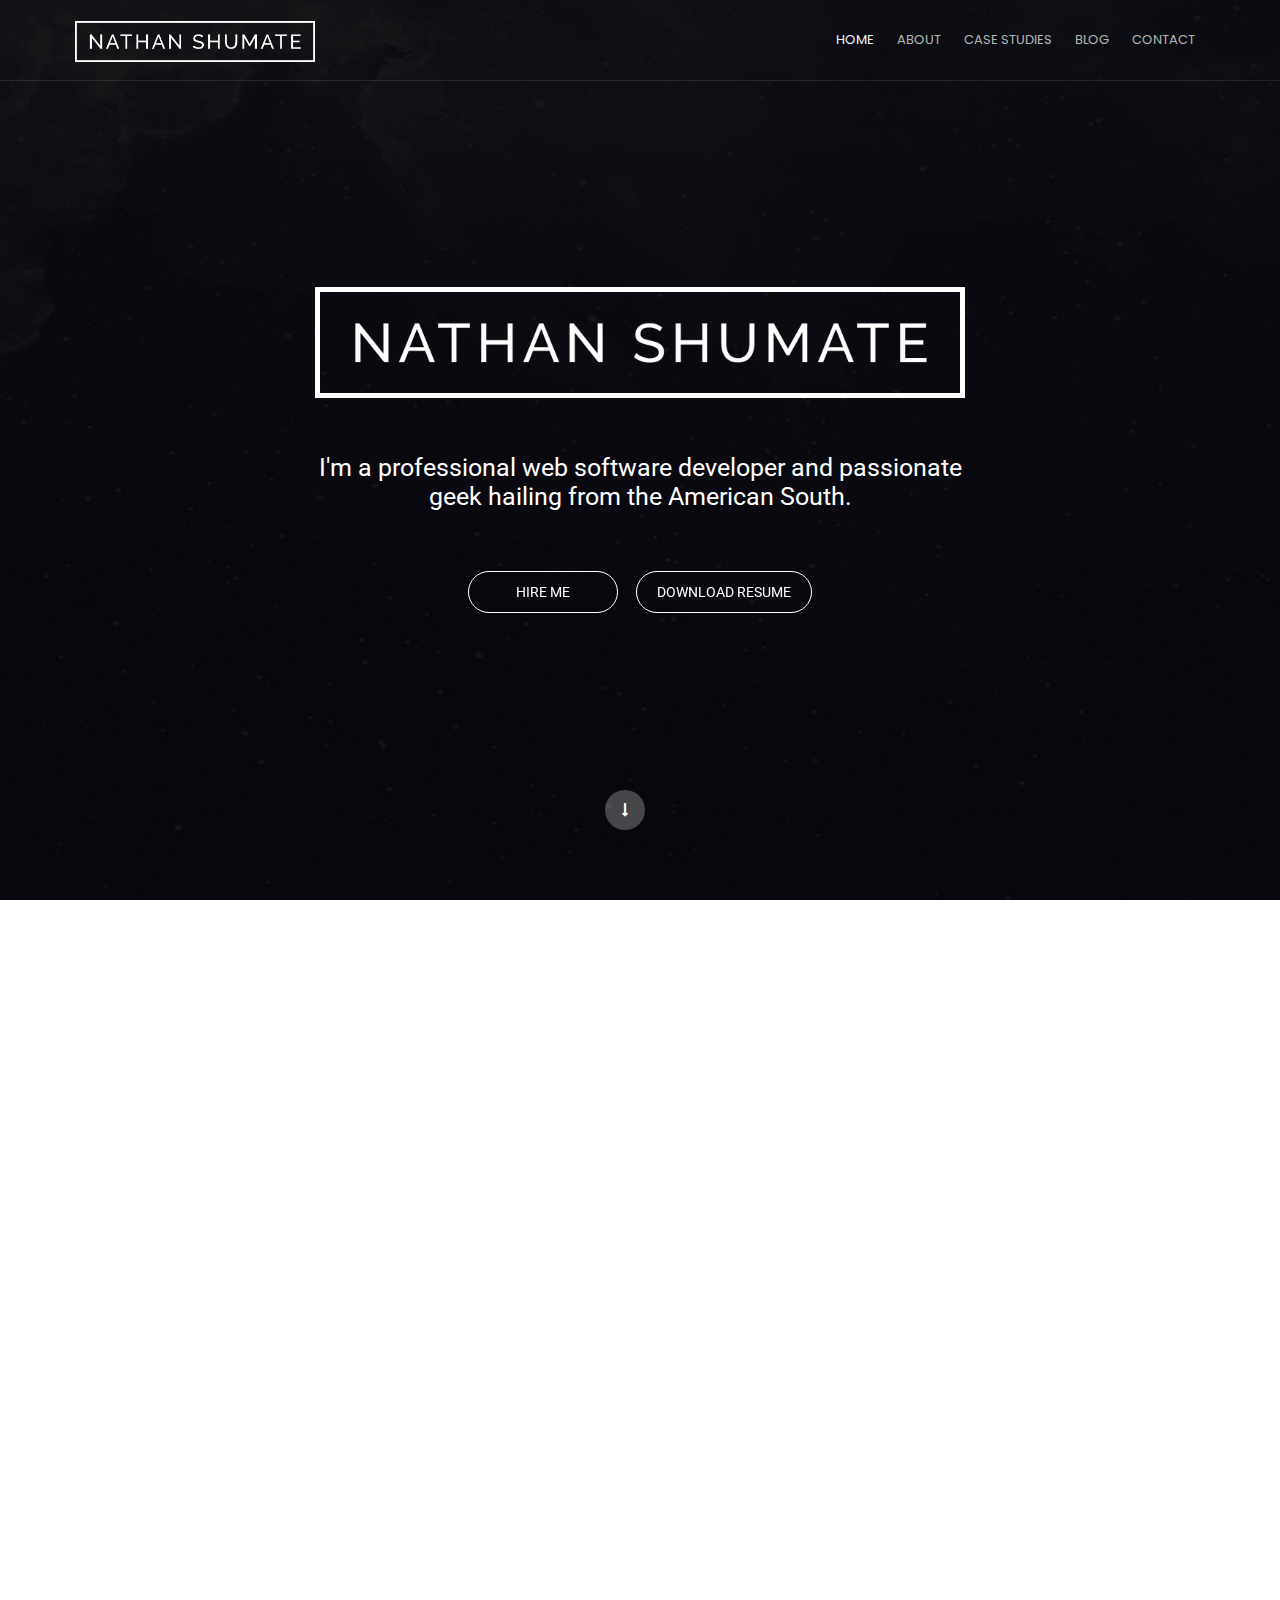
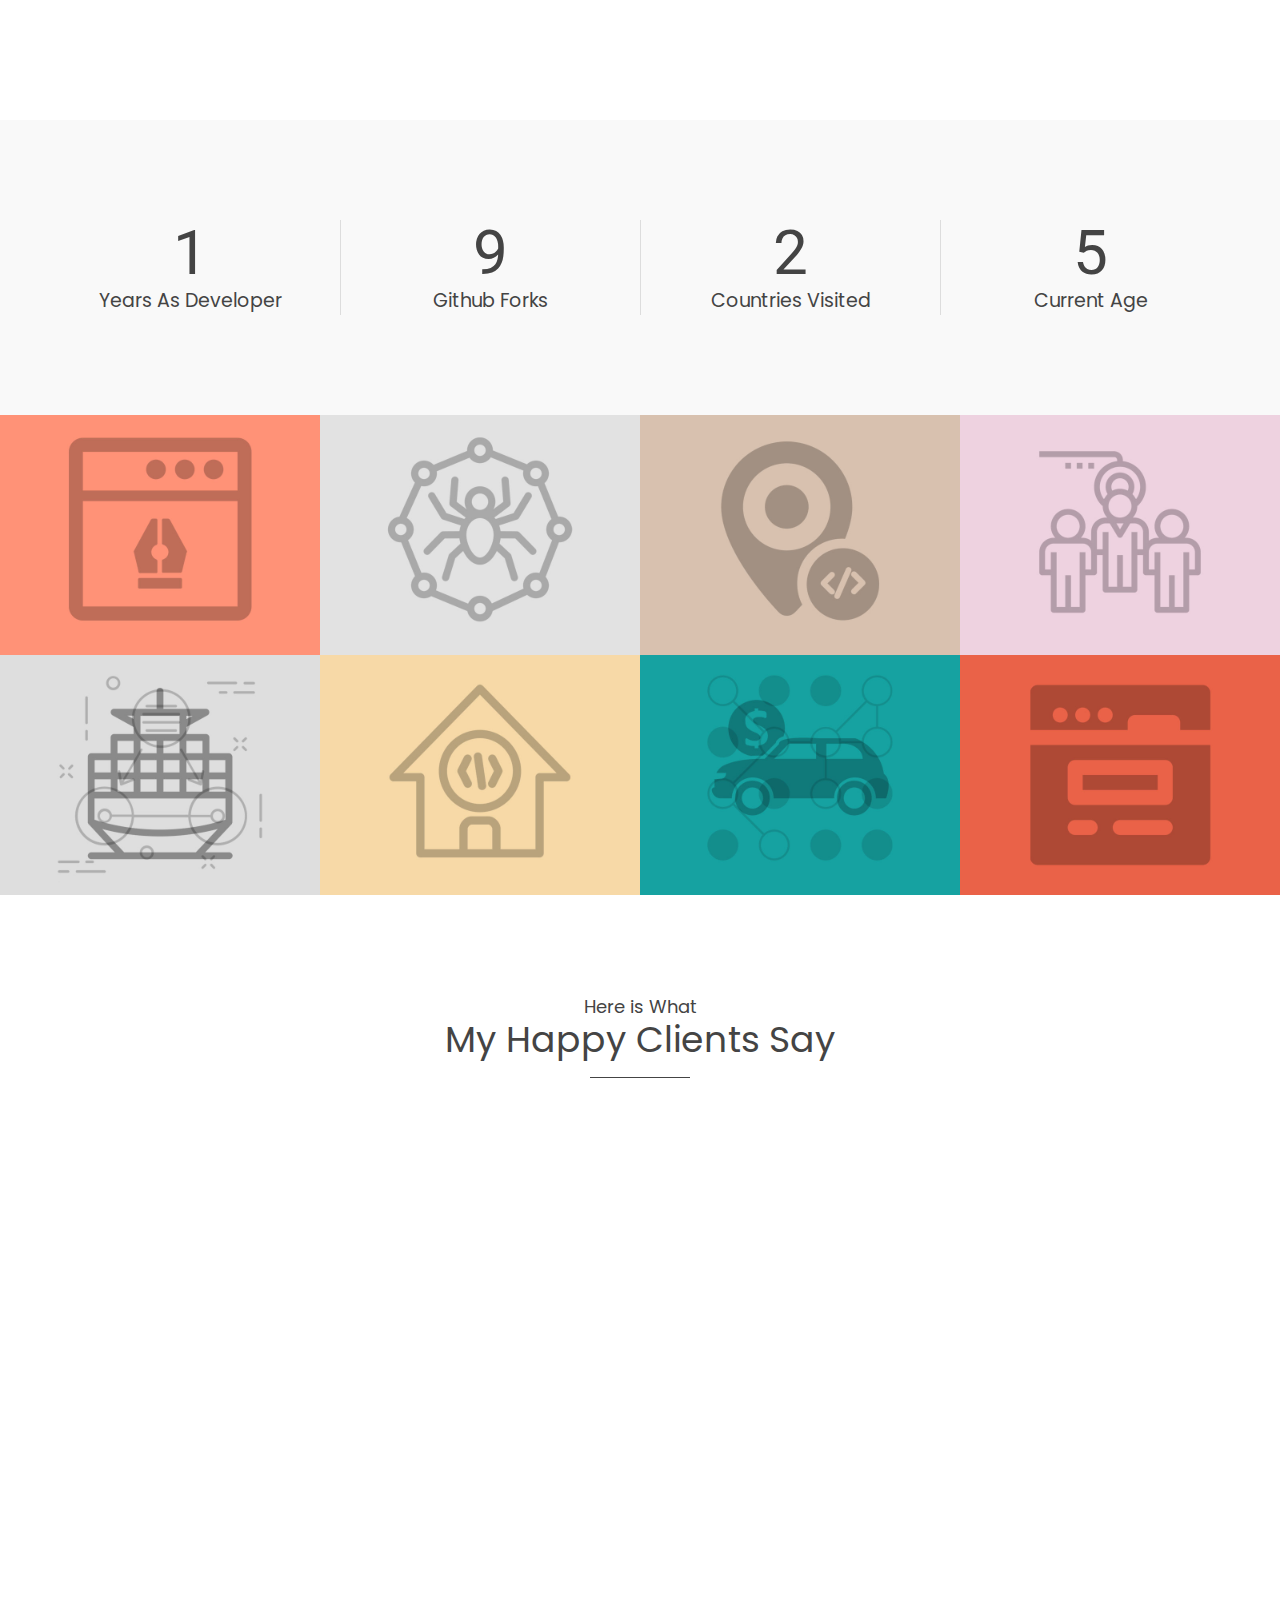
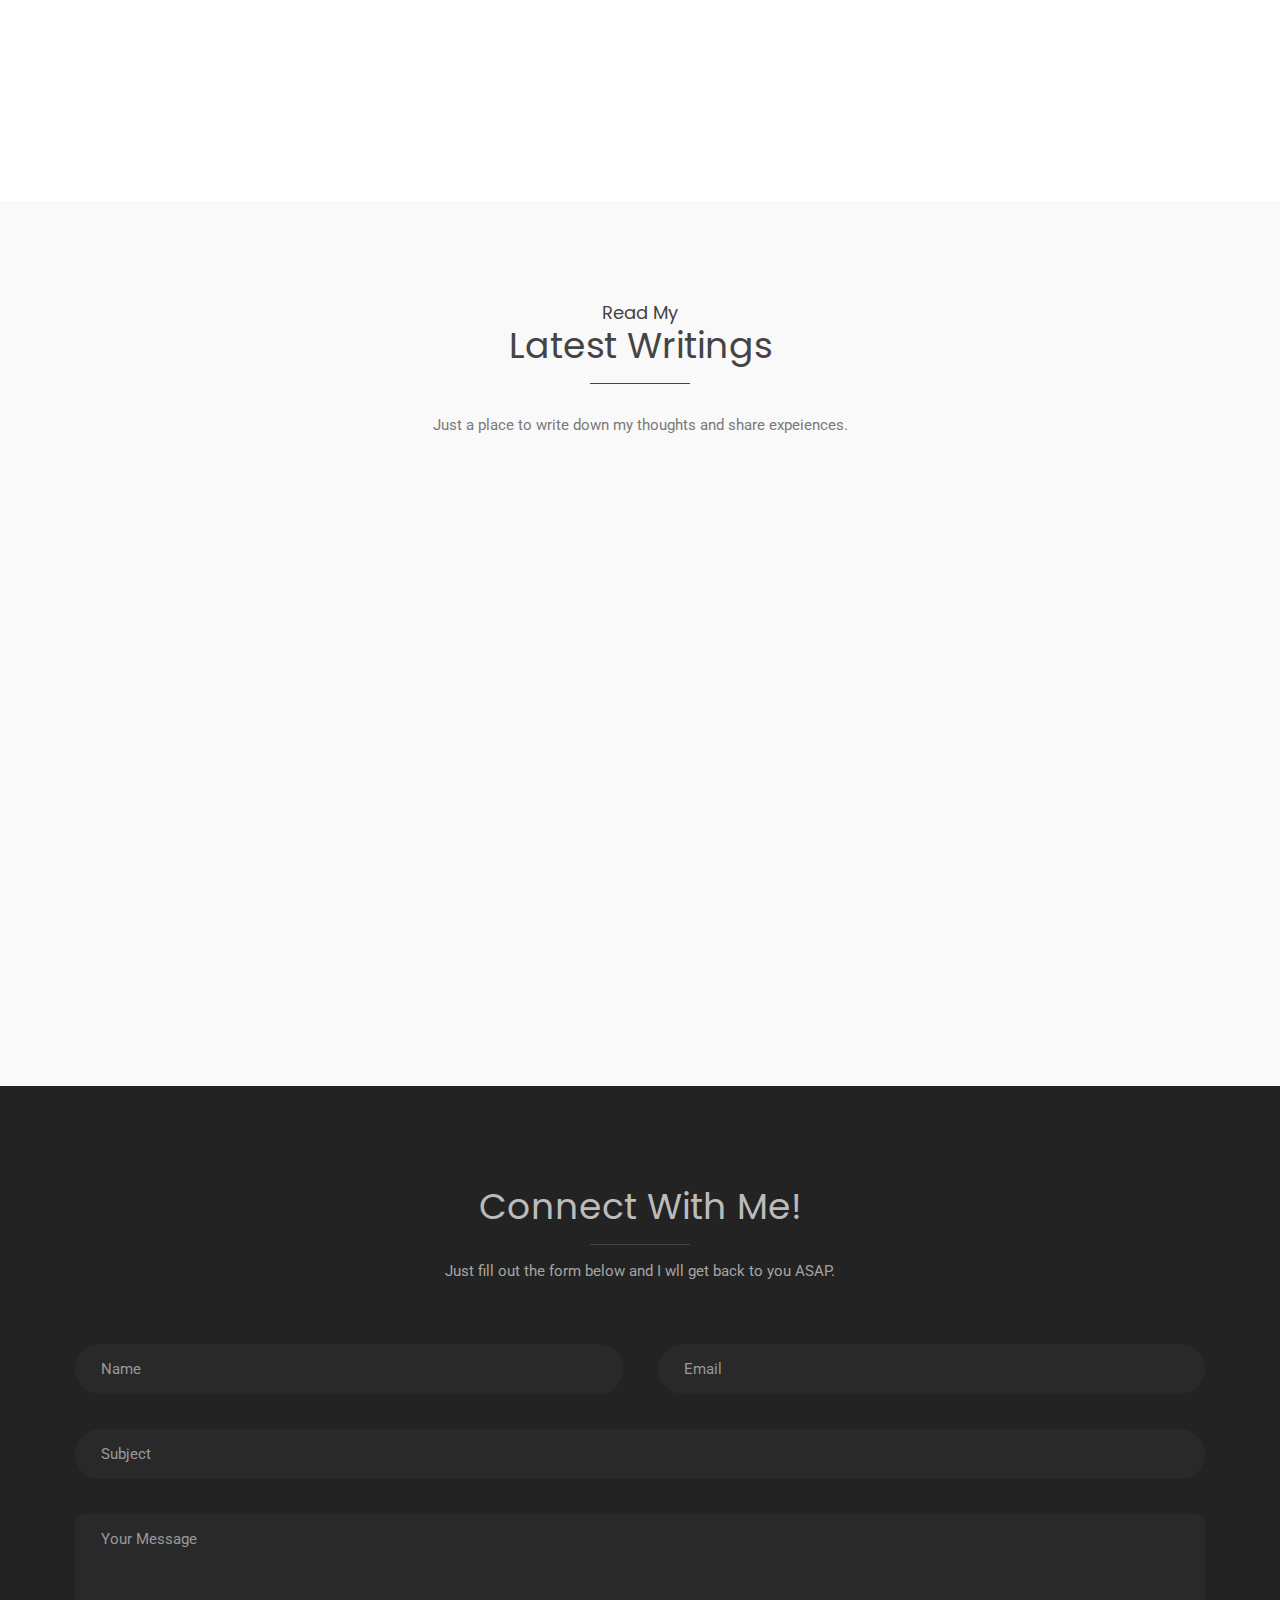
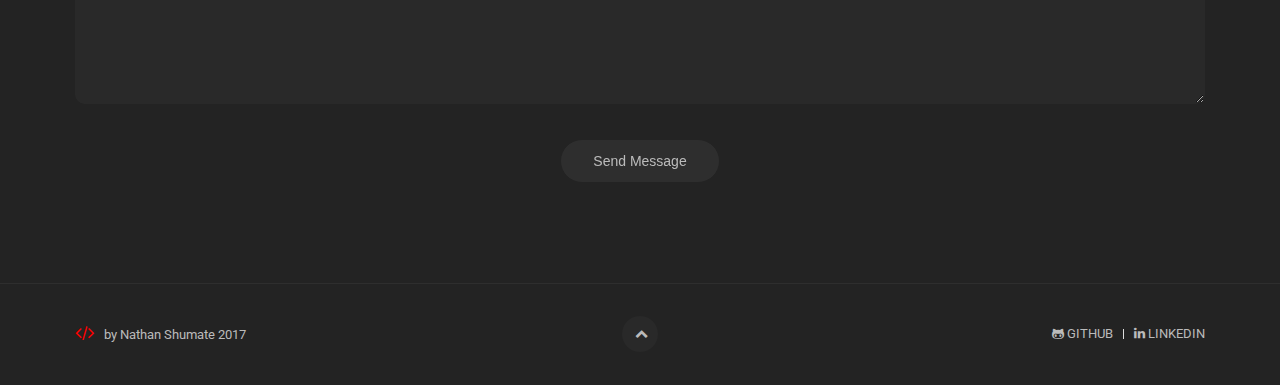
<file: index.html>
<!DOCTYPE html>
<html lang="zxx">
    <head>
        <!-- Meta Character Set -->
        <meta charset="utf-8">
        <title>Nathan Shumate - Professional Web Software Developer</title>

        <!-- Responsive Meta Tag -->
        <meta http-equiv="X-UA-Compatible" content="IE=edge">
        <meta name="viewport" content="width=device-width, initial-scale=1">

        <!-- Meta Description -->
        <meta name="description" content="Nathan Shumate is a professional web developer that specializes in custom web application development and api customization.">
        <meta name="keywords" content="responsive, web developer, nathan shumate, html5, css3, website developer, api developer, web consultant, front end developer, wordpress developer, application developer">
        <meta name="author" content="Nathan Shumate">

        <!-- Favicon -->
        <link rel="shortcut icon" href="images/logos/favicon.png" type="image/x-icon">

        <!-- Google Fonts -->
        <link href="https://fonts.googleapis.com/css?family=Poppins|Roboto" rel="stylesheet">

        <!-- Vendor CSS -->
        <link rel="stylesheet" type="text/css" href="vendor/uikit/css/uikit.min.css">
        <link rel="stylesheet" type="text/css" href="vendor/uikit/css/components/slideshow.min.css">
        <link rel="stylesheet" type="text/css" href="vendor/uikit/css/components/slidenav.min.css">

        <!-- Main CSS -->
        <link rel="stylesheet" type="text/css" href="css/style.css">
        <link rel="stylesheet" type="text/css" href="css/shortcodes.css">

        <!--[if lt IE 9]>
            <script src="https://oss.maxcdn.com/html5shiv/3.7.2/html5shiv.min.js"></script>
            <script src="https://oss.maxcdn.com/respond/1.4.2/respond.min.js"></script>
        <![endif]-->
    </head>
    <body>

        <!-- Header Start -->
        <header class="tc-header header-style1" id="tc-header">
            <div class="tc-top-block" data-uk-sticky="{top:-400, animation: 'uk-animation-slide-top'}">
                <div class="uk-container uk-container-center">
                    <div class="tc-logo uk-hidden-small">
                        <a href="index.html">
                            <img src="images/logos/logo.png" alt="logo">
                        </a>
                    </div>
                    <nav class="uk-navbar tc-navbar">
                        <ul class="uk-navbar-nav uk-hidden-small" data-uk-scrollspy-nav="{closest:'li'}">
                            <li><a href="#tc-slider" data-uk-smooth-scroll="">Home</a></li>
                            <li><a href="#tc-about" data-uk-smooth-scroll="{offset: 80}">About</a></li>
                            <li><a href="#tc-work" data-uk-smooth-scroll="{offset: 80}">Case Studies</a></li>
                            <li><a href="http://blog.nathan-shumate.com/">Blog</a></li>
                            <li><a href="#tc-contact" data-uk-smooth-scroll="{offset: 80}">Contact</a></li>
                        </ul>
                        <a href="#tc-offcanvas" class="uk-navbar-toggle uk-visible-small tc-off-toggle" data-uk-offcanvas="{mode:'slide'}"></a>
                        <div class="uk-navbar-content tc-logo uk-visible-small">
                            <a href="index.html">
                                <img src="images/logos/logo.png" alt="logo">
                            </a>
                        </div>
                    </nav>
                </div>
            </div>
        </header>
        <!-- Header End -->

        <!-- Slider Start -->
        <div class="tc-slider" id="tc-slider">
            <div class="uk-slidenav-position" data-uk-slideshow="">
                <ul class="uk-slideshow uk-overlay-active uk-slideshow-fullscreen">
                    <li>
                        <img src="images/sliders/slider1/slide1.jpg" alt="Home Slide 1">
                        <div class="uk-overlay-panel uk-flex uk-flex-center uk-flex-middle uk-text-center">
                            <div>
                                <img src="images/logos/logo.png" alt="logo">
                                <p class="sldr-para25 white-color">I'm a professional web software developer and passionate<br> geek hailing from the American South.</p>
                                <div class="spacer2"></div>
                                <a href="#tc-contact" class="readon uk-margin-right white pill" data-uk-smooth-scroll="{offset: 80}">HIRE ME</a> <a href="doc/resume-web-nathan-shumate.pdf" class="readon white pill">DOWNLOAD RESUME</a>
                            </div>
                        </div>
                    </li>
                </ul>
                <div class="down-arrow pulse-infinite">
                    <a href="#tc-about" data-uk-smooth-scroll="{offset: 80}"><i class="uk-icon-long-arrow-down"></i></a>
                </div>
            </div>
        </div>
        <!-- Slider End -->

        <!-- Main Start -->
        <main class="tc-main" id="tc-main">

            <!-- About Start-->
            <section class="tc-about sec-spacer" id="tc-about">
                <div class="uk-container-center uk-container">
                    <div class="uk-grid">
                        <div data-uk-scrollspy="cls: 'uk-animation-slide-left', repeat: true" class="uk-width-medium-1-2">
                            <h3 class="mb20">WHAT DO I DO?</h3>
                            <h2 class="title1 uk-margin-remove-top mb30">I HELP TO MAKE <br>THE WEB <strong>AWESOME</strong></h2>
                            <img class="about" src="images/bg/lightbulb.png">
                        </div>
                        <div data-uk-scrollspy="cls: 'uk-animation-slide-right', repeat: true" class="uk-width-medium-1-2">
                            <p>
                               I am a developer and consultant based in Conway, Arkansas. I am constantly reading, writing, and experimenting with the latest in web technologies. When I am not doing that I am trying to find the perfect cup of coffee, looking for new hiking trails, or planning my next adventure. I have had the opportunity to wear many hats during my career. For example, I have done everything from client proposals and presentations to designing and developing intuitive user interfaces, building complex database schemas, and managing servers, to installing blades into a server rack, running data cables, and experimenting with the IoT.</p>
                            <p class="mt45 mb45">
                               I spent most of 2015 traveling and volunteering in Europe and South East Asia. I even got to spend some time in the French Foreign Legion (but it will take a few Kronenbourgs to get me to talk about it). Afterwards, I returned to the US and continued working as a freelance developer and consultant. I am currently interested in full time employment with a great team, collaboration on open source projects, and freelance opportunities. If you are looking for some help with your application or site, please get in touch.
                            </p>
                            <a href="#tc-work" class="readon pill" data-uk-smooth-scroll="{offset: 80}">Check My Work</a>
                        </div>
                    </div>
                </div>
            </section>
            <!-- About End-->

            <!-- Counter Start -->
            <section class="tc-counter counter-style1 sec-color sec-spacer">
                <div class="uk-container uk-container-center">
                    <div class="uk-grid uk-grid-divider" data-uk-grid-margin="">
                        <div class="uk-width-medium-1-4 uk-width-small-1-2">
                            <div class="counter-item">
                                <div class="counter" data-from="0" data-to="8" data-speed="6000" data-refresh-interval="50"></div>
                                <h2 class="counter-title">Years As Developer</h2>
                            </div>
                        </div>
                        <div class="uk-width-medium-1-4 uk-width-small-1-2">
                            <div class="counter-item">
                                <div class="counter" data-from="0" data-to="63" data-speed="5000" data-refresh-interval="50"></div>
                                <h2 class="counter-title">Github Forks</h2>
                            </div>
                        </div>
                        <div class="uk-width-medium-1-4 uk-width-small-1-2">
                            <div class="counter-item">
                                <div class="counter" data-from="0" data-to="12" data-speed="5000" data-refresh-interval="50"></div>
                                <h2 class="counter-title">Countries Visited</h2>
                            </div>
                        </div>
                        <div class="uk-width-medium-1-4 uk-width-small-1-2">
                            <div class="counter-item">
                                <div class="counter" data-from="0" data-to="33" data-speed="5000" data-refresh-interval="50"></div>
                                <h2 class="counter-title">Current Age</h2>
                            </div>
                        </div>
                    </div>
                </div>
            </section>
            <!-- Counter End -->

            <!-- Works Start -->
            <section class="tc-works portfolio-style1" id="tc-work">
                <div data-uk-grid="{gutter: 0}" class="uk-grid-width-large-1-4 uk-grid-width-medium-1-3 uk-grid-width-small-1-2">
                    <div>
                        <div class="p-item">
                            <img src="images/portfolio/1.jpg" alt="Portfolio Image">
                            <div class="p-desc-holder">
                                <div class="p-top">
                                    <h3 class="p-title"><a href="portfolio-detail.html">USER INTERFACE DESIGN</a></h3>
                                    <span class="p-category">UI Design</span>
                                </div>
                                <div class="p-middle">
                                    <a target="_blank" class="p-zoom uk-icon-info" href="case-studies/ui-design.html"  title="USER INTERFACE DESIGN"></a>
                                </div>
                                <div class="p-bottom">
                                    <span class="p-tools">Sketch</span>
                                    <span> InVision</span>
                                </div>
                            </div>
                        </div>
                    </div>
                    <div>
                        <div class="p-item">
                            <img src="images/portfolio/2.jpg" alt="Portfolio Image">
                            <div class="p-desc-holder">
                                <div class="p-top">
                                    <h3 class="p-title"><a href="portfolio-detail.html">PHP WEB SCRAPER</a></h3>
                                    <span class="p-category">Development</span>
                                </div>
                                <div class="p-middle">
                                    <a target="_blank" class="p-zoom uk-icon-info" href="case-studies/php-web-scraper.html"  title="PHP WEB SCRAPER"></a>
                                </div>
                                <div class="p-bottom">
                                    <span class="p-tools">PHP</span>
                                    <span>Javascript</span>
                                </div>
                            </div>
                        </div>
                    </div>
                    <div>
                        <div class="p-item">
                            <img src="images/portfolio/3.jpg" alt="Portfolio Image">
                            <div class="p-desc-holder">
                                <div class="p-top">
                                    <h3 class="p-title"><a href="portfolio-detail.html">MAPBOX API</a></h3>
                                    <span class="p-category">Development</span>
                                </div>
                                <div class="p-middle">
                                    <a target="_blank" class="p-zoom uk-icon-info" href="case-studies/mapbox-api.html"  title="WEB DEVELOPMENT"></a>
                                </div>
                                <div class="p-bottom">
                                    <span class="p-tools">Javascript</span>
                                    <span>PHP</span>
                                </div>
                            </div>
                        </div>
                    </div>
                    <div>
                        <div class="p-item">
                            <img src="images/portfolio/4.jpg" alt="Portfolio Image">
                            <div class="p-desc-holder">
                                <div class="p-top">
                                    <h3 class="p-title"><a href="portfolio-detail.html">CUSTOM HR APPLICATION</a></h3>
                                    <span class="p-category">Development</span>
                                </div>
                                <div class="p-middle">
                                    <a target="_blank" class="p-zoom uk-icon-info" href="case-studies/custom-hr-application.html" title="CUSTOM HR APPLICATION"></a>
                                </div>
                                <div class="p-bottom">
                                    <span class="p-tools">Laravel</span>
                                    <span>VUE JS</span>
                                </div>
                            </div>
                        </div>
                    </div>
                    <div>
                        <div class="p-item">
                            <img src="images/portfolio/5.jpg" alt="Portfolio Image">
                            <div class="p-desc-holder">
                                <div class="p-top">
                                    <h3 class="p-title"><a href="portfolio-detail.html">SHIPPING ALGORITHM</a></h3>
                                    <span class="p-category">Development</span>
                                </div>
                                <div class="p-middle">
                                    <a target="_blank" class="p-zoom uk-icon-info" href="case-studies/shipping-algorithm.html" title="SHIPPING ALGORITHM"></a>
                                </div>
                                <div class="p-bottom">
                                    <span class="p-tools">Javascript</span>
                                </div>
                            </div>
                        </div>
                    </div>
                    <div>
                        <div class="p-item">
                            <img src="images/portfolio/6.jpg" alt="Portfolio Image">
                            <div class="p-desc-holder">
                                <div class="p-top">
                                    <h3 class="p-title"><a href="portfolio-detail.html">ZILLOW API APP</a></h3>
                                    <span class="p-category">Development</span>
                                </div>
                                <div class="p-middle">
                                    <a target="_blank" class="p-zoom uk-icon-info" href="case-studies/zillow-api-application.html" title="ZILLOW API APP"></a>
                                </div>
                                <div class="p-bottom">
                                    <span class="p-tools">PHP</span>
                                    <span>Javascript</span>
                                </div>
                            </div>
                        </div>
                    </div>
                    <div class="uk-hidden-medium">
                        <div class="p-item">
                            <img src="images/portfolio/7.jpg" alt="Portfolio Image">
                            <div class="p-desc-holder">
                                <div class="p-top">
                                    <h3 class="p-title"><a href="portfolio-detail.html">APPLICATION UI DESIGN</a></h3>
                                    <span class="p-category">UI Design</span>
                                </div>
                                <div class="p-middle">
                                    <a target="_blank" class="p-zoom uk-icon-info" href="case-studies/application-ui-design.html" title="APPLICATION UI DESIGN"></a>
                                </div>
                                <div class="p-bottom">
                                    <span class="p-tools">Bootstrap</span>
                                    <span>Adobe CC</span>
                                </div>
                            </div>
                        </div>
                    </div>
                    <div class="uk-hidden-medium">
                        <div class="p-item">
                            <img src="images/portfolio/8.jpg" alt="Portfolio Image">
                            <div class="p-desc-holder">
                                <div class="p-top">
                                    <h3 class="p-title"><a href="portfolio-detail.html">WORDPRESS CUSTOM DEVELOPMENT</a></h3>
                                    <span class="p-category">Development</span>
                                </div>
                                <div class="p-middle">
                                    <a target="_blank" class="p-zoom uk-icon-info" href="case-studies/wordpress-custom-development.html" title="WORDPRESS CUSTOM DEVELOPMENT"></a>
                                </div>
                                <div class="p-bottom">
                                    <span class="p-tools">WordPress</span>
                                    <span class="p-tools">Foundation</span>
                                    <span>PHP</span>
                                </div>
                            </div>
                        </div>
                    </div>
                </div>
            </section>
            <!-- Works End -->

            <!-- Testimonial Start -->
            <section class="tc-testimonial sec-spacer">
                <div class="uk-container-center uk-container">
                    <h3 class="uk-margin-bottom-remove uk-text-center">Here is What</h3>
                    <h1 class="title1 title-center uk-margin-top-remove mb60">My Happy Clients Say</h1>
                    <div class="spacer1"></div>
                    <div class="uk-grid" data-uk-grid-margin>
                        <div data-uk-scrollspy="cls: 'uk-animation-slide-left', repeat: true" class="uk-width-medium-1-2">
                            <div class="testimonial-style1">
                                <div class="testi-desc">
                                    <p>
                                        "Nathan is great at designing custom branded themes and functionality to wow clients and customers. Whether you want a professional, modern, or classic look, he can do it all!"
                                    </p>
                                </div>
                                <div class="testi-photo">
                                    <img src="images/clients/1.jpg" alt="Marybeth Alexander">
                                </div>
                                <div class="testi-info">
                                    <span class="name">Marybeth Alexander</span>
                                    <div class="position">
                                        <span class="meta">CEO</span> - <a target="_blank" href="https://www.knowledgeowl.com">KnowledgeOwl</a>
                                    </div>
                                </div>
                            </div>
                        </div>
                        <div data-uk-scrollspy="cls: 'uk-animation-slide-right', repeat: true" class="uk-width-medium-1-2">
                            <div class="testimonial-style1">
                                <div class="testi-desc">
                                    <p>
                                        "Nathan put us on a path to transition to a mobile format for a very complex website. His coding is clean and has a great understanding of front end development."
                                    </p>
                                </div>
                                <div class="testi-photo">
                                    <img src="images/clients/2.jpg" alt="Mike Jeffs">
                                </div>
                                <div class="testi-info">
                                    <span class="name">Mike Jeffs</span>
                                    <div class="position">
                                        <span class="meta">Media Manager</span> - <a target="_blank" href="https://www.drivingsales.com/">DrivingSales</a>
                                    </div>
                                </div>
                            </div>
                        </div>
                    </div>
                    <div class="spacer2"></div>
                    <div class="uk-grid" data-uk-grid-margin>
                        <div data-uk-scrollspy="cls: 'uk-animation-slide-left', repeat: true, delay: 700" class="uk-width-medium-1-2">
                            <div class="testimonial-style1">
                                <div class="testi-desc">
                                    <p>
                                        "Nathan wote a custom script to handle some complex validation we needed for our company. He was very professional and had a rapid turn around time"
                                    </p>
                                </div>
                                <div class="testi-photo">
                                    <img src="images/clients/3.jpg" alt="Gavin Stoddart">
                                </div>
                                <div class="testi-info">
                                    <span class="name">Gavin Stoddart</span>
                                    <div class="position">
                                        <span class="meta">Information Director</span> - <a target="_blank" href="http://mscis.moorestephens.com/">Moore Stephens</a>
                                    </div>
                                </div>
                            </div>
                        </div>
                        <div data-uk-scrollspy="cls: 'uk-animation-slide-right', repeat: true, delay: 700" class="uk-width-medium-1-2">
                            <div class="testimonial-style1">
                                <div class="testi-desc">
                                    <p>
                                        "Nathan helped us build a complex API integration to handle our city's online payments. He was able to finish our project quickly and was very responsive to our needs."
                                    </p>
                                </div>
                                <div class="testi-photo">
                                    <img src="images/clients/4.jpg" alt="Hillary Beata">
                                </div>
                                <div class="testi-info">
                                    <span class="name">Hillary Beata</span>
                                    <div class="position">
                                        <span class="meta">Digital Services Specialist</span> - <a target="_blank" href="https://www.cityofevanston.org/">City of Evanston</a>
                                    </div>
                                </div>
                            </div>
                        </div>
                    </div>
                </div>
            </section>
            <!-- Testimonial End -->

            <!-- Blog Start -->
            <section class="post-grid-style1 sec-spacer sec-color" id="tc-blog">
                <div class="uk-container uk-container-center">
                    <h3 class="uk-margin-bottom-remove uk-text-center">Read My</h3>
                    <h1 class="title1 title-center uk-margin-top-remove mb30">Latest Writings</h1>
                    <p class="uk-text-center">Just a place to write down my thoughts and share expeiences. </p>
                    <div class="spacer2"></div>
                    <div class="uk-grid" data-uk-grid-margin="">
                        <div data-uk-scrollspy="cls: 'uk-animation-slide-left', repeat: true" class="uk-width-medium-1-3 uk-width-small-1-2">
                            <div class="post-grid-item">
                                <div class="post-grid-img">
                                    <a href="http://blog.nathan-shumate.com/algorithms-are-your-friend/">
                                        <img src="images/blog/1.jpg" alt="post-grid Image">
                                    </a>
                                    <div class="post-date">
                                        MAY 10
                                    </div>
                                </div>
                                <div class="post-grid-content">
                                    <div class="post-grid-head">
                                        <ul class="post-grid-meta">
                                            <li><i class="uk-icon-user"></i> <a href="#">Admin</a></li>
                                            <li><i class="uk-icon-folder-open-o"></i> <a href="http://blog.nathan-shumate.com/category/code/">Code</a></li>
                                        </ul>
                                        <h3 class="post-grid-title">
                                            <a href="http://blog.nathan-shumate.com/algorithms-are-your-friend/">Algorithms Are Your Friend</a>
                                        </h3>
                                    </div>
                                    <div class="post-grid-desc">
                                        <p>Last year, I was approached by a client with an existing web application that stored the shipping details for large transoceanic shipping containers.</p>
                                    </div>
                                    <div class="post-grid-footer">
                                        <a href="http://blog.nathan-shumate.com/algorithms-are-your-friend/">Read More</a>
                                    </div>
                                </div>
                            </div>
                        </div>
                        <div data-uk-scrollspy="cls: 'uk-animation-slide-top', repeat: true" class="uk-width-medium-1-3 uk-width-small-1-2">
                            <div class="post-grid-item">
                                <div class="post-grid-img">
                                    <a href="http://blog.nathan-shumate.com/einsteins-riddle/">
                                        <img src="images/blog/2.jpg" alt="post-grid Image">
                                    </a>
                                    <div class="post-date">
                                        DEC 15
                                    </div>
                                </div>
                                <div class="post-grid-content">
                                    <div class="post-grid-head">
                                        <ul class="post-grid-meta">
                                            <li><i class="uk-icon-user"></i> <a href="http://blog.nathan-shumate.com/about-me/">Admin</a></li>
                                            <li><i class="uk-icon-folder-open-o"></i> <a href="http://blog.nathan-shumate.com/category/code/">Code</a></li>
                                        </ul>
                                        <h3 class="post-grid-title">
                                            <a href="http://blog.nathan-shumate.com/einsteins-riddle/">EINSTEIN’S RIDDLE</a>
                                        </h3>
                                    </div>
                                    <div class="post-grid-desc">
                                        <p>“Einstein’s Riddle” is a logic puzzle whose creation is often credited to a young Albert Einstein (though there is no hard evidence to support this claim), and it demands patience and logical processing to be properly solved.</p>
                                    </div>
                                    <div class="post-grid-footer">
                                        <a href="http://blog.nathan-shumate.com/einsteins-riddle/">Read More</a>
                                    </div>
                                </div>
                            </div>
                        </div>
                        <div data-uk-scrollspy="cls: 'uk-animation-slide-right', repeat: true" class="uk-width-medium-1-3 uk-hidden-small">
                            <div class="post-grid-item">
                                <div class="post-grid-img">
                                    <a href="http://blog.nathan-shumate.com/the-perfect-cold-brew/">
                                        <img src="images/blog/3.jpg" alt="post-grid Image">
                                    </a>
                                    <div class="post-date">
                                        Feb 22
                                    </div>
                                </div>
                                <div class="post-grid-content">
                                    <div class="post-grid-head">
                                        <ul class="post-grid-meta">
                                            <li><i class="uk-icon-user"></i> <a href="http://blog.nathan-shumate.com/about-me/">Admin</a></li>
                                            <li><i class="uk-icon-folder-open-o"></i> <a href="http://blog.nathan-shumate.com/category/lifestyle/">Lifestyle</a></li>
                                        </ul>
                                        <h3 class="post-grid-title">
                                            <a href="http://blog.nathan-shumate.com/the-perfect-cold-brew/">THE PERFECT COLD BREW</a>
                                        </h3>
                                    </div>
                                    <div class="post-grid-desc">
                                        <p>"I have measured out my life with coffee spoons." T.S. Eliot I have always loved a hot mug of coffee. However, with the temperatures beginning to heat up here in the southland a hot beverage...</p>
                                    </div>
                                    <div class="post-grid-footer">
                                        <a href="http://blog.nathan-shumate.com/the-perfect-cold-brew/">Read More</a>
                                    </div>
                                </div>
                            </div>
                        </div>
                    </div>
                </div>
            </section>
            <!-- Blog End -->
        </main>
        <!-- Main End -->

        <!-- Bottom b Start -->
        <section class="tc-bottom bg-pattern1" id="tc-contact">
            <div class="uk-container uk-container-center">
                <div class="uk-grid" data-uk-grid-margin="">
                    <div class="uk-width-medium-1-1">
                        <h1 class="title1 title-center">Connect With Me!</h1>
                        <p class="uk-text-center">Just fill out the form below and I wll get back to you ASAP.</p>
                        <div class="spacer2"></div>
                        <div id="form-messages"></div>
                        <form class="uk-form contact-form" id="contact-form" method="post" action="mailer.php">
                            <div class="uk-grid" data-uk-grid-margin="">
                                <div class="uk-width-1-1 uk-width-medium-1-2">
                                    <div class="uk-form-controls">
                                        <input type="text" placeholder="Name" name="name" id="name" class="uk-width-1-1 uk-form-large" required>
                                    </div>
                                </div>
                                <div class="uk-width-1-1 uk-width-medium-1-2">
                                    <div class="uk-form-controls">
                                        <input type="email" placeholder="Email" name="email" id="email" class="uk-width-1-1 uk-form-large" required>
                                    </div>
                                </div>
                            </div>
                            <div class="uk-grid" data-uk-grid-margin="">
                                <div class="uk-width-1-1">
                                    <div class="uk-form-controls">
                                        <input type="text" placeholder="Subject" name="subject" id="subject" class="uk-width-1-1 uk-form-large">
                                    </div>
                                </div>
                            </div>
                            <div class="uk-grid" data-uk-grid-margin="">
                                <div class="uk-width-1-1">
                                    <div class="uk-form-controls">
                                        <textarea placeholder="Your Message" name="message" id="message" class="uk-width-1-1" cols="100" rows="8"></textarea>
                                    </div>
                                </div>
                            </div>
                            <div class="uk-grid uk-text-center" data-uk-grid-margin="">
                                <div class="uk-width-1-1">
                                    <div class="uk-form-controls">
                                        <button class="readon pill" type="submit">Send Message</button>
                                    </div>
                                </div>
                            </div>
                        </form>
                    </div>
                </div>
            </div>
        </section>
        <!-- Bottom b End -->

        <!-- Footer Start -->
        <footer class="tc-footer bg-pattern1" id="tc-footer">
            <div class="uk-container uk-container-center">
                <div class="uk-grid">
                    <div class="copyright uk-width-medium-1-2">
                      <i class="uk-icon-code"></i> by Nathan Shumate 2017
                    </div>
                    <div class="uk-width-medium-1-2">
                        <ul class="uk-subnav-line uk-subnav uk-margin-remove uk-align-medium-right">
                            <li><a href="https://github.com/nzshumate"><i class="uk-icon-github-alt"></i> GITHUB</a></li>
                            <li><a href="https://www.linkedin.com/in/nathan-shumate-996472116"><i class="uk-icon-linkedin"></i> LINKEDIN</a></li>
                        </ul>
                        <a href="#tc-slider" class="tc-totopscroll" title="Go Top" data-uk-smooth-scroll><i class="uk-icon-chevron-up"></i></a>
                    </div>
                </div>
            </div>
        </footer>
        <!-- Footer End -->

        <!-- Start Offcanvas -->
        <div id="tc-offcanvas" class="uk-offcanvas">
            <div class="uk-offcanvas-bar uk-offcanvas-bar-flip">
                <ul class="uk-nav uk-nav-offcanvas" data-uk-scrollspy-nav="{closest:'li'}">
                    <li><a href="#tc-slider" data-uk-smooth-scroll="">Home</a></li>
                    <li><a href="#tc-about" data-uk-smooth-scroll="{offset: 80}">About</a></li>
                    <li><a href="#tc-work" data-uk-smooth-scroll="{offset: 80}">Work</a></li>
                    <li><a href="http://blog.nathan-shumate.com/">My Blog</a></li>
                    <li><a href="#tc-contact" data-uk-smooth-scroll="{offset: 80}">Contact</a></li>
                </ul>
            </div>
        </div>
        <!-- End Offcanvas -->

        <!-- Jquery js -->
        <script src="js/jquery.min.js"></script>

        <!-- Vendor js -->
        <script src="vendor/uikit/js/uikit.min.js"></script>
        <script src="vendor/uikit/js/components/slideshow.min.js"></script>
        <script src="vendor/uikit/js/components/lightbox.min.js"></script>
        <script src="vendor/uikit/js/components/sticky.min.js"></script>
        <script src="vendor/uikit/js/components/grid.min.js"></script>
        <script src="vendor/uikit/js/core/scrollspy.min.js"></script>
        <script src="vendor/counter/jquery.countTo.js"></script>

        <!-- Contact Form -->
        <script src="js/contact.form.js"></script>

        <!-- Scripts Js -->
        <script src="js/scripts.js"></script>

        <script>
            (function(i,s,o,g,r,a,m){i['GoogleAnalyticsObject']=r;i[r]=i[r]||function(){
            (i[r].q=i[r].q||[]).push(arguments)},i[r].l=1*new Date();a=s.createElement(o),
            m=s.getElementsByTagName(o)[0];a.async=1;a.src=g;m.parentNode.insertBefore(a,m)
            })(window,document,'script','https://www.google-analytics.com/analytics.js','ga');

            ga('create', 'UA-28698770-1', 'auto');
            ga('send', 'pageview');
        </script>

    </body>
</html>
</file>
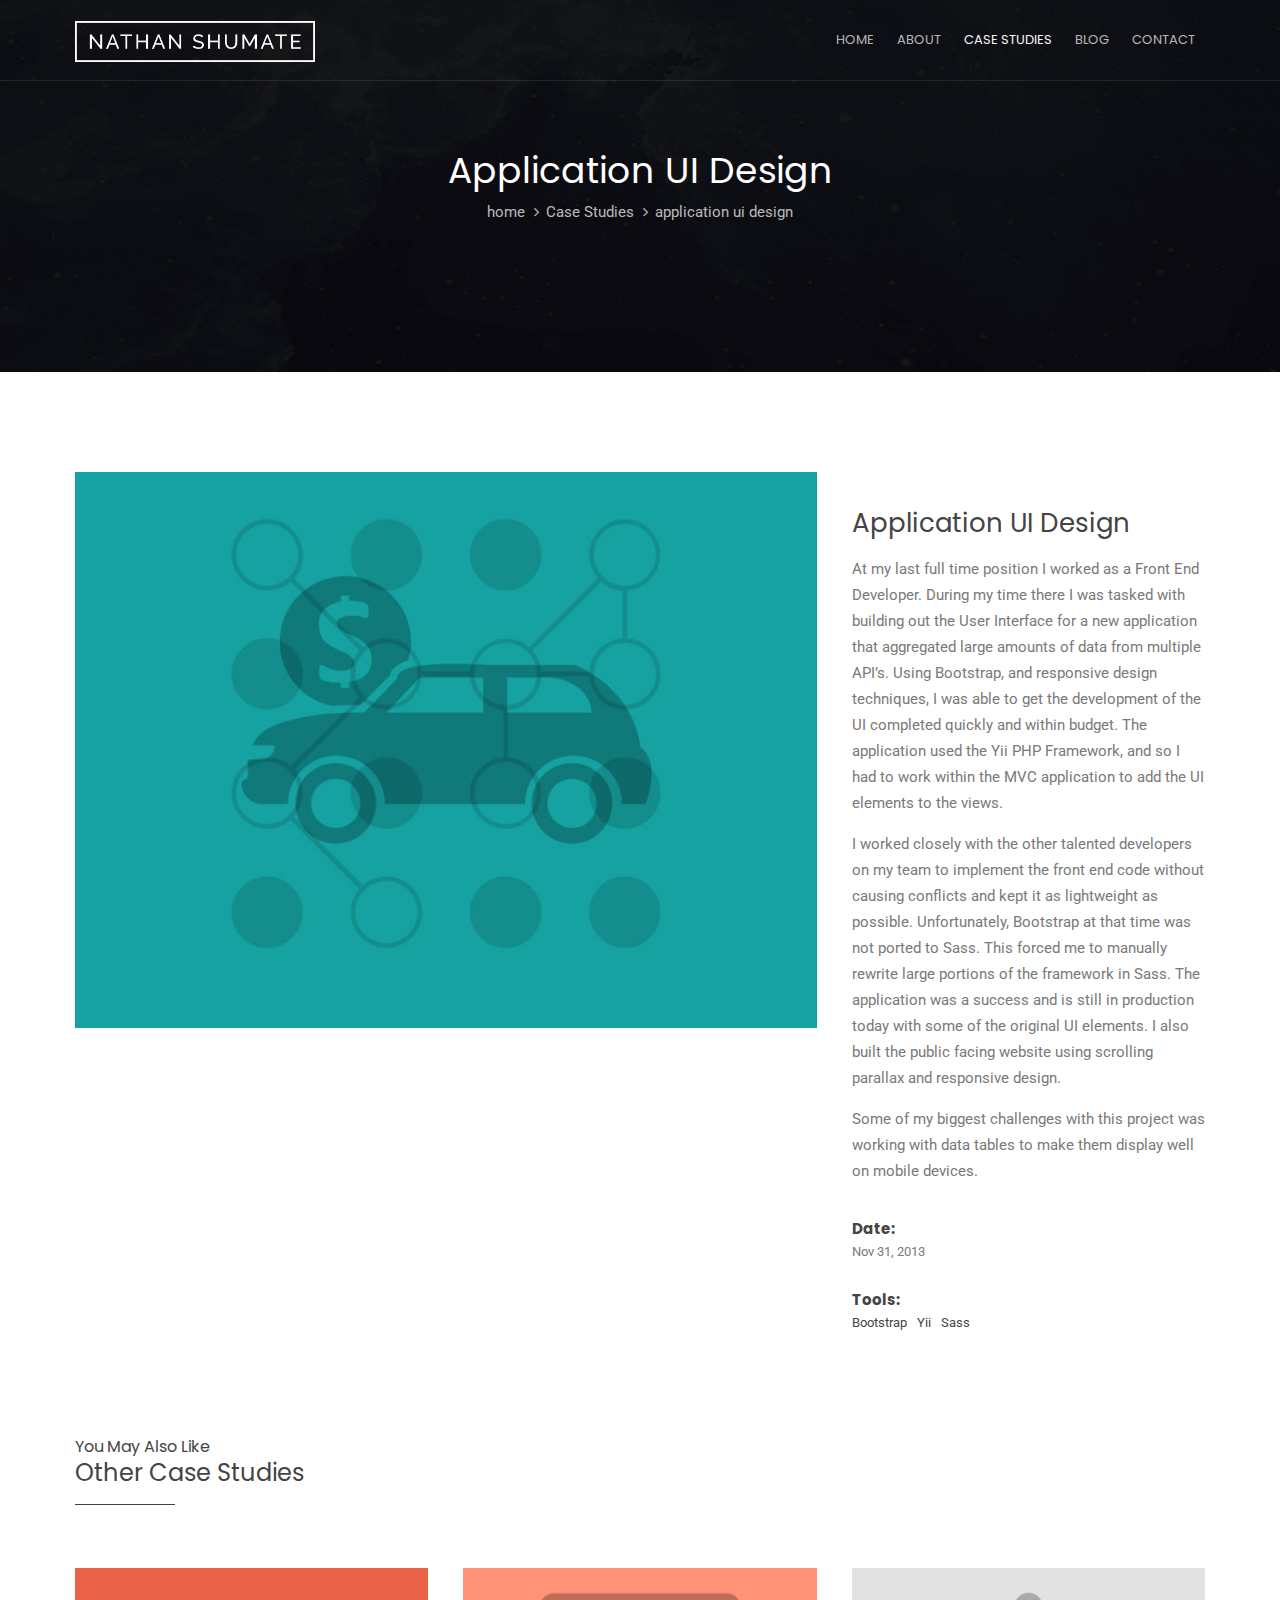
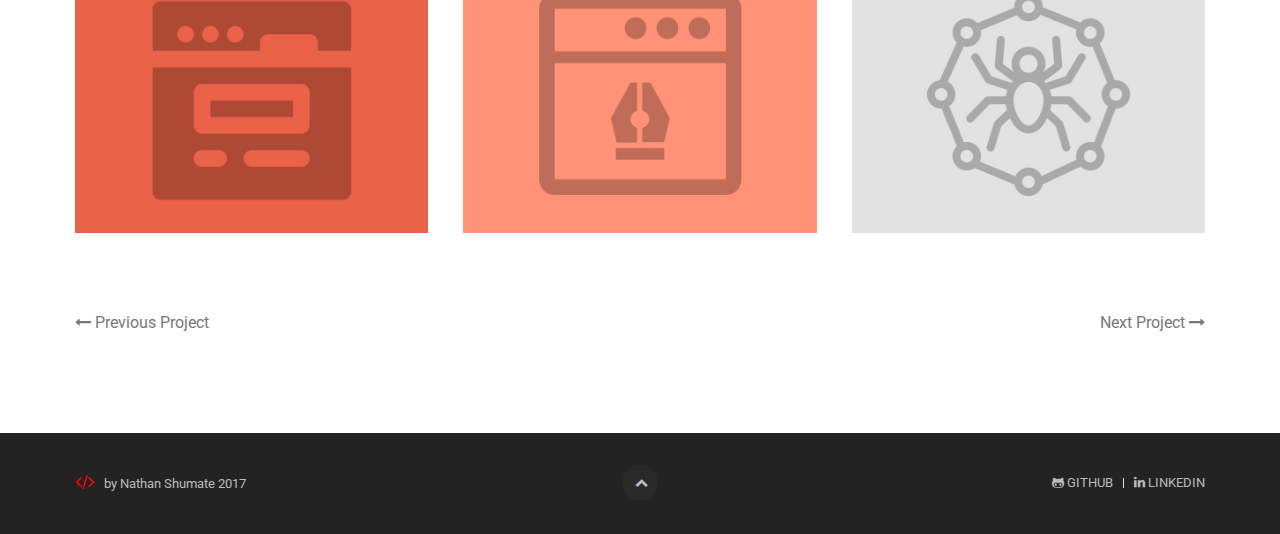
<file: case-studies/application-ui-design.html>
<!DOCTYPE html>
<html lang="zxx">
    <head>
        <!-- Meta Character Set -->
        <meta charset="utf-8">
        <title>Nathan Shumate - Professional Web Software Developer - Case Studies - Application UI Design</title>

        <!-- Responsive Meta Tag -->
        <meta http-equiv="X-UA-Compatible" content="IE=edge">
        <meta name="viewport" content="width=device-width, initial-scale=1">

        <!-- Meta Description -->
        <meta name="description" content="Nathan Shumate is a professional web developer that specializes in custom web application development and api customization.">
        <meta name="keywords" content="responsive, web developer, nathan shumate, html5, css3, website developer, api developer, web consultant, front end developer, wordpress developer, application developer">
        <meta name="author" content="Nathan Shumate">

        <!-- Favicon -->
        <link rel="shortcut icon" href="../images/logos/favicon.png" type="image/x-icon">

        <!-- Google Fonts -->
        <link href="https://fonts.googleapis.com/css?family=Poppins|Roboto" rel="stylesheet">

        <!-- Vendor CSS -->
        <link rel="stylesheet" type="text/css" href="../vendor/uikit/css/uikit.min.css">
        <link rel="stylesheet" type="text/css" href="../vendor/uikit/css/components/slidenav.min.css">

        <!-- Main CSS -->
        <link rel="stylesheet" type="text/css" href="../css/style.css">
        <link rel="stylesheet" type="text/css" href="../css/shortcodes.css">

        <!--[if lt IE 9]>
            <script src="https://oss.maxcdn.com/html5shiv/3.7.2/html5shiv.min.js"></script>
            <script src="https://oss.maxcdn.com/respond/1.4.2/respond.min.js"></script>
        <![endif]-->
    </head>
    <body>

        <!-- Header Start -->
        <header class="tc-header header-style1" id="tc-header">
            <div class="tc-top-block" data-uk-sticky="{top:-400, animation: 'uk-animation-slide-top'}">
                <div class="uk-container uk-container-center">
                    <div class="tc-logo uk-hidden-small">
                        <a href="../index.html">
                            <img src="../images/logos/logo.png" alt="logo">
                        </a>
                    </div>
                    <nav class="uk-navbar tc-navbar">
                        <ul class="uk-navbar-nav uk-hidden-small">
                            <li><a href="../index.html">Home</a></li>
                            <li><a href="../index.html">About</a></li>
                            <li class="uk-active"><a href="../index.html#tc-work">Case Studies</a></li>
                            <li><a href="http://blog.nathan-shumate.com/">Blog</a></li>
                            <li><a href="../index.html">Contact</a></li>
                        </ul>
                        <a href="#tc-offcanvas" class="uk-navbar-toggle uk-visible-small tc-off-toggle" data-uk-offcanvas="{mode:'slide'}"></a>
                        <div class="uk-navbar-content tc-logo uk-visible-small">
                            <a href="index.html">
                                <img src="../images/logos/logo.png" alt="logo">
                            </a>
                        </div>
                    </nav>
                </div>
            </div>
        </header>
        <!-- Header End -->

        <!-- Heading Start -->
        <div class="tc-heading bg2">
            <div class="uk-container-center uk-container">
                <h1 class="head-title">Application UI Design</h1>
                <ul class="tc-breadcrumb">
                    <li><a href="../index.html">home</a></li>
                    <li><a href="../index.html#tc-work">Case Studies</a></li>
                    <li><span>application ui design</span></li>
                </ul>
            </div>
        </div>
        <!-- Heading End -->

        <!-- Main Start -->
        <main class="tc-main" id="tc-main">

            <div class="tc-portfolio-single">
                <div class="uk-container uk-container-center">
                    <div class="uk-grid" data-uk-grid-margin="">
                        <div class="uk-width-medium-2-3">
                            <a href="../images/portfolio/7.jpg" data-uk-lightbox="" title="Application UI Design">
                                <img src="../images/portfolio/7.jpg" alt="Application UI Design">
                            </a>
                        </div>
                        <div class="uk-width-medium-1-3">
                            <div class="ps-info">
                                <h3 class="ps-title">Application UI Design</h3>
                                <p>At my last full time position I worked as a Front End Developer. During my time there I was tasked with building out the User Interface for a new application that aggregated large amounts of data from multiple API’s. Using Bootstrap, and responsive design techniques, I was able to get the development of the UI completed quickly and within budget. The application used the Yii PHP Framework, and so I had to work within the MVC application to add the UI elements to the views.</p>
                                <p>I worked closely with the other talented developers on my team to implement the front end code without causing conflicts and kept it as lightweight as possible. Unfortunately, Bootstrap at that time was not ported to Sass. This forced me to manually rewrite large portions of the framework in Sass. The application was a success and is still in production today with some of the original UI elements. I also built the public facing website using scrolling parallax and responsive design.</p>
                                <p>Some of my biggest challenges with this project was working with data tables to make them display well on mobile devices.</p>
                            </div>
                            <div class="ps-extra-fild">
                                <div class="ps-extra-fild-item">
                                    <h5>Date:</h5>
                                    <p>Nov 31, 2013</p>
                                </div>
                                <div class="ps-extra-fild-item ps-tags">
                                    <h5>Tools:</h5>
                                    <p><a href="#">Bootstrap</a><a href="#">Yii</a><a href="#">Sass</a></p>
                                </div>
                            </div>
                        </div>
                    </div>
                    <div class="uk-grid mt100" data-uk-grid-margin="">
                        <div class="uk-width-1-1 uk-position-relative">
                            <h4 class="uk-margin-bottom-remove">You May Also Like</h4>
                            <h2 class="title1 uk-margin-top-remove mb30">Other Case Studies</h2>
                        </div>
                    </div>
                    <div class="uk-grid portfolio-style1 tc-latest-work" data-uk-grid-margin="">
                        <div class="uk-width-medium-1-3">
                            <div class="p-item">
                                <img src="../images/portfolio/8.jpg" alt="WordPress Custom Development">
                                <div class="p-desc-holder">
                                    <div class="p-top">
                                        <h3 class="p-title"><a href="#">WordPress Custom Development</a></h3>
                                        <span class="p-category">Development</span>
                                    </div>
                                    <div class="p-middle">
                                        <a class="p-zoom uk-icon-info" href="wordpress-custom-development.html" title="WordPress Custom Development"></a>
                                    </div>
                                    <div class="p-bottom">
                                        <span class="p-tools">WordPress</span>
                                        <span>PHP</span>
                                    </div>
                                </div>
                            </div>
                        </div>
                        <div class="uk-width-medium-1-3">
                            <div class="p-item">
                                <img src="../images/portfolio/1.jpg" alt="UI Design">
                                <div class="p-desc-holder">
                                    <div class="p-top">
                                        <h3 class="p-title"><a href="#">UI Design</a></h3>
                                        <span class="p-category">UI Design</span>
                                    </div>
                                    <div class="p-middle">
                                        <a class="p-zoom uk-icon-search" href="ui-design.html" title="UI Design"></a>
                                    </div>
                                    <div class="p-bottom">
                                        <span class="p-tools">Sketch</span>
                                        <span>InVision</span>
                                    </div>
                                </div>
                            </div>
                        </div>
                        <div class="uk-width-medium-1-3">
                            <div class="p-item">
                                <img src="../images/portfolio/2.jpg" alt="PHP Web Scraper">
                                <div class="p-desc-holder">
                                    <div class="p-top">
                                        <h3 class="p-title"><a href="#">PHP Web Scraper</a></h3>
                                        <span class="p-category">Development</span>
                                    </div>
                                    <div class="p-middle">
                                        <a class="p-zoom uk-icon-search" href="php-web-scraper.html" title="PHP Web Scraper"></a>
                                    </div>
                                    <div class="p-bottom">
                                        <span class="p-tools">PHP</span>
                                        <span>CURL</span>
                                    </div>
                                </div>
                            </div>
                        </div>
                    </div>
                    <ul class="ps-navigation">
                        <li>
                            <a href="zillow-api-application.html"><i class="uk-icon-long-arrow-left"></i> Previous Project</a>
                        </li>
                        <li>
                            <a href="wordpress-custom-development.html">Next Project <i class="uk-icon-long-arrow-right"></i></a>
                        </li>
                    </ul>
                </div>
            </div>

        </main>
        <!-- Main End -->

        <!-- Footer Start -->
        <footer class="tc-footer bg-pattern1" id="tc-footer">
            <div class="uk-container uk-container-center">
                <div class="uk-grid">
                    <div class="copyright uk-width-medium-1-2">
                      <i class="uk-icon-code"></i> by Nathan Shumate 2017
                    </div>
                    <div class="uk-width-medium-1-2">
                        <ul class="uk-subnav-line uk-subnav uk-margin-remove uk-align-medium-right">
                          <li><a href="https://github.com/nzshumate"><i class="uk-icon-github-alt"></i> GITHUB</a></li>
                          <li><a href="https://www.linkedin.com/in/nathan-shumate-996472116"><i class="uk-icon-linkedin"></i> LINKEDIN</a></li>
                        </ul>
                        <a href="#tc-slider" class="tc-totopscroll" title="Go Top" data-uk-smooth-scroll><i class="uk-icon-chevron-up"></i></a>
                    </div>
                </div>
            </div>
        </footer>
        <!-- Footer End -->

        <!-- Start Offcanvas -->
        <div id="tc-offcanvas" class="uk-offcanvas">
            <div class="uk-offcanvas-bar uk-offcanvas-bar-flip">
                <ul class="uk-nav uk-nav-offcanvas">
                    <li><a href="../index.html">Home</a></li>
                    <li><a href="../index.html">About</a></li>
                    <li><a href="../index.html#tc-work">Case Studies</a></li>
                    <li><a href="http://blog.nathan-shumate.com/">My Blog</a></li>
                    <li><a href="../index.html">Contact</a></li>
                </ul>
            </div>
        </div>
        <!-- End Offcanvas -->

        <!-- Jquery js -->
        <script src="../js/jquery.min.js"></script>

        <!-- Vendor js -->
        <script src="../vendor/uikit/js/uikit.min.js"></script>
        <script src="../vendor/uikit/js/components/lightbox.min.js"></script>

    </body>
</html>
</file>
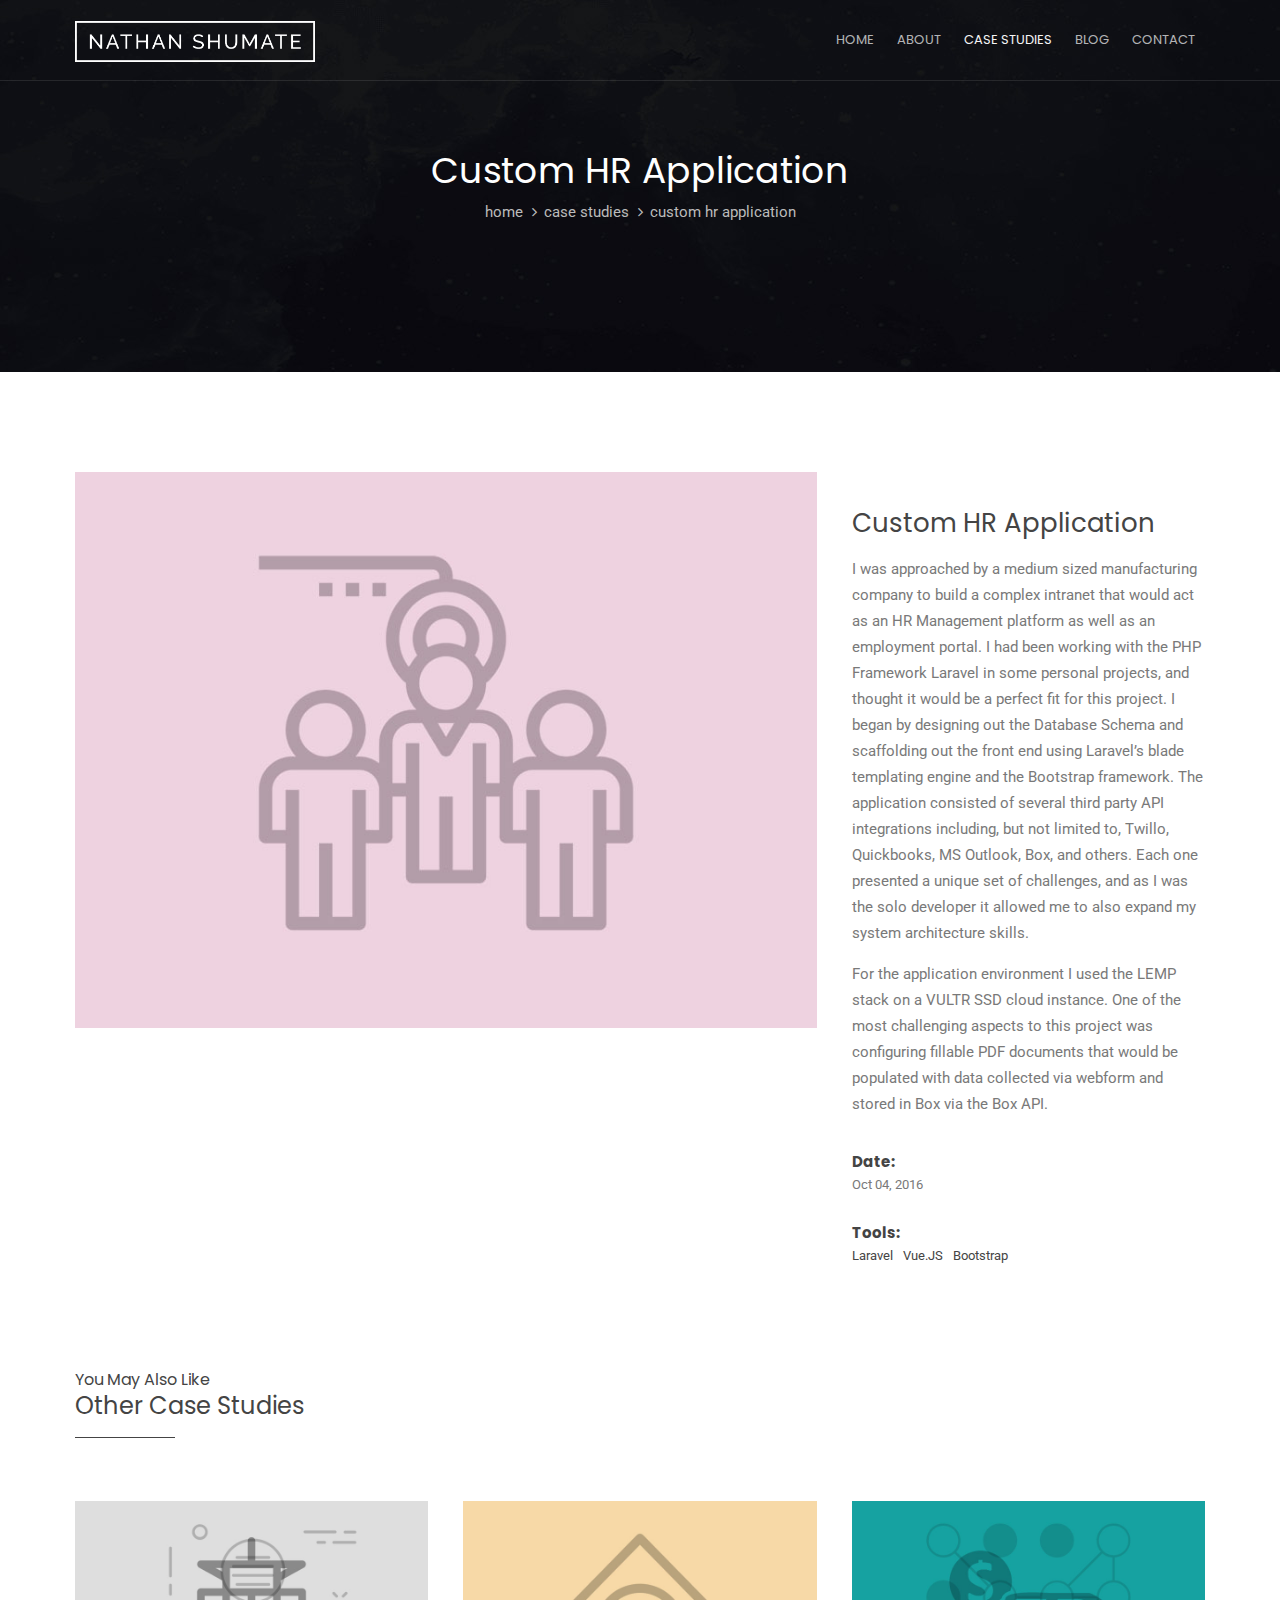
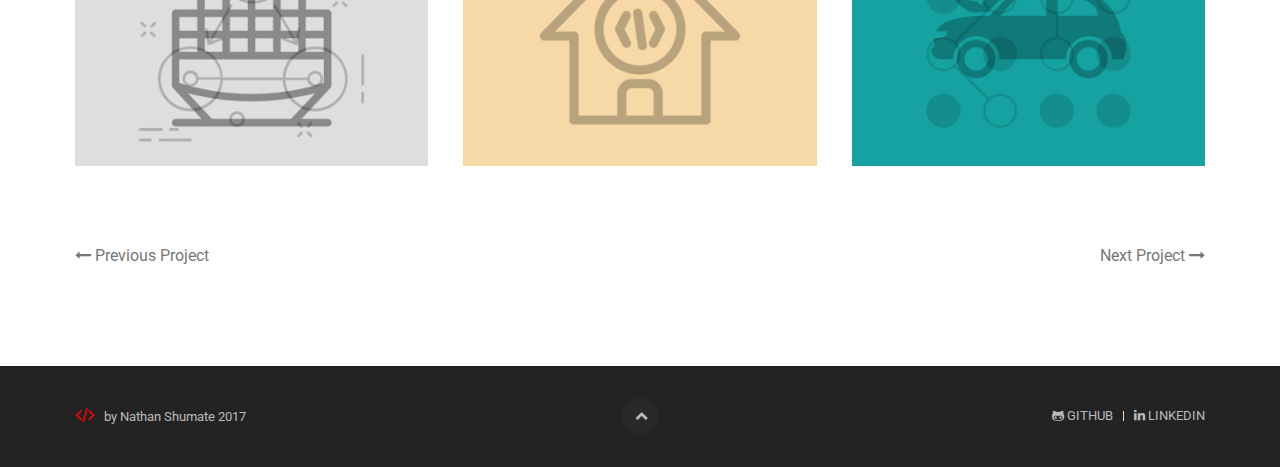
<file: case-studies/custom-hr-application.html>
<!DOCTYPE html>
<html lang="zxx">
    <head>
        <!-- Meta Character Set -->
        <meta charset="utf-8">
        <title>Nathan Shumate - Professional Web Software Developer - Case Studies - Custom HR Application</title>

        <!-- Responsive Meta Tag -->
        <meta http-equiv="X-UA-Compatible" content="IE=edge">
        <meta name="viewport" content="width=device-width, initial-scale=1">

        <!-- Meta Description -->
        <meta name="description" content="Nathan Shumate is a professional web developer that specializes in custom web application development and api customization.">
        <meta name="keywords" content="responsive, web developer, nathan shumate, html5, css3, website developer, api developer, web consultant, front end developer, wordpress developer, application developer">
        <meta name="author" content="Nathan Shumate">

        <!-- Favicon -->
        <link rel="shortcut icon" href="../images/logos/favicon.png" type="image/x-icon">

        <!-- Google Fonts -->
        <link href="https://fonts.googleapis.com/css?family=Poppins|Roboto" rel="stylesheet">

        <!-- Vendor CSS -->
        <link rel="stylesheet" type="text/css" href="../vendor/uikit/css/uikit.min.css">
        <link rel="stylesheet" type="text/css" href="../vendor/uikit/css/components/slidenav.min.css">

        <!-- Main CSS -->
        <link rel="stylesheet" type="text/css" href="../css/style.css">
        <link rel="stylesheet" type="text/css" href="../css/shortcodes.css">

        <!--[if lt IE 9]>
            <script src="https://oss.maxcdn.com/html5shiv/3.7.2/html5shiv.min.js"></script>
            <script src="https://oss.maxcdn.com/respond/1.4.2/respond.min.js"></script>
        <![endif]-->
    </head>
    <body>

        <!-- Header Start -->
        <header class="tc-header header-style1" id="tc-header">
            <div class="tc-top-block" data-uk-sticky="{top:-400, animation: 'uk-animation-slide-top'}">
                <div class="uk-container uk-container-center">
                    <div class="tc-logo uk-hidden-small">
                        <a href="../index.html">
                            <img src="../images/logos/logo.png" alt="logo">
                        </a>
                    </div>
                    <nav class="uk-navbar tc-navbar">
                        <ul class="uk-navbar-nav uk-hidden-small">
                            <li><a href="../index.html">Home</a></li>
                            <li><a href="../index.html">About</a></li>
                            <li class="uk-active"><a href="../index.html#tc-work">Case Studies</a></li>
                            <li><a href="http://blog.nathan-shumate.com/">Blog</a></li>
                            <li><a href="../index.html">Contact</a></li>
                        </ul>
                        <a href="#tc-offcanvas" class="uk-navbar-toggle uk-visible-small tc-off-toggle" data-uk-offcanvas="{mode:'slide'}"></a>
                        <div class="uk-navbar-content tc-logo uk-visible-small">
                            <a href="index.html">
                                <img src="../images/logos/logo.png" alt="logo">
                            </a>
                        </div>
                    </nav>
                </div>
            </div>
        </header>
        <!-- Header End -->

        <!-- Heading Start -->
        <div class="tc-heading bg2">
            <div class="uk-container-center uk-container">
                <h1 class="head-title">Custom HR Application</h1>
                <ul class="tc-breadcrumb">
                    <li><a href="../index.html">home</a></li>
                    <li><a href="../index.html#tc-work">case studies</a></li>
                    <li><span>custom hr application</span></li>
                </ul>
            </div>
        </div>
        <!-- Heading End -->

        <!-- Main Start -->
        <main class="tc-main" id="tc-main">

            <div class="tc-portfolio-single">
                <div class="uk-container uk-container-center">
                    <div class="uk-grid" data-uk-grid-margin="">
                        <div class="uk-width-medium-2-3">
                            <a href="../images/portfolio/4.jpg" data-uk-lightbox="" title="Custom HR Application">
                                <img src="../images/portfolio/4.jpg" alt="Custom HR Application">
                            </a>
                        </div>
                        <div class="uk-width-medium-1-3">
                            <div class="ps-info">
                                <h3 class="ps-title">Custom HR Application</h3>
                                <p>I was approached by a medium sized manufacturing company to build a complex intranet that would act as an HR Management platform as well as an employment portal. I had been working with the PHP Framework Laravel in some personal projects, and thought it would be a perfect fit for this project. I began by designing out the Database Schema and scaffolding out the front end using Laravel’s blade templating engine and the Bootstrap framework. The application consisted of several third party API integrations including, but not limited to, Twillo, Quickbooks, MS Outlook, Box, and others. Each one presented a unique set of challenges, and as I was the solo developer it allowed me to also expand my system architecture skills.</p>
                                <p>For the application environment I used the LEMP stack on a VULTR SSD cloud instance. One of the most challenging aspects to this project was configuring fillable PDF documents that would be populated with data collected via webform and stored in Box via the Box API.</p>
                            </div>
                            <div class="ps-extra-fild">
                                <div class="ps-extra-fild-item">
                                    <h5>Date:</h5>
                                    <p>Oct 04, 2016</p>
                                </div>
                                <div class="ps-extra-fild-item ps-tags">
                                    <h5>Tools:</h5>
                                    <p><a href="#">Laravel</a><a href="#">Vue.JS</a><a href="#">Bootstrap</a></p>
                                </div>
                            </div>
                        </div>
                    </div>
                    <div class="uk-grid mt100" data-uk-grid-margin="">
                        <div class="uk-width-1-1 uk-position-relative">
                            <h4 class="uk-margin-bottom-remove">You May Also Like</h4>
                            <h2 class="title1 uk-margin-top-remove mb30">Other Case Studies</h2>
                        </div>
                    </div>
                    <div class="uk-grid portfolio-style1 tc-latest-work" data-uk-grid-margin="">
                        <div class="uk-width-medium-1-3">
                            <div class="p-item">
                                <img src="../images/portfolio/5.jpg" alt="Shipping Algorithm">
                                <div class="p-desc-holder">
                                    <div class="p-top">
                                        <h3 class="p-title"><a href="#">Shipping Algorithm</a></h3>
                                        <span class="p-category">Development</span>
                                    </div>
                                    <div class="p-middle">
                                        <a class="p-zoom uk-icon-info" href="shipping-algorithm.html" title="Shipping Algorithm"></a>
                                    </div>
                                    <div class="p-bottom">
                                        <span>Javascript</span>
                                    </div>
                                </div>
                            </div>
                        </div>
                        <div class="uk-width-medium-1-3">
                            <div class="p-item">
                                <img src="../images/portfolio/6.jpg" alt="Zillow API Application">
                                <div class="p-desc-holder">
                                    <div class="p-top">
                                        <h3 class="p-title"><a href="#">Zillow API Application</a></h3>
                                        <span class="p-category">Development</span>
                                    </div>
                                    <div class="p-middle">
                                        <a class="p-zoom uk-icon-info" href="zillow-api-application.html" title="Zillow API Application"></a>
                                    </div>
                                    <div class="p-bottom">
                                        <span class="p-tools">PHP</span>
                                        <span>Javascript</span>
                                    </div>
                                </div>
                            </div>
                        </div>
                        <div class="uk-width-medium-1-3">
                            <div class="p-item">
                                <img src="../images/portfolio/7.jpg" alt="Application UI Design">
                                <div class="p-desc-holder">
                                    <div class="p-top">
                                        <h3 class="p-title"><a href="#">Application UI Design</a></h3>
                                        <span class="p-category">Development</span>
                                    </div>
                                    <div class="p-middle">
                                        <a class="p-zoom uk-icon-info" href="application-ui-design.html" data-lightbox-type="image" data-uk-lightbox="{group:'pfolio'}" title="Application UI Design"></a>
                                    </div>
                                    <div class="p-bottom">
                                        <span class="p-tools">Bootstrap</span>
                                        <span>Sass</span>
                                    </div>
                                </div>
                            </div>
                        </div>
                    </div>
                    <ul class="ps-navigation">
                        <li>
                            <a href="mapbox-api.html"><i class="uk-icon-long-arrow-left"></i> Previous Project</a>
                        </li>
                        <li>
                            <a href="shipping-algorithm.html">Next Project <i class="uk-icon-long-arrow-right"></i></a>
                        </li>
                    </ul>
                </div>
            </div>

        </main>
        <!-- Main End -->

        <!-- Footer Start -->
        <footer class="tc-footer bg-pattern1" id="tc-footer">
            <div class="uk-container uk-container-center">
                <div class="uk-grid">
                    <div class="copyright uk-width-medium-1-2">
                      <i class="uk-icon-code"></i> by Nathan Shumate 2017
                    </div>
                    <div class="uk-width-medium-1-2">
                        <ul class="uk-subnav-line uk-subnav uk-margin-remove uk-align-medium-right">
                          <li><a href="https://github.com/nzshumate"><i class="uk-icon-github-alt"></i> GITHUB</a></li>
                          <li><a href="https://www.linkedin.com/in/nathan-shumate-996472116"><i class="uk-icon-linkedin"></i> LINKEDIN</a></li>
                        </ul>
                        <a href="#tc-slider" class="tc-totopscroll" title="Go Top" data-uk-smooth-scroll><i class="uk-icon-chevron-up"></i></a>
                    </div>
                </div>
            </div>
        </footer>
        <!-- Footer End -->

        <!-- Start Offcanvas -->
        <div id="tc-offcanvas" class="uk-offcanvas">
            <div class="uk-offcanvas-bar uk-offcanvas-bar-flip">
                <ul class="uk-nav uk-nav-offcanvas">
                    <li><a href="../index.html">Home</a></li>
                    <li><a href="../index.html">About</a></li>
                    <li><a href="../index.html#tc-work">Case Studies</a></li>
                    <li><a href="http://blog.nathan-shumate.com/">My Blog</a></li>
                    <li><a href="../index.html">Contact</a></li>
                </ul>
            </div>
        </div>
        <!-- End Offcanvas -->

        <!-- Jquery js -->
        <script src="../js/jquery.min.js"></script>

        <!-- Vendor js -->
        <script src="../vendor/uikit/js/uikit.min.js"></script>
        <script src="../vendor/uikit/js/components/lightbox.min.js"></script>

    </body>
</html>
</file>
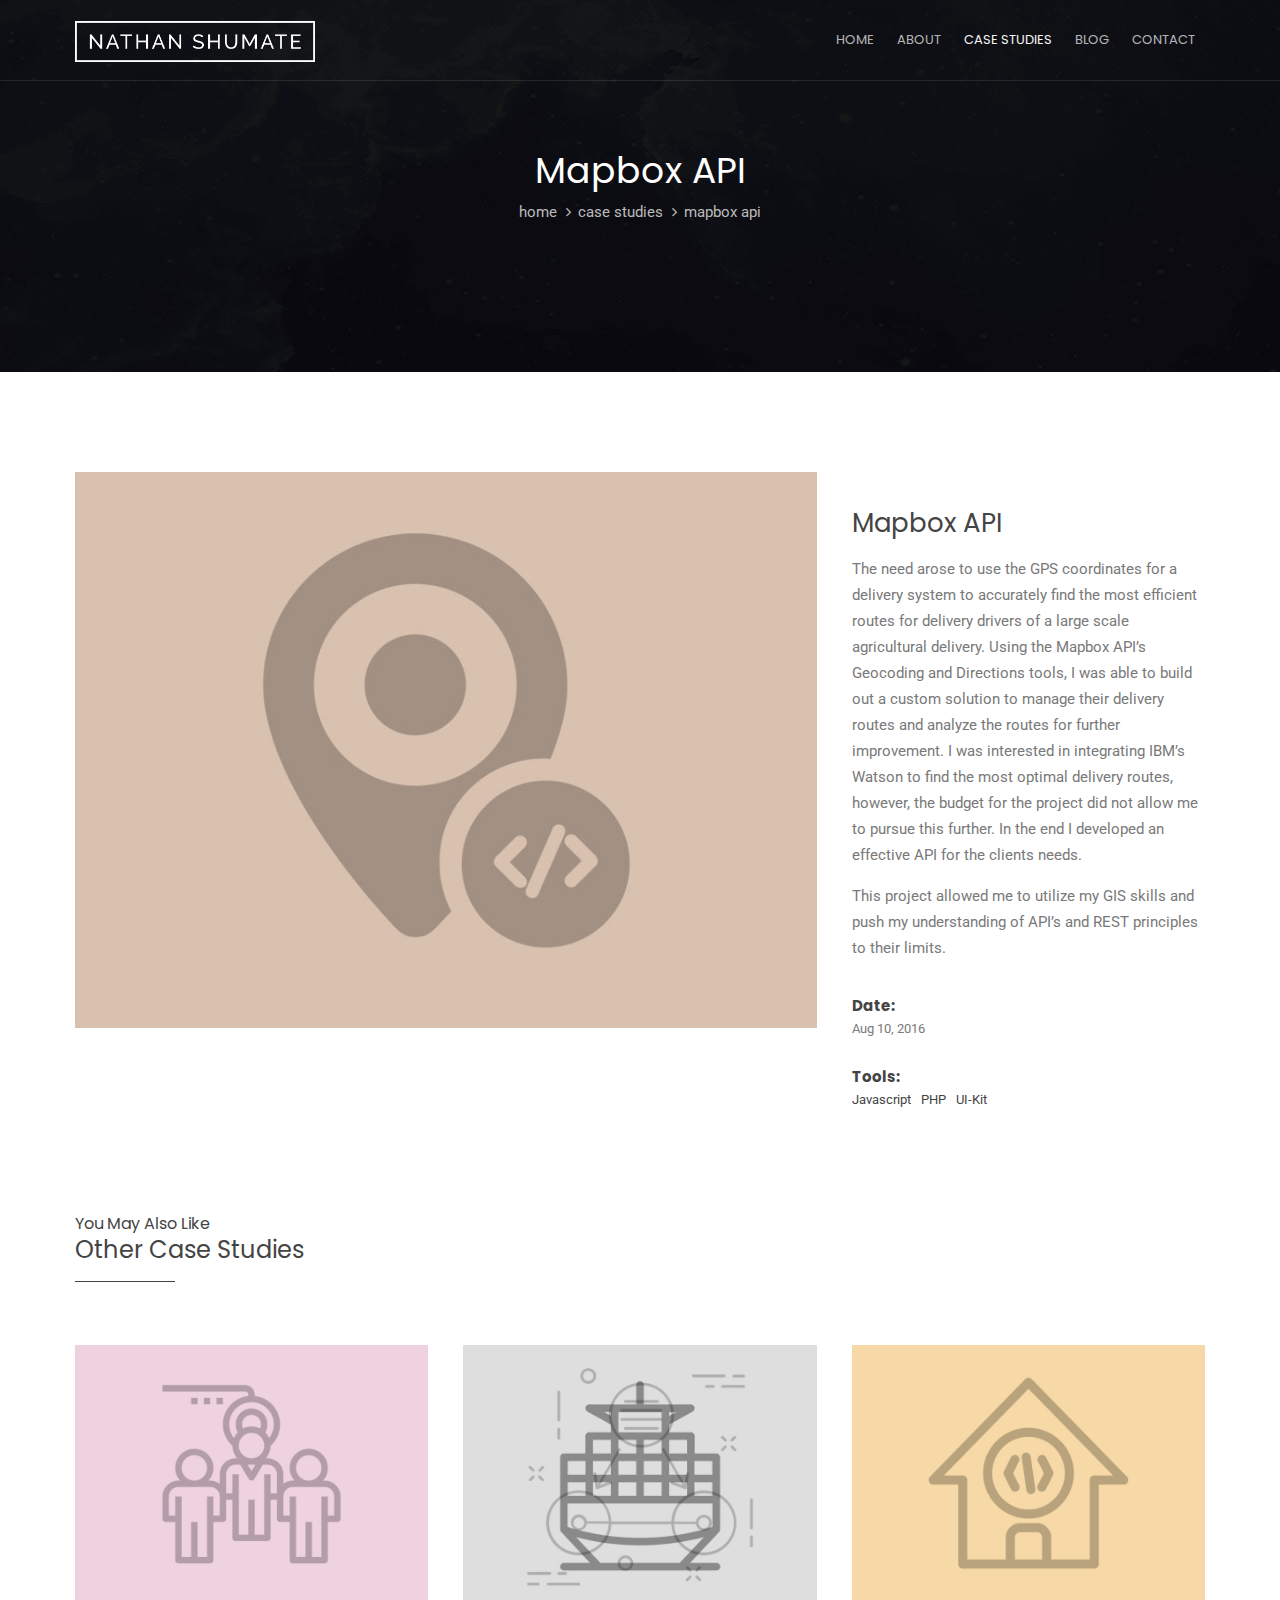
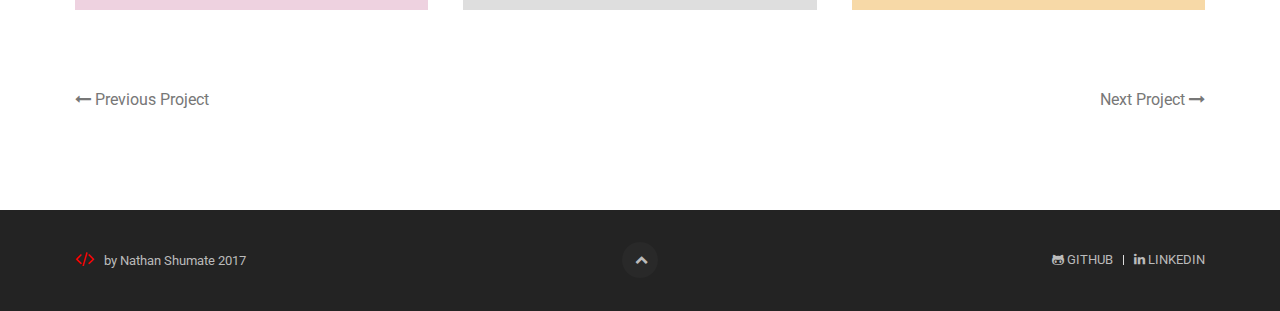
<file: case-studies/mapbox-api.html>
<!DOCTYPE html>
<html lang="zxx">
    <head>
        <!-- Meta Character Set -->
        <meta charset="utf-8">
        <title>Nathan Shumate - Professional Web Software Developer - Case Studies - Mapbox API</title>

        <!-- Responsive Meta Tag -->
        <meta http-equiv="X-UA-Compatible" content="IE=edge">
        <meta name="viewport" content="width=device-width, initial-scale=1">

        <!-- Meta Description -->
        <meta name="description" content="Nathan Shumate is a professional web developer that specializes in custom web application development and api customization.">
        <meta name="keywords" content="responsive, web developer, nathan shumate, html5, css3, website developer, api developer, web consultant, front end developer, wordpress developer, application developer">
        <meta name="author" content="Nathan Shumate">

        <!-- Favicon -->
        <link rel="shortcut icon" href="../images/logos/favicon.png" type="image/x-icon">

        <!-- Google Fonts -->
        <link href="https://fonts.googleapis.com/css?family=Poppins|Roboto" rel="stylesheet">

        <!-- Vendor CSS -->
        <link rel="stylesheet" type="text/css" href="../vendor/uikit/css/uikit.min.css">
        <link rel="stylesheet" type="text/css" href="../vendor/uikit/css/components/slidenav.min.css">

        <!-- Main CSS -->
        <link rel="stylesheet" type="text/css" href="../css/style.css">
        <link rel="stylesheet" type="text/css" href="../css/shortcodes.css">

        <!--[if lt IE 9]>
            <script src="https://oss.maxcdn.com/html5shiv/3.7.2/html5shiv.min.js"></script>
            <script src="https://oss.maxcdn.com/respond/1.4.2/respond.min.js"></script>
        <![endif]-->
    </head>
    <body>

        <!-- Header Start -->
        <header class="tc-header header-style1" id="tc-header">
            <div class="tc-top-block" data-uk-sticky="{top:-400, animation: 'uk-animation-slide-top'}">
                <div class="uk-container uk-container-center">
                    <div class="tc-logo uk-hidden-small">
                        <a href="../index.html">
                            <img src="../images/logos/logo.png" alt="logo">
                        </a>
                    </div>
                    <nav class="uk-navbar tc-navbar">
                        <ul class="uk-navbar-nav uk-hidden-small">
                            <li><a href="../index.html">Home</a></li>
                            <li><a href="../index.html">About</a></li>
                            <li class="uk-active"><a href="../index.html#tc-work">Case Studies</a></li>
                            <li><a href="http://blog.nathan-shumate.com/">Blog</a></li>
                            <li><a href="../index.html">Contact</a></li>
                        </ul>
                        <a href="#tc-offcanvas" class="uk-navbar-toggle uk-visible-small tc-off-toggle" data-uk-offcanvas="{mode:'slide'}"></a>
                        <div class="uk-navbar-content tc-logo uk-visible-small">
                            <a href="index.html">
                                <img src="../images/logos/logo.png" alt="logo">
                            </a>
                        </div>
                    </nav>
                </div>
            </div>
        </header>
        <!-- Header End -->

        <!-- Heading Start -->
        <div class="tc-heading bg2">
            <div class="uk-container-center uk-container">
                <h1 class="head-title">Mapbox API</h1>
                <ul class="tc-breadcrumb">
                    <li><a href="../index.html">home</a></li>
                    <li><a href="../index.html#tc-work">case studies</a></li>
                    <li><span>mapbox api</span></li>
                </ul>
            </div>
        </div>
        <!-- Heading End -->

        <!-- Main Start -->
        <main class="tc-main" id="tc-main">

            <div class="tc-portfolio-single">
                <div class="uk-container uk-container-center">
                    <div class="uk-grid" data-uk-grid-margin="">
                        <div class="uk-width-medium-2-3">
                            <a href="../images/portfolio/3.jpg" data-uk-lightbox="" title="Mapbox API">
                                <img src="../images/portfolio/3.jpg" alt="Mapbox API">
                            </a>
                        </div>
                        <div class="uk-width-medium-1-3">
                            <div class="ps-info">
                                <h3 class="ps-title">Mapbox API</h3>
                                <p>The need arose to use the GPS coordinates for a delivery system to accurately find the most efficient routes for delivery drivers of a large scale agricultural delivery. Using the Mapbox API’s Geocoding and Directions tools,  I was able to build out a custom solution to manage their delivery routes and analyze the routes for further improvement. I was interested in integrating IBM’s Watson to find the most optimal delivery routes, however, the budget for the project did not allow me to pursue this further. In the end I developed an effective API for the clients needs.</p>
                                <p>This project allowed me to utilize my GIS skills and push my understanding of API’s and REST principles to their limits.</p>
                            </div>
                            <div class="ps-extra-fild">
                                <div class="ps-extra-fild-item">
                                    <h5>Date:</h5>
                                    <p>Aug 10, 2016</p>
                                </div>
                                <div class="ps-extra-fild-item ps-tags">
                                    <h5>Tools:</h5>
                                    <p><a href="#">Javascript</a><a href="#">PHP</a><a href="#">UI-Kit</a></p>
                                </div>
                            </div>
                        </div>
                    </div>
                    <div class="uk-grid mt100" data-uk-grid-margin="">
                        <div class="uk-width-1-1 uk-position-relative">
                            <h4 class="uk-margin-bottom-remove">You May Also Like</h4>
                            <h2 class="title1 uk-margin-top-remove mb30">Other Case Studies</h2>
                        </div>
                    </div>
                    <div class="uk-grid portfolio-style1 tc-latest-work" data-uk-grid-margin="">
                        <div class="uk-width-medium-1-3">
                            <div class="p-item">
                                <img src="../images/portfolio/4.jpg" alt="Custom HR Application">
                                <div class="p-desc-holder">
                                    <div class="p-top">
                                        <h3 class="p-title"><a href="#">Custom HR Application</a></h3>
                                        <span class="p-category">Development</span>
                                    </div>
                                    <div class="p-middle">
                                        <a class="p-zoom uk-icon-info" href="custom-hr-application.html" title="Custom HR Application"></a>
                                    </div>
                                    <div class="p-bottom">
                                        <span class="p-tools">Laravel</span>
                                        <span>VUE JS</span>
                                    </div>
                                </div>
                            </div>
                        </div>
                        <div class="uk-width-medium-1-3">
                            <div class="p-item">
                                <img src="../images/portfolio/5.jpg" alt="Shipping Algorithm">
                                <div class="p-desc-holder">
                                    <div class="p-top">
                                        <h3 class="p-title"><a href="#">Shipping Algorithm</a></h3>
                                        <span class="p-category">Development</span>
                                    </div>
                                    <div class="p-middle">
                                        <a class="p-zoom uk-icon-search" href="shipping-algorithm.html" title="Shipping Algorithm"></a>
                                    </div>
                                    <div class="p-bottom">
                                        <span>Javascript</span>
                                    </div>
                                </div>
                            </div>
                        </div>
                        <div class="uk-width-medium-1-3">
                            <div class="p-item">
                                <img src="../images/portfolio/6.jpg" alt="Zillow API Application">
                                <div class="p-desc-holder">
                                    <div class="p-top">
                                        <h3 class="p-title"><a href="#">Zillow API Application</a></h3>
                                        <span class="p-category">Branding</span>
                                    </div>
                                    <div class="p-middle">
                                        <a class="p-zoom uk-icon-search" href="zillow-api-application.html" title="Zillow API Application"></a>
                                    </div>
                                    <div class="p-bottom">
                                        <span class="p-tools">Javascript</span>
                                        <span>PHP</span>
                                    </div>
                                </div>
                            </div>
                        </div>
                    </div>
                    <ul class="ps-navigation">
                        <li>
                            <a href="php-web-scraper.html"><i class="uk-icon-long-arrow-left"></i> Previous Project</a>
                        </li>
                        <li>
                            <a href="custom-hr-application.html">Next Project <i class="uk-icon-long-arrow-right"></i></a>
                        </li>
                    </ul>
                </div>
            </div>

        </main>
        <!-- Main End -->

        <!-- Footer Start -->
        <footer class="tc-footer bg-pattern1" id="tc-footer">
            <div class="uk-container uk-container-center">
                <div class="uk-grid">
                    <div class="copyright uk-width-medium-1-2">
                      <i class="uk-icon-code"></i> by Nathan Shumate 2017
                    </div>
                    <div class="uk-width-medium-1-2">
                        <ul class="uk-subnav-line uk-subnav uk-margin-remove uk-align-medium-right">
                          <li><a href="https://github.com/nzshumate"><i class="uk-icon-github-alt"></i> GITHUB</a></li>
                          <li><a href="https://www.linkedin.com/in/nathan-shumate-996472116"><i class="uk-icon-linkedin"></i> LINKEDIN</a></li>
                        </ul>
                        <a href="#tc-slider" class="tc-totopscroll" title="Go Top" data-uk-smooth-scroll><i class="uk-icon-chevron-up"></i></a>
                    </div>
                </div>
            </div>
        </footer>
        <!-- Footer End -->

        <!-- Start Offcanvas -->
        <div id="tc-offcanvas" class="uk-offcanvas">
            <div class="uk-offcanvas-bar uk-offcanvas-bar-flip">
                <ul class="uk-nav uk-nav-offcanvas">
                    <li><a href="../index.html">Home</a></li>
                    <li><a href="../index.html">About</a></li>
                    <li><a href="../index.html#tc-work">Case Studies</a></li>
                    <li><a href="http://blog.nathan-shumate.com/">My Blog</a></li>
                    <li><a href="../index.html">Contact</a></li>
                </ul>
            </div>
        </div>
        <!-- End Offcanvas -->

        <!-- Jquery js -->
        <script src="../js/jquery.min.js"></script>

        <!-- Vendor js -->
        <script src="../vendor/uikit/js/uikit.min.js"></script>
        <script src="../vendor/uikit/js/components/lightbox.min.js"></script>

    </body>
</html>
</file>
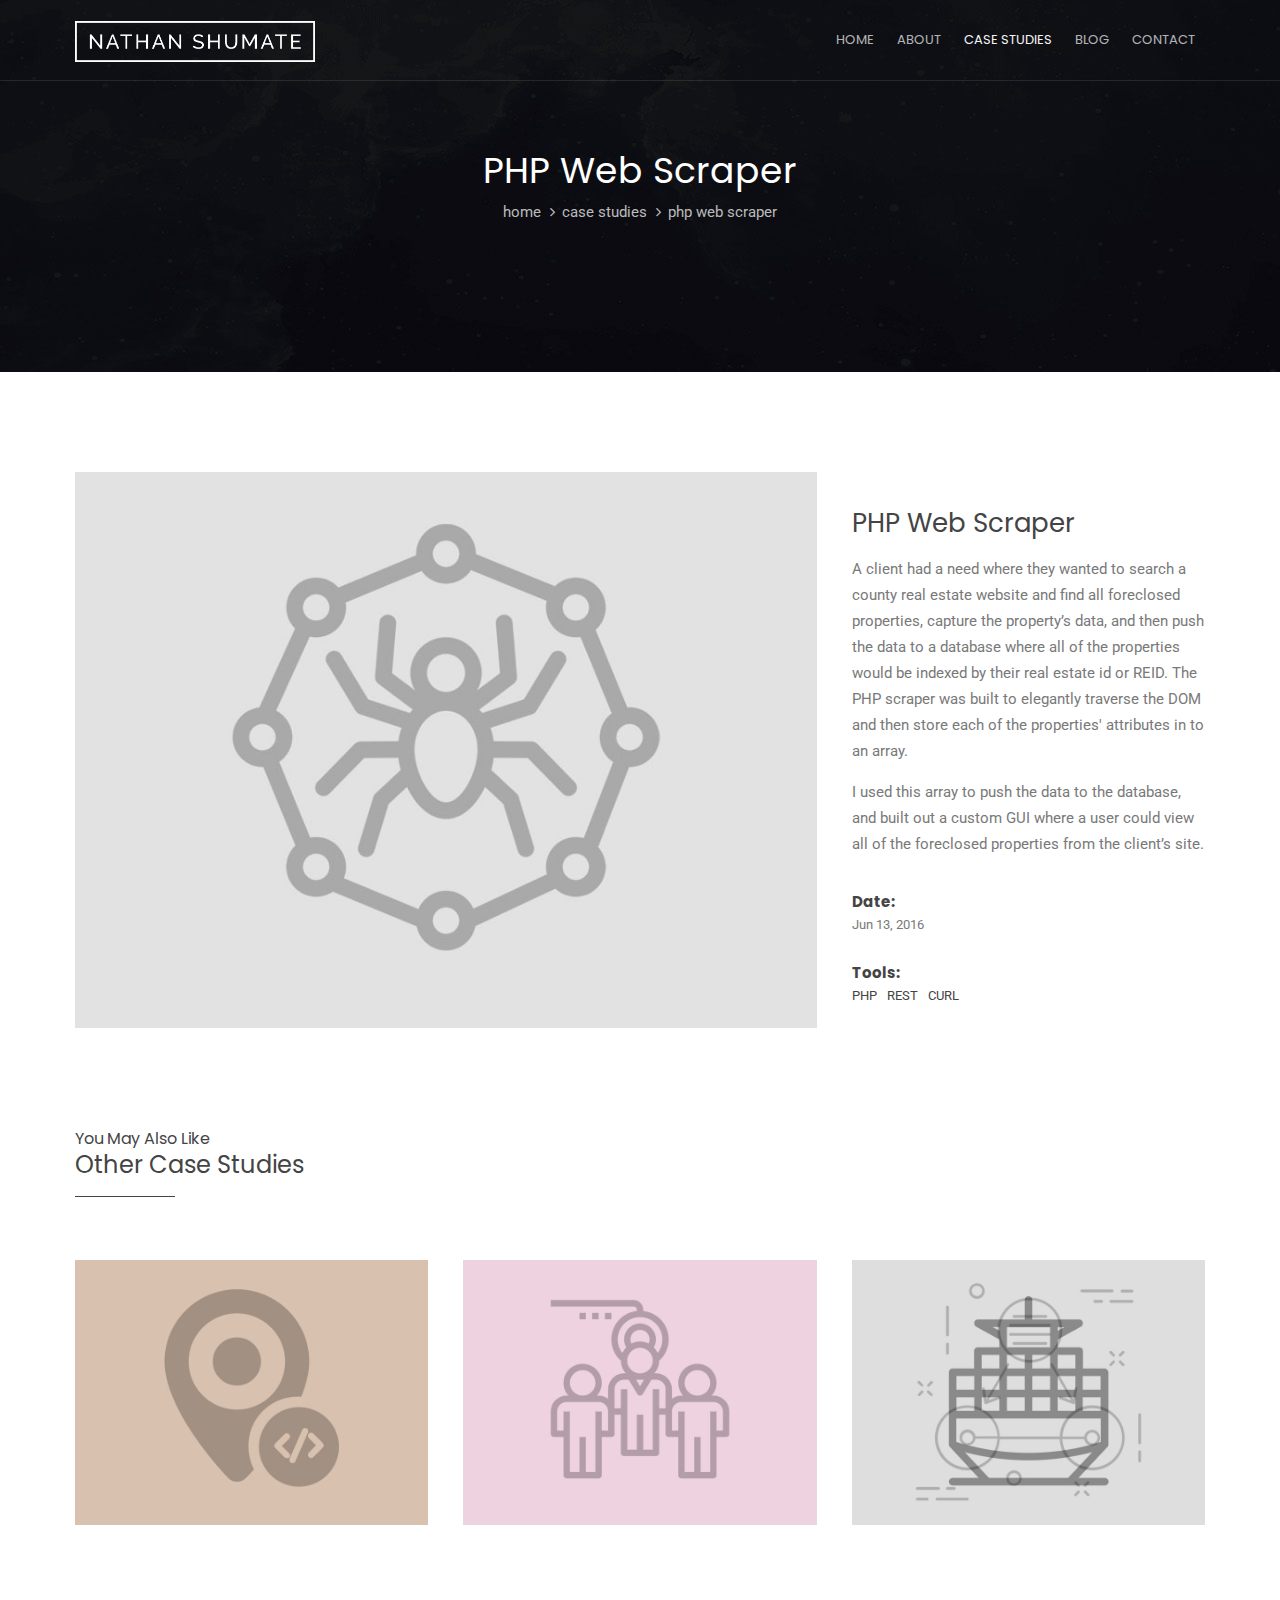
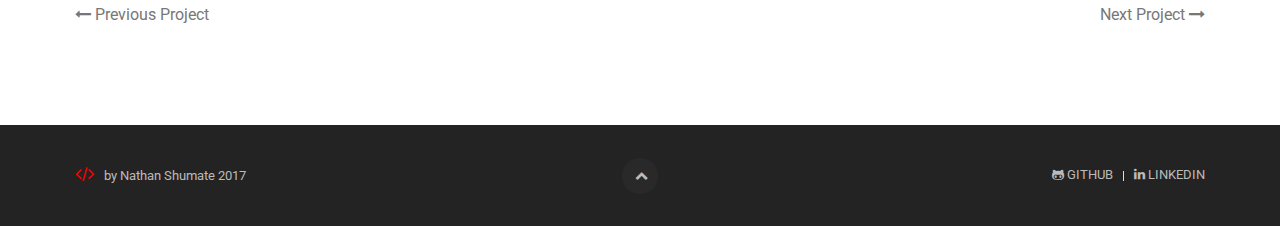
<file: case-studies/php-web-scraper.html>
<!DOCTYPE html>
<html lang="zxx">
    <head>
        <!-- Meta Character Set -->
        <meta charset="utf-8">
        <title>Nathan Shumate - Professional Web Software Developer - Case Studies - PHP Web Scraper</title>

        <!-- Responsive Meta Tag -->
        <meta http-equiv="X-UA-Compatible" content="IE=edge">
        <meta name="viewport" content="width=device-width, initial-scale=1">

        <!-- Meta Description -->
        <meta name="description" content="Nathan Shumate is a professional web developer that specializes in custom web application development and api customization.">
        <meta name="keywords" content="responsive, web developer, nathan shumate, html5, css3, website developer, api developer, web consultant, front end developer, wordpress developer, application developer">
        <meta name="author" content="Nathan Shumate">

        <!-- Favicon -->
        <link rel="shortcut icon" href="../images/logos/favicon.png" type="image/x-icon">

        <!-- Google Fonts -->
        <link href="https://fonts.googleapis.com/css?family=Poppins|Roboto" rel="stylesheet">

        <!-- Vendor CSS -->
        <link rel="stylesheet" type="text/css" href="../vendor/uikit/css/uikit.min.css">
        <link rel="stylesheet" type="text/css" href="../vendor/uikit/css/components/slidenav.min.css">

        <!-- Main CSS -->
        <link rel="stylesheet" type="text/css" href="../css/style.css">
        <link rel="stylesheet" type="text/css" href="../css/shortcodes.css">

        <!--[if lt IE 9]>
            <script src="https://oss.maxcdn.com/html5shiv/3.7.2/html5shiv.min.js"></script>
            <script src="https://oss.maxcdn.com/respond/1.4.2/respond.min.js"></script>
        <![endif]-->
    </head>
    <body>

        <!-- Header Start -->
        <header class="tc-header header-style1" id="tc-header">
            <div class="tc-top-block" data-uk-sticky="{top:-400, animation: 'uk-animation-slide-top'}">
                <div class="uk-container uk-container-center">
                    <div class="tc-logo uk-hidden-small">
                        <a href="../index.html">
                            <img src="../images/logos/logo.png" alt="logo">
                        </a>
                    </div>
                    <nav class="uk-navbar tc-navbar">
                        <ul class="uk-navbar-nav uk-hidden-small">
                            <li><a href="../index.html">Home</a></li>
                            <li><a href="../index.html">About</a></li>
                            <li class="uk-active"><a href="../index.html#tc-work">Case Studies</a></li>
                            <li><a href="http://blog.nathan-shumate.com/">Blog</a></li>
                            <li><a href="../index.html">Contact</a></li>
                        </ul>
                        <a href="#tc-offcanvas" class="uk-navbar-toggle uk-visible-small tc-off-toggle" data-uk-offcanvas="{mode:'slide'}"></a>
                        <div class="uk-navbar-content tc-logo uk-visible-small">
                            <a href="index.html">
                                <img src="../images/logos/logo.png" alt="logo">
                            </a>
                        </div>
                    </nav>
                </div>
            </div>
        </header>
        <!-- Header End -->

        <!-- Heading Start -->
        <div class="tc-heading bg2">
            <div class="uk-container-center uk-container">
                <h1 class="head-title">PHP Web Scraper</h1>
                <ul class="tc-breadcrumb">
                    <li><a href="../index.html">home</a></li>
                    <li><a href="../index.html#tc-work">case studies</a></li>
                    <li><span>php web scraper</span></li>
                </ul>
            </div>
        </div>
        <!-- Heading End -->

        <!-- Main Start -->
        <main class="tc-main" id="tc-main">

            <div class="tc-portfolio-single">
                <div class="uk-container uk-container-center">
                    <div class="uk-grid" data-uk-grid-margin="">
                        <div class="uk-width-medium-2-3">
                            <a href="../images/portfolio/2.jpg" data-uk-lightbox="" title="PHP Web Scraper">
                                <img src="../images/portfolio/2.jpg" alt="PHP Web Scraper">
                            </a>
                        </div>
                        <div class="uk-width-medium-1-3">
                            <div class="ps-info">
                                <h3 class="ps-title">PHP Web Scraper</h3>
                                <p>A client had a need where they wanted to search a county real estate website and find all foreclosed properties, capture the property’s data, and then push the data to a database where all of the properties would be indexed by their real estate id or REID. The PHP scraper was built to elegantly traverse the DOM and then store each of the properties' attributes in to an array.</p>
                                <p>I used this array to push the data to the database, and built out a custom GUI where a user could view all of the foreclosed properties from the client’s site.</p>
                            </div>
                            <div class="ps-extra-fild">
                                <div class="ps-extra-fild-item">
                                    <h5>Date:</h5>
                                    <p>Jun 13, 2016</p>
                                </div>

                                <div class="ps-extra-fild-item ps-tags">
                                    <h5>Tools:</h5>
                                    <p><a href="#">PHP</a><a href="#">REST</a><a href="#">CURL</a></p>
                                </div>
                            </div>
                        </div>
                    </div>
                    <div class="uk-grid mt100" data-uk-grid-margin="">
                        <div class="uk-width-1-1 uk-position-relative">
                            <h4 class="uk-margin-bottom-remove">You May Also Like</h4>
                            <h2 class="title1 uk-margin-top-remove mb30">Other Case Studies</h2>
                        </div>
                    </div>
                    <div class="uk-grid portfolio-style1 tc-latest-work" data-uk-grid-margin="">
                        <div class="uk-width-medium-1-3">
                            <div class="p-item">
                                <img src="../images/portfolio/3.jpg" alt="Mapbox API">
                                <div class="p-desc-holder">
                                    <div class="p-top">
                                        <h3 class="p-title"><a href="#">Mapbox API</a></h3>
                                        <span class="p-category">Development</span>
                                    </div>
                                    <div class="p-middle">
                                        <a class="p-zoom uk-icon-info" href="mapbox-api.html"  title="Mapbox API"></a>
                                    </div>
                                    <div class="p-bottom">
                                        <span>Javascript</span>
                                    </div>
                                </div>
                            </div>
                        </div>
                        <div class="uk-width-medium-1-3">
                            <div class="p-item">
                                <img src="../images/portfolio/4.jpg" alt="Custom HR Application">
                                <div class="p-desc-holder">
                                    <div class="p-top">
                                        <h3 class="p-title"><a href="#">Custom HR Application</a></h3>
                                        <span class="p-category">Development</span>
                                    </div>
                                    <div class="p-middle">
                                        <a class="p-zoom uk-icon-search" href="custom-hr-application.html" title="Custom HR Application"></a>
                                    </div>
                                    <div class="p-bottom">
                                        <span class="p-tools">Laravel</span>
                                        <span>VUE JS</span>
                                    </div>
                                </div>
                            </div>
                        </div>
                        <div class="uk-width-medium-1-3">
                            <div class="p-item">
                                <img src="../images/portfolio/5.jpg" alt="Shipping Algorithm">
                                <div class="p-desc-holder">
                                    <div class="p-top">
                                        <h3 class="p-title"><a href="#">Shipping Algorithm</a></h3>
                                        <span class="p-category">Development</span>
                                    </div>
                                    <div class="p-middle">
                                        <a class="p-zoom uk-icon-search" href="shipping-algorithm.html" title="Shipping Algorithm"></a>
                                    </div>
                                    <div class="p-bottom">
                                        <span>Javascript</span>
                                    </div>
                                </div>
                            </div>
                        </div>
                    </div>
                    <ul class="ps-navigation">
                        <li>
                            <a href="ui-design.html"><i class="uk-icon-long-arrow-left"></i> Previous Project</a>
                        </li>
                        <li>
                            <a href="mapbox-api.html">Next Project <i class="uk-icon-long-arrow-right"></i></a>
                        </li>
                    </ul>
                </div>
            </div>

        </main>
        <!-- Main End -->

        <!-- Footer Start -->
        <footer class="tc-footer bg-pattern1" id="tc-footer">
            <div class="uk-container uk-container-center">
                <div class="uk-grid">
                    <div class="copyright uk-width-medium-1-2">
                      <i class="uk-icon-code"></i> by Nathan Shumate 2017
                    </div>
                    <div class="uk-width-medium-1-2">
                        <ul class="uk-subnav-line uk-subnav uk-margin-remove uk-align-medium-right">
                          <li><a href="https://github.com/nzshumate"><i class="uk-icon-github-alt"></i> GITHUB</a></li>
                          <li><a href="https://www.linkedin.com/in/nathan-shumate-996472116"><i class="uk-icon-linkedin"></i> LINKEDIN</a></li>
                        </ul>
                        <a href="#tc-slider" class="tc-totopscroll" title="Go Top" data-uk-smooth-scroll><i class="uk-icon-chevron-up"></i></a>
                    </div>
                </div>
            </div>
        </footer>
        <!-- Footer End -->

        <!-- Start Offcanvas -->
        <div id="tc-offcanvas" class="uk-offcanvas">
            <div class="uk-offcanvas-bar uk-offcanvas-bar-flip">
                <ul class="uk-nav uk-nav-offcanvas">
                    <li><a href="../index.html">Home</a></li>
                    <li><a href="../index.html">About</a></li>
                    <li><a href="../index.html#tc-work">Case Studies</a></li>
                    <li><a href="http://blog.nathan-shumate.com/">My Blog</a></li>
                    <li><a href="../index.html">Contact</a></li>
                </ul>
            </div>
        </div>
        <!-- End Offcanvas -->

        <!-- Jquery js -->
        <script src="../js/jquery.min.js"></script>

        <!-- Vendor js -->
        <script src="../vendor/uikit/js/uikit.min.js"></script>
        <script src="../vendor/uikit/js/components/lightbox.min.js"></script>

    </body>
</html>
</file>
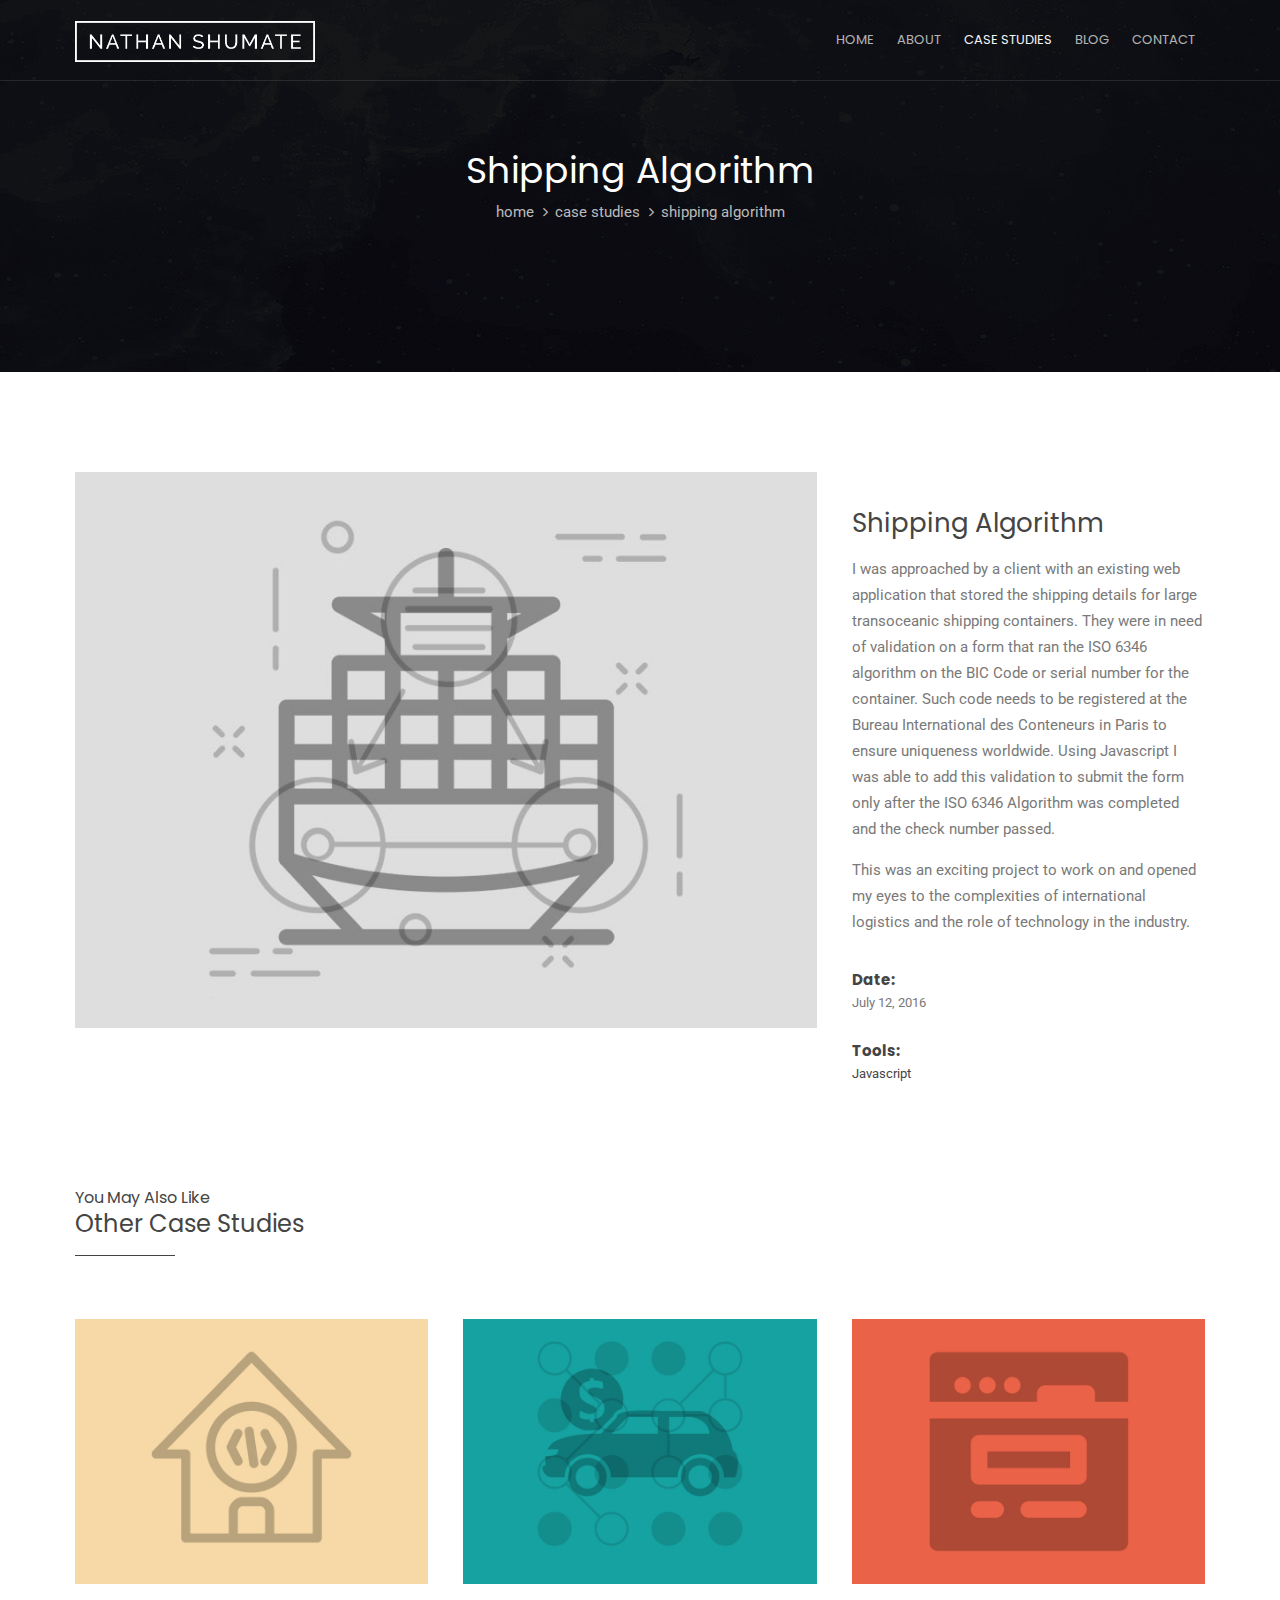
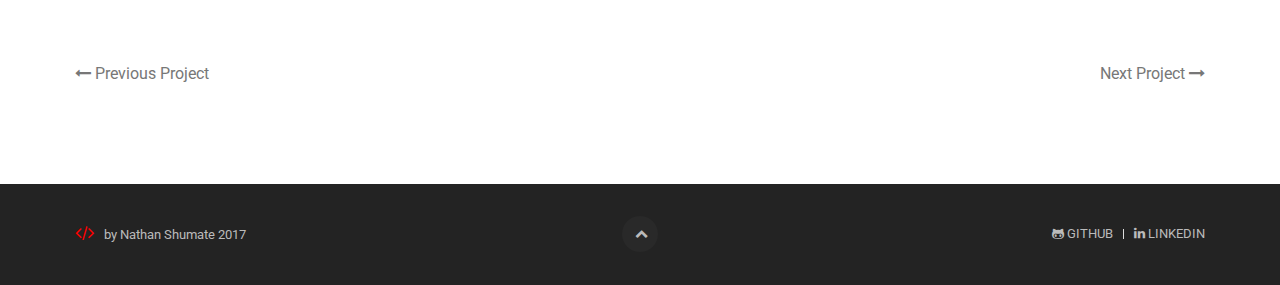
<file: case-studies/shipping-algorithm.html>
<!DOCTYPE html>
<html lang="zxx">
    <head>
        <!-- Meta Character Set -->
        <meta charset="utf-8">
        <title>Nathan Shumate - Professional Web Software Developer - Case Studies - Shipping Algorithm</title>

        <!-- Responsive Meta Tag -->
        <meta http-equiv="X-UA-Compatible" content="IE=edge">
        <meta name="viewport" content="width=device-width, initial-scale=1">

        <!-- Meta Description -->
        <meta name="description" content="Nathan Shumate is a professional web developer that specializes in custom web application development and api customization.">
        <meta name="keywords" content="responsive, web developer, nathan shumate, html5, css3, website developer, api developer, web consultant, front end developer, wordpress developer, application developer">
        <meta name="author" content="Nathan Shumate">

        <!-- Favicon -->
        <link rel="shortcut icon" href="../images/logos/favicon.png" type="image/x-icon">

        <!-- Google Fonts -->
        <link href="https://fonts.googleapis.com/css?family=Poppins|Roboto" rel="stylesheet">

        <!-- Vendor CSS -->
        <link rel="stylesheet" type="text/css" href="../vendor/uikit/css/uikit.min.css">
        <link rel="stylesheet" type="text/css" href="../vendor/uikit/css/components/slidenav.min.css">

        <!-- Main CSS -->
        <link rel="stylesheet" type="text/css" href="../css/style.css">
        <link rel="stylesheet" type="text/css" href="../css/shortcodes.css">

        <!--[if lt IE 9]>
            <script src="https://oss.maxcdn.com/html5shiv/3.7.2/html5shiv.min.js"></script>
            <script src="https://oss.maxcdn.com/respond/1.4.2/respond.min.js"></script>
        <![endif]-->
    </head>
    <body>

        <!-- Header Start -->
        <header class="tc-header header-style1" id="tc-header">
            <div class="tc-top-block" data-uk-sticky="{top:-400, animation: 'uk-animation-slide-top'}">
                <div class="uk-container uk-container-center">
                    <div class="tc-logo uk-hidden-small">
                        <a href="../index.html">
                            <img src="../images/logos/logo.png" alt="logo">
                        </a>
                    </div>
                    <nav class="uk-navbar tc-navbar">
                        <ul class="uk-navbar-nav uk-hidden-small">
                            <li><a href="../index.html">Home</a></li>
                            <li><a href="../index.html">About</a></li>
                            <li class="uk-active"><a href="../index.html#tc-work">Case Studies</a></li>
                            <li><a href="http://blog.nathan-shumate.com/">Blog</a></li>
                            <li><a href="../index.html">Contact</a></li>
                        </ul>
                        <a href="#tc-offcanvas" class="uk-navbar-toggle uk-visible-small tc-off-toggle" data-uk-offcanvas="{mode:'slide'}"></a>
                        <div class="uk-navbar-content tc-logo uk-visible-small">
                            <a href="index.html">
                                <img src="../images/logos/logo.png" alt="logo">
                            </a>
                        </div>
                    </nav>
                </div>
            </div>
        </header>
        <!-- Header End -->

        <!-- Heading Start -->
        <div class="tc-heading bg2">
            <div class="uk-container-center uk-container">
                <h1 class="head-title">Shipping Algorithm</h1>
                <ul class="tc-breadcrumb">
                    <li><a href="../index.html">home</a></li>
                    <li><a href="../index.html#tc-work">case studies</a></li>
                    <li><span>shipping algorithm</span></li>
                </ul>
            </div>
        </div>
        <!-- Heading End -->

        <!-- Main Start -->
        <main class="tc-main" id="tc-main">

            <div class="tc-portfolio-single">
                <div class="uk-container uk-container-center">
                    <div class="uk-grid" data-uk-grid-margin="">
                        <div class="uk-width-medium-2-3">
                            <a href="../images/portfolio/5.jpg" data-uk-lightbox="" title="Shipping Algorithm">
                                <img src="../images/portfolio/5.jpg" alt="Shipping Algorithm">
                            </a>
                        </div>
                        <div class="uk-width-medium-1-3">
                            <div class="ps-info">
                                <h3 class="ps-title">Shipping Algorithm</h3>
                                <p>I was approached by a client with an existing web application that stored the shipping details for large transoceanic shipping containers. They were in need of validation on a form that ran the ISO 6346 algorithm on the BIC Code or serial number for the container. Such code needs to be registered at the Bureau International des Conteneurs in Paris to ensure uniqueness worldwide. Using Javascript I was able to add this validation to submit the form only after the ISO 6346 Algorithm was completed and the check number passed.</p>
                                <p>This was an exciting project to work on and opened my eyes to the complexities of international logistics and the role of technology in the industry.</p>
                            </div>
                            <div class="ps-extra-fild">
                                <div class="ps-extra-fild-item">
                                    <h5>Date:</h5>
                                    <p>July 12, 2016</p>
                                </div>
                                <div class="ps-extra-fild-item ps-tags">
                                    <h5>Tools:</h5>
                                    <p><a href="#">Javascript</a></p>
                                </div>
                            </div>
                        </div>
                    </div>
                    <div class="uk-grid mt100" data-uk-grid-margin="">
                        <div class="uk-width-1-1 uk-position-relative">
                            <h4 class="uk-margin-bottom-remove">You May Also Like</h4>
                            <h2 class="title1 uk-margin-top-remove mb30">Other Case Studies</h2>
                        </div>
                    </div>
                    <div class="uk-grid portfolio-style1 tc-latest-work" data-uk-grid-margin="">
                        <div class="uk-width-medium-1-3">
                            <div class="p-item">
                                <img src="../images/portfolio/6.jpg" alt="Zillow API Application">
                                <div class="p-desc-holder">
                                    <div class="p-top">
                                        <h3 class="p-title"><a href="#">Zillow API Application</a></h3>
                                        <span class="p-category">Development</span>
                                    </div>
                                    <div class="p-middle">
                                        <a class="p-zoom uk-icon-info" href="zillow-api-application.html" title="Zillow API Application"></a>
                                    </div>
                                    <div class="p-bottom">
                                        <span class="p-tools">PHP</span>
                                        <span>Javascript</span>
                                    </div>
                                </div>
                            </div>
                        </div>
                        <div class="uk-width-medium-1-3">
                            <div class="p-item">
                                <img src="../images/portfolio/7.jpg" alt="Application UI Design">
                                <div class="p-desc-holder">
                                    <div class="p-top">
                                        <h3 class="p-title"><a href="#">Application UI Design</a></h3>
                                        <span class="p-category">Development</span>
                                    </div>
                                    <div class="p-middle">
                                        <a class="p-zoom uk-icon-info" href="application-ui-design.html" title="Application UI Design"></a>
                                    </div>
                                    <div class="p-bottom">
                                        <span class="p-tools">Bootstrap</span>
                                        <span>Yii</span>
                                    </div>
                                </div>
                            </div>
                        </div>
                        <div class="uk-width-medium-1-3">
                            <div class="p-item">
                                <img src="../images/portfolio/8.jpg" alt="WordPress Custom Developmet">
                                <div class="p-desc-holder">
                                    <div class="p-top">
                                        <h3 class="p-title"><a href="#">WordPress Custom Developmet</a></h3>
                                        <span class="p-category">Development</span>
                                    </div>
                                    <div class="p-middle">
                                        <a class="p-zoom uk-icon-info" href="wordpress-custom-development.html" title="WordPress Custom Developmet"></a>
                                    </div>
                                    <div class="p-bottom">
                                        <span class="p-tools">PHP</span>
                                        <span>WordPress</span>
                                    </div>
                                </div>
                            </div>
                        </div>
                    </div>
                    <ul class="ps-navigation">
                        <li>
                            <a href="custom-hr-application.html"><i class="uk-icon-long-arrow-left"></i> Previous Project</a>
                        </li>
                        <li>
                            <a href="zillow-api-application.html">Next Project <i class="uk-icon-long-arrow-right"></i></a>
                        </li>
                    </ul>
                </div>
            </div>

        </main>
        <!-- Main End -->

        <!-- Footer Start -->
        <footer class="tc-footer bg-pattern1" id="tc-footer">
            <div class="uk-container uk-container-center">
                <div class="uk-grid">
                    <div class="copyright uk-width-medium-1-2">
                      <i class="uk-icon-code"></i> by Nathan Shumate 2017
                    </div>
                    <div class="uk-width-medium-1-2">
                        <ul class="uk-subnav-line uk-subnav uk-margin-remove uk-align-medium-right">
                          <li><a href="https://github.com/nzshumate"><i class="uk-icon-github-alt"></i> GITHUB</a></li>
                          <li><a href="https://www.linkedin.com/in/nathan-shumate-996472116"><i class="uk-icon-linkedin"></i> LINKEDIN</a></li>
                        </ul>
                        <a href="#tc-slider" class="tc-totopscroll" title="Go Top" data-uk-smooth-scroll><i class="uk-icon-chevron-up"></i></a>
                    </div>
                </div>
            </div>
        </footer>
        <!-- Footer End -->

        <!-- Start Offcanvas -->
        <div id="tc-offcanvas" class="uk-offcanvas">
            <div class="uk-offcanvas-bar uk-offcanvas-bar-flip">
                <ul class="uk-nav uk-nav-offcanvas">
                    <li><a href="../index.html">Home</a></li>
                    <li><a href="../index.html">About</a></li>
                    <li><a href="../index.html#tc-work">Case Studies</a></li>
                    <li><a href="http://blog.nathan-shumate.com/">My Blog</a></li>
                    <li><a href="../index.html">Contact</a></li>
                </ul>
            </div>
        </div>
        <!-- End Offcanvas -->

        <!-- Jquery js -->
        <script src="../js/jquery.min.js"></script>

        <!-- Vendor js -->
        <script src="../vendor/uikit/js/uikit.min.js"></script>
        <script src="../vendor/uikit/js/components/lightbox.min.js"></script>

    </body>
</html>
</file>
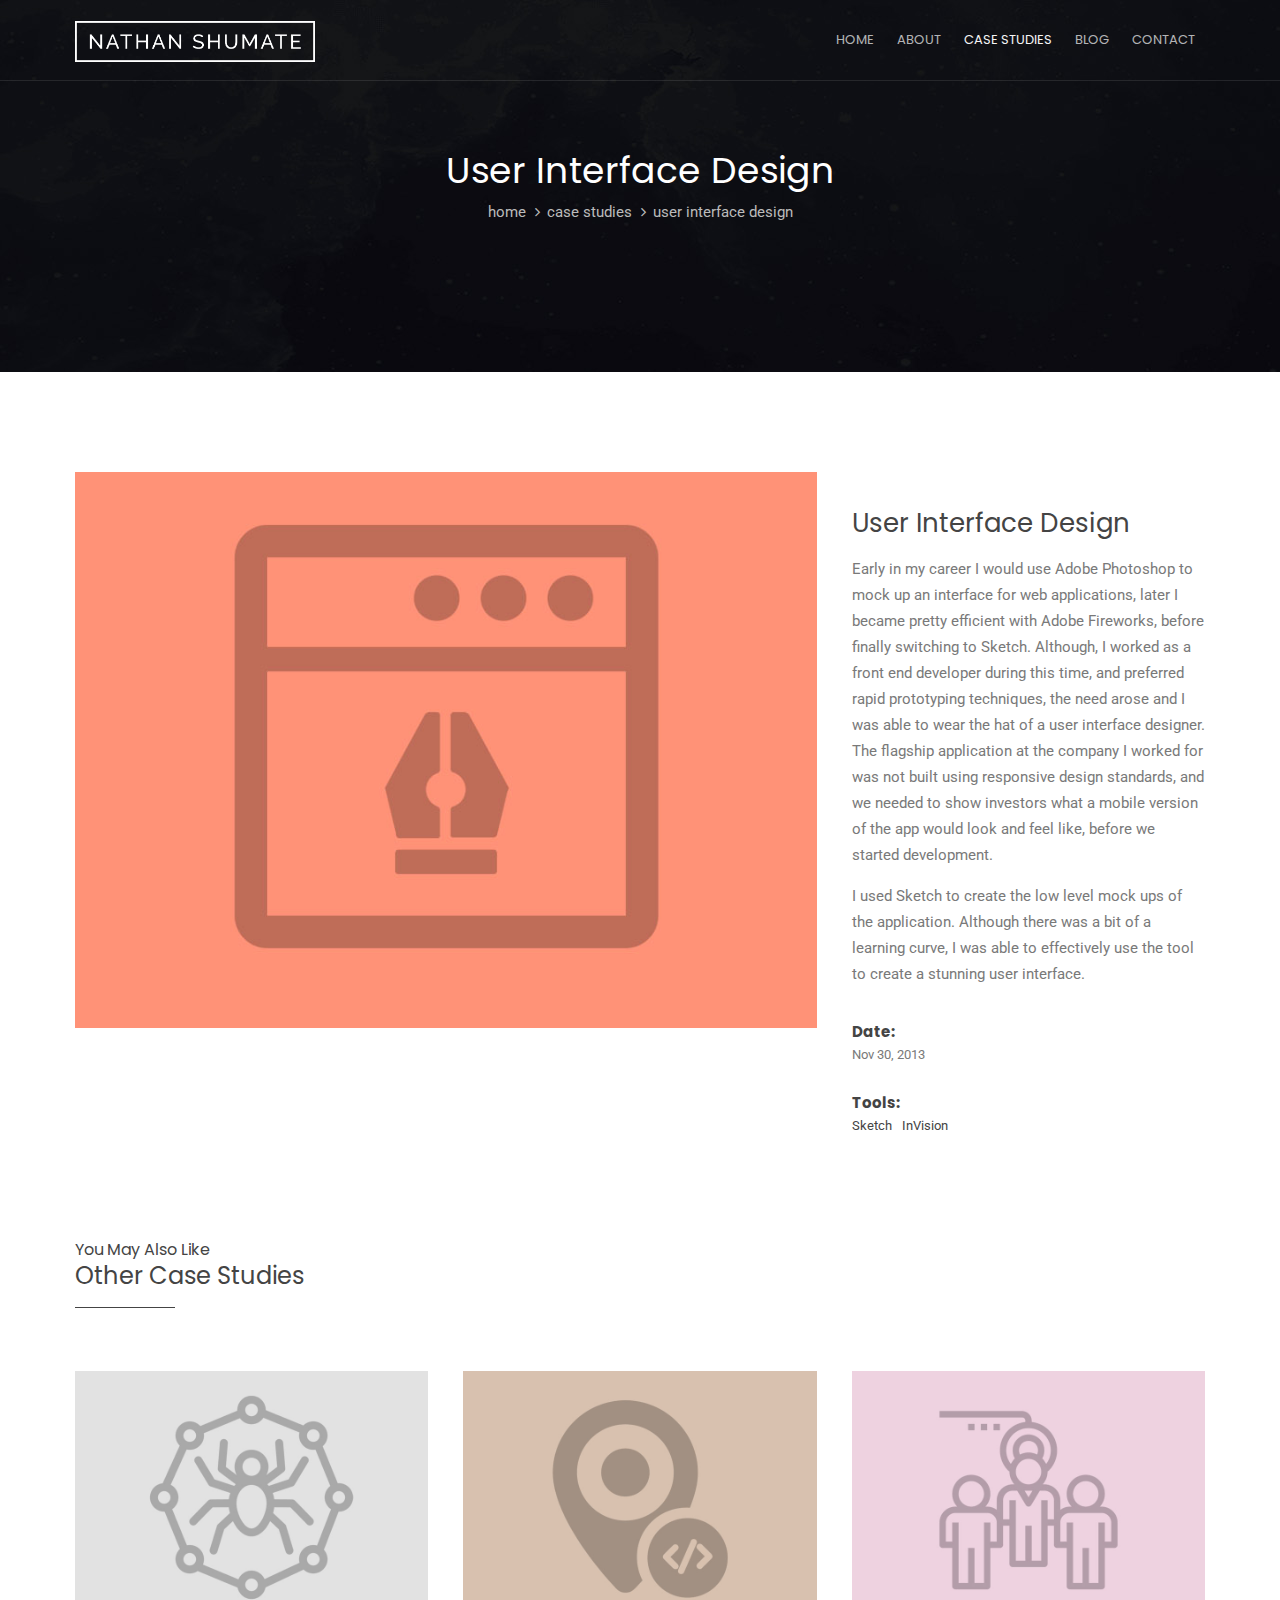
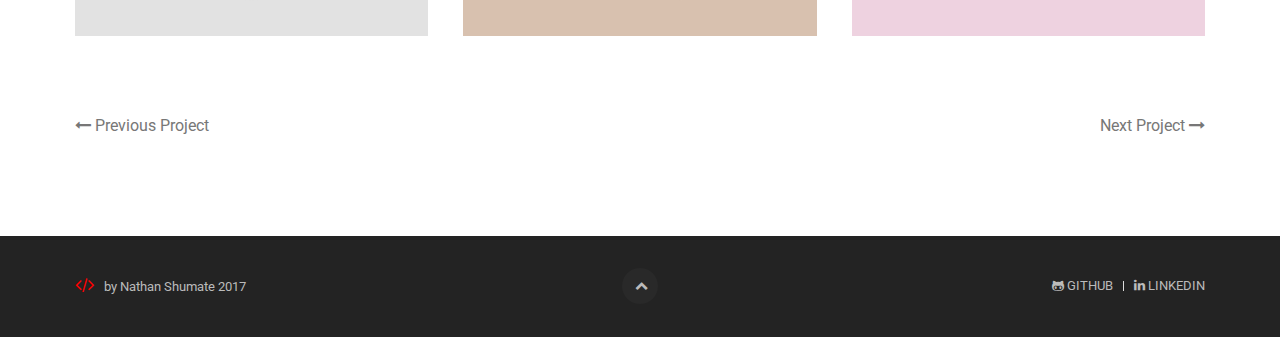
<file: case-studies/ui-design.html>
<!DOCTYPE html>
<html lang="zxx">
    <head>
        <!-- Meta Character Set -->
        <meta charset="utf-8">
        <title>Nathan Shumate - Professional Web Software Developer</title>

        <!-- Responsive Meta Tag -->
        <meta http-equiv="X-UA-Compatible" content="IE=edge">
        <meta name="viewport" content="width=device-width, initial-scale=1">

        <!-- Meta Description -->
        <meta name="description" content="Nathan Shumate is a professional web developer that specializes in custom web application development and api customization.">
        <meta name="keywords" content="responsive, web developer, nathan shumate, html5, css3, website developer, api developer, web consultant, front end developer, wordpress developer, application developer">
        <meta name="author" content="Nathan Shumate">

        <!-- Favicon -->
        <link rel="shortcut icon" href="../images/logos/favicon.png" type="image/x-icon">

        <!-- Google Fonts -->
        <link href="https://fonts.googleapis.com/css?family=Poppins|Roboto" rel="stylesheet">

        <!-- Vendor CSS -->
        <link rel="stylesheet" type="text/css" href="../vendor/uikit/css/uikit.min.css">
        <link rel="stylesheet" type="text/css" href="../vendor/uikit/css/components/slidenav.min.css">

        <!-- Main CSS -->
        <link rel="stylesheet" type="text/css" href="../css/style.css">
        <link rel="stylesheet" type="text/css" href="../css/shortcodes.css">

        <!--[if lt IE 9]>
            <script src="https://oss.maxcdn.com/html5shiv/3.7.2/html5shiv.min.js"></script>
            <script src="https://oss.maxcdn.com/respond/1.4.2/respond.min.js"></script>
        <![endif]-->
    </head>
    <body>

        <!-- Header Start -->
        <header class="tc-header header-style1" id="tc-header">
            <div class="tc-top-block" data-uk-sticky="{top:-400, animation: 'uk-animation-slide-top'}">
                <div class="uk-container uk-container-center">
                    <div class="tc-logo uk-hidden-small">
                        <a href="../index.html">
                            <img src="../images/logos/logo.png" alt="logo">
                        </a>
                    </div>
                    <nav class="uk-navbar tc-navbar">
                        <ul class="uk-navbar-nav uk-hidden-small">
                            <li><a href="../index.html">Home</a></li>
                            <li><a href="../index.html">About</a></li>
                            <li class="uk-active"><a href="../index.html#tc-work">Case Studies</a></li>
                            <li><a href="http://blog.nathan-shumate.com/">Blog</a></li>
                            <li><a href="../index.html">Contact</a></li>
                        </ul>
                        <a href="#tc-offcanvas" class="uk-navbar-toggle uk-visible-small tc-off-toggle" data-uk-offcanvas="{mode:'slide'}"></a>
                        <div class="uk-navbar-content tc-logo uk-visible-small">
                            <a href="index.html">
                                <img src="../images/logos/logo.png" alt="logo">
                            </a>
                        </div>
                    </nav>
                </div>
            </div>
        </header>
        <!-- Header End -->

        <!-- Heading Start -->
        <div class="tc-heading bg2">
            <div class="uk-container-center uk-container">
                <h1 class="head-title">User Interface Design</h1>
                <ul class="tc-breadcrumb">
                    <li><a href="../index.html">home</a></li>
                    <li><a href="../index.html#tc-work">case studies</a></li>
                    <li><span>user interface design</span></li>
                </ul>
            </div>
        </div>
        <!-- Heading End -->

        <!-- Main Start -->
        <main class="tc-main" id="tc-main">

            <div class="tc-portfolio-single">
                <div class="uk-container uk-container-center">
                    <div class="uk-grid" data-uk-grid-margin="">
                        <div class="uk-width-medium-2-3">
                            <a href="../images/portfolio/1.jpg" data-uk-lightbox="" title="User Interface Design">
                                <img src="../images/portfolio/1.jpg" alt="User Interface Design">
                            </a>
                        </div>
                        <div class="uk-width-medium-1-3">
                            <div class="ps-info">
                                <h3 class="ps-title">User Interface Design</h3>
                                <p>Early in my career I would use Adobe Photoshop to mock up an interface for web applications, later I became pretty efficient with Adobe Fireworks, before finally switching to Sketch. Although, I worked as a front end developer during this time, and preferred rapid prototyping techniques, the need arose and I was able to wear the hat of a user interface designer. The flagship application at the company I worked for was not built using responsive design standards, and we needed to show investors what a mobile version of the app would look and feel like, before we started development.</p>
                                <p>I used Sketch to create the low level mock ups of the application. Although there was a bit of a learning curve, I was able to effectively use the tool to create a stunning user interface.</p>
                            </div>
                            <div class="ps-extra-fild">
                                <div class="ps-extra-fild-item">
                                    <h5>Date:</h5>
                                    <p>Nov 30, 2013</p>
                                </div>
                                <div class="ps-extra-fild-item ps-tags">
                                    <h5>Tools:</h5>
                                    <p><a href="https://www.sketchapp.com/">Sketch</a><a href="https://www.invisionapp.com/">InVision</a></p>
                                </div>
                            </div>
                        </div>
                    </div>
                    <div class="uk-grid mt100" data-uk-grid-margin="">
                        <div class="uk-width-1-1 uk-position-relative">
                            <h4 class="uk-margin-bottom-remove">You May Also Like</h4>
                            <h2 class="title1 uk-margin-top-remove mb30">Other Case Studies</h2>
                        </div>
                    </div>
                    <div class="uk-grid portfolio-style1 tc-latest-work" data-uk-grid-margin="">
                        <div class="uk-width-medium-1-3">
                            <div class="p-item">
                                <img src="../images/portfolio/2.jpg" alt="Portfolio Image">
                                <div class="p-desc-holder">
                                    <div class="p-top">
                                        <h3 class="p-title"><a href="php-web-crawler.html">PHP WEB SCRAPER</a></h3>
                                        <span class="p-category">Development</span>
                                    </div>
                                    <div class="p-middle">
                                        <a class="p-zoom uk-icon-info" href="php-web-scraper.html"  title="PHP WEB SCRAPER"></a>
                                    </div>
                                    <div class="p-bottom">
                                        <span class="p-tools">PHP</span>
                                        <span>Javascript</span>
                                    </div>
                                </div>
                            </div>
                        </div>
                        <div class="uk-width-medium-1-3">
                            <div class="p-item">
                                <img src="../images/portfolio/3.jpg" alt="Mapbox API">
                                <div class="p-desc-holder">
                                    <div class="p-top">
                                        <h3 class="p-title"><a href="mapbox-api.html">Mapbox API</a></h3>
                                        <span class="p-category">Development</span>
                                    </div>
                                    <div class="p-middle">
                                        <a class="p-zoom uk-icon-info" href="mapbox-api.html"  title="Mapbox API"></a>
                                    </div>
                                    <div class="p-bottom">
                                        <span class="p-tools">Javascript</span>
                                        <span>PHP</span>
                                    </div>
                                </div>
                            </div>
                        </div>
                        <div class="uk-width-medium-1-3">
                            <div class="p-item">
                                <img src="../images/portfolio/4.jpg" alt="HR Application">
                                <div class="p-desc-holder">
                                    <div class="p-top">
                                        <h3 class="p-title"><a href="custom-hr-application.html">Custom HR Application</a></h3>
                                        <span class="p-category">Development</span>
                                    </div>
                                    <div class="p-middle">
                                        <a class="p-zoom uk-icon-search" href="custom-hr-application.html" title="Custom HR Application"></a>
                                    </div>
                                    <div class="p-bottom">
                                        <span class="p-tools">Laravel</span>
                                        <span>VUE JS</span>
                                    </div>
                                </div>
                            </div>
                        </div>
                    </div>
                    <ul class="ps-navigation">
                        <li>
                            <a href="wordpress-custom-development.html"><i class="uk-icon-long-arrow-left"></i> Previous Project</a>
                        </li>
                        <li>
                            <a href="php-web-scraper.html">Next Project <i class="uk-icon-long-arrow-right"></i></a>
                        </li>
                    </ul>
                </div>
            </div>

        </main>
        <!-- Main End -->

        <!-- Footer Start -->
        <footer class="tc-footer bg-pattern1" id="tc-footer">
            <div class="uk-container uk-container-center">
                <div class="uk-grid">
                    <div class="copyright uk-width-medium-1-2">
                      <i class="uk-icon-code"></i> by Nathan Shumate 2017
                    </div>
                    <div class="uk-width-medium-1-2">
                        <ul class="uk-subnav-line uk-subnav uk-margin-remove uk-align-medium-right">
                          <li><a href="https://github.com/nzshumate"><i class="uk-icon-github-alt"></i> GITHUB</a></li>
                          <li><a href="https://www.linkedin.com/in/nathan-shumate-996472116"><i class="uk-icon-linkedin"></i> LINKEDIN</a></li>
                        </ul>
                        <a href="#tc-slider" class="tc-totopscroll" title="Go Top" data-uk-smooth-scroll><i class="uk-icon-chevron-up"></i></a>
                    </div>
                </div>
            </div>
        </footer>
        <!-- Footer End -->

        <!-- Start Offcanvas -->
        <div id="tc-offcanvas" class="uk-offcanvas">
            <div class="uk-offcanvas-bar uk-offcanvas-bar-flip">
                <ul class="uk-nav uk-nav-offcanvas">
                    <li><a href="../index.html">Home</a></li>
                    <li><a href="../index.html">About</a></li>
                    <li><a href="../index.html#tc-work">Case Studies</a></li>
                    <li><a href="http://blog.nathan-shumate.com/">My Blog</a></li>
                    <li><a href="../index.html">Contact</a></li>
                </ul>
            </div>
        </div>
        <!-- End Offcanvas -->

        <!-- Jquery js -->
        <script src="../js/jquery.min.js"></script>

        <!-- Vendor js -->
        <script src="../vendor/uikit/js/uikit.min.js"></script>
        <script src="../vendor/uikit/js/components/lightbox.min.js"></script>

    </body>
</html>
</file>
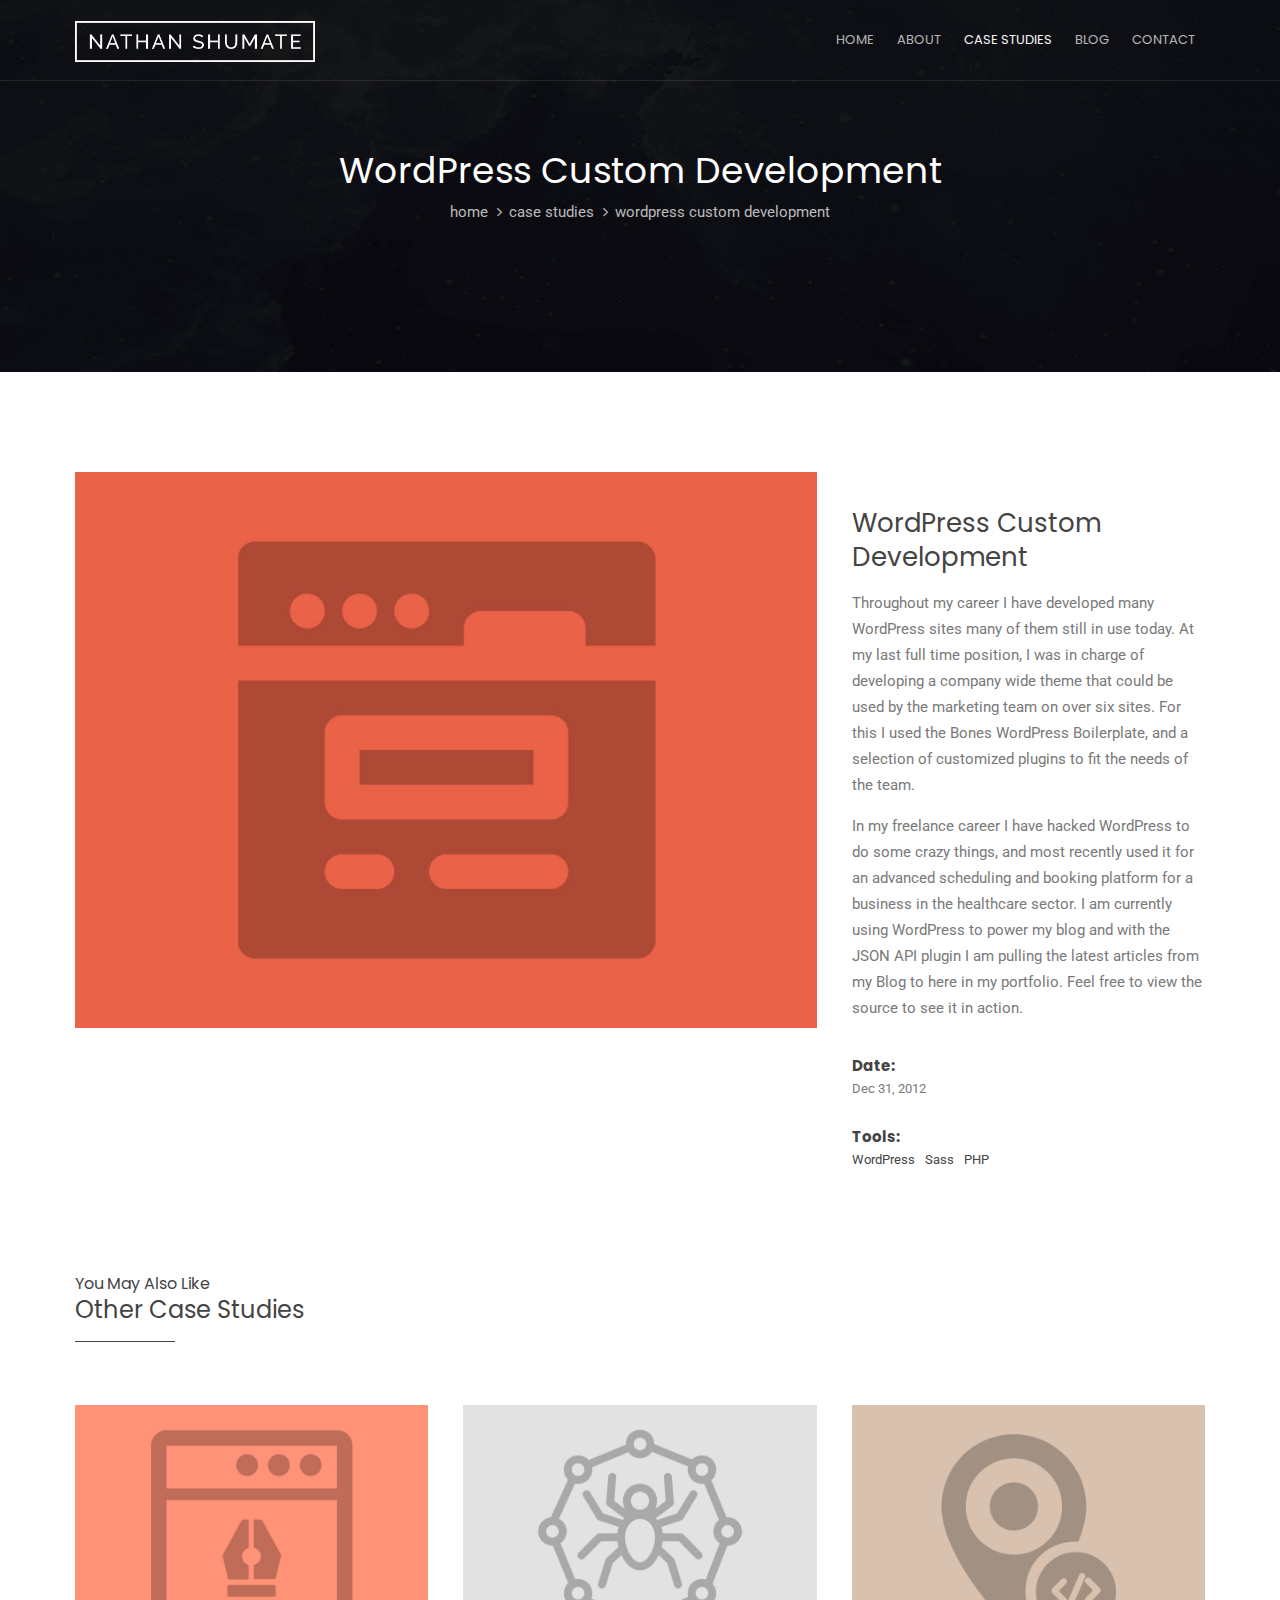
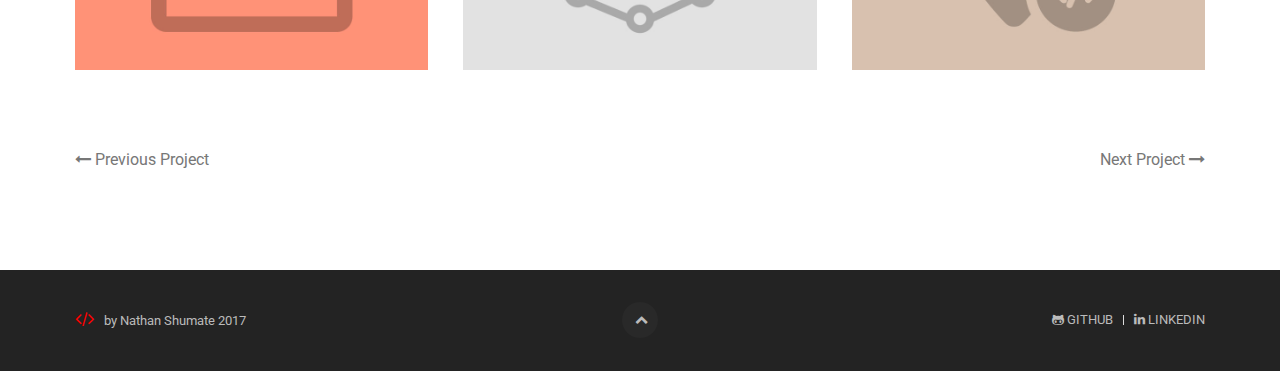
<file: case-studies/wordpress-custom-development.html>
<!DOCTYPE html>
<html lang="zxx">
    <head>
        <!-- Meta Character Set -->
        <meta charset="utf-8">
        <title>Nathan Shumate - Professional Web Software Developer - Case Studies - WordPress Custom Development</title>

        <!-- Responsive Meta Tag -->
        <meta http-equiv="X-UA-Compatible" content="IE=edge">
        <meta name="viewport" content="width=device-width, initial-scale=1">

        <!-- Meta Description -->
        <meta name="description" content="Nathan Shumate is a professional web developer that specializes in custom web application development and api customization.">
        <meta name="keywords" content="responsive, web developer, nathan shumate, html5, css3, website developer, api developer, web consultant, front end developer, wordpress developer, application developer">
        <meta name="author" content="Nathan Shumate">

        <!-- Favicon -->
        <link rel="shortcut icon" href="../images/logos/favicon.png" type="image/x-icon">

        <!-- Google Fonts -->
        <link href="https://fonts.googleapis.com/css?family=Poppins|Roboto" rel="stylesheet">

        <!-- Vendor CSS -->
        <link rel="stylesheet" type="text/css" href="../vendor/uikit/css/uikit.min.css">
        <link rel="stylesheet" type="text/css" href="../vendor/uikit/css/components/slidenav.min.css">

        <!-- Main CSS -->
        <link rel="stylesheet" type="text/css" href="../css/style.css">
        <link rel="stylesheet" type="text/css" href="../css/shortcodes.css">

        <!--[if lt IE 9]>
            <script src="https://oss.maxcdn.com/html5shiv/3.7.2/html5shiv.min.js"></script>
            <script src="https://oss.maxcdn.com/respond/1.4.2/respond.min.js"></script>
        <![endif]-->
    </head>
    <body>

        <!-- Header Start -->
        <header class="tc-header header-style1" id="tc-header">
            <div class="tc-top-block" data-uk-sticky="{top:-400, animation: 'uk-animation-slide-top'}">
                <div class="uk-container uk-container-center">
                    <div class="tc-logo uk-hidden-small">
                        <a href="../index.html">
                            <img src="../images/logos/logo.png" alt="logo">
                        </a>
                    </div>
                    <nav class="uk-navbar tc-navbar">
                        <ul class="uk-navbar-nav uk-hidden-small">
                            <li><a href="../index.html">Home</a></li>
                            <li><a href="../index.html">About</a></li>
                            <li class="uk-active"><a href="../index.html#tc-work">Case Studies</a></li>
                            <li><a href="http://blog.nathan-shumate.com/">Blog</a></li>
                            <li><a href="../index.html">Contact</a></li>
                        </ul>
                        <a href="#tc-offcanvas" class="uk-navbar-toggle uk-visible-small tc-off-toggle" data-uk-offcanvas="{mode:'slide'}"></a>
                        <div class="uk-navbar-content tc-logo uk-visible-small">
                            <a href="index.html">
                                <img src="../images/logos/logo.png" alt="logo">
                            </a>
                        </div>
                    </nav>
                </div>
            </div>
        </header>
        <!-- Header End -->

        <!-- Heading Start -->
        <div class="tc-heading bg2">
            <div class="uk-container-center uk-container">
                <h1 class="head-title">WordPress Custom Development</h1>
                <ul class="tc-breadcrumb">
                    <li><a href="../index.html">home</a></li>
                    <li><a href="../index.html#tc-work">case studies</a></li>
                    <li><span>wordpress custom development</span></li>
                </ul>
            </div>
        </div>
        <!-- Heading End -->

        <!-- Main Start -->
        <main class="tc-main" id="tc-main">

            <div class="tc-portfolio-single">
                <div class="uk-container uk-container-center">
                    <div class="uk-grid" data-uk-grid-margin="">
                        <div class="uk-width-medium-2-3">
                            <a href="../images/portfolio/8.jpg" data-uk-lightbox="" title="WordPress Custom Development">
                                <img src="../images/portfolio/8.jpg" alt="WordPress Custom Development">
                            </a>
                        </div>
                        <div class="uk-width-medium-1-3">
                            <div class="ps-info">
                                <h3 class="ps-title">WordPress Custom Development</h3>
                                <p>Throughout my career I have developed many WordPress sites many of them still in use today. At my last full time position, I was in charge of developing a company wide theme that could be used by the marketing team on over six sites. For this I used the Bones WordPress Boilerplate, and a selection of customized plugins to fit the needs of the team.</p>
                                <p>In my freelance career I have hacked WordPress to do some crazy things, and most recently used it for an advanced scheduling and booking platform for a business in the healthcare sector. I am currently using WordPress to power my blog and with the JSON API plugin I am pulling the latest articles from my Blog to here in my portfolio. Feel free to view the source to see it in action.</p>
                            </div>
                            <div class="ps-extra-fild">
                                <div class="ps-extra-fild-item">
                                    <h5>Date:</h5>
                                    <p>Dec 31, 2012</p>
                                </div>
                                <div class="ps-extra-fild-item ps-tags">
                                    <h5>Tools:</h5>
                                    <p><a href="#">WordPress</a><a href="#">Sass</a><a href="#">PHP</a></p>
                                </div>
                            </div>
                        </div>
                    </div>
                    <div class="uk-grid mt100" data-uk-grid-margin="">
                        <div class="uk-width-1-1 uk-position-relative">
                            <h4 class="uk-margin-bottom-remove">You May Also Like</h4>
                            <h2 class="title1 uk-margin-top-remove mb30">Other Case Studies</h2>
                        </div>
                    </div>
                    <div class="uk-grid portfolio-style1 tc-latest-work" data-uk-grid-margin="">
                        <div class="uk-width-medium-1-3">
                            <div class="p-item">
                                <img src="../images/portfolio/1.jpg" alt="UI Design">
                                <div class="p-desc-holder">
                                    <div class="p-top">
                                        <h3 class="p-title"><a href="#">UI Design</a></h3>
                                        <span class="p-category">UI Design</span>
                                    </div>
                                    <div class="p-middle">
                                        <a class="p-zoom uk-icon-info" href="ui-design.html" title="UI Design"></a>
                                    </div>
                                    <div class="p-bottom">
                                        <span class="p-tools">Sketch</span>
                                        <span>InVision</span>
                                    </div>
                                </div>
                            </div>
                        </div>
                        <div class="uk-width-medium-1-3">
                            <div class="p-item">
                                <img src="../images/portfolio/2.jpg" alt="PHP Web Scraper">
                                <div class="p-desc-holder">
                                    <div class="p-top">
                                        <h3 class="p-title"><a href="#">PHP Web Scraper</a></h3>
                                        <span class="p-category">Development</span>
                                    </div>
                                    <div class="p-middle">
                                        <a class="p-zoom uk-icon-search" href="php-web-scraper.html" title="PHP Web Scraper"></a>
                                    </div>
                                    <div class="p-bottom">
                                        <span class="p-tools">PHP</span>
                                        <span>Javascript</span>
                                    </div>
                                </div>
                            </div>
                        </div>
                        <div class="uk-width-medium-1-3">
                            <div class="p-item">
                                <img src="../images/portfolio/3.jpg" alt="Mapbox API">
                                <div class="p-desc-holder">
                                    <div class="p-top">
                                        <h3 class="p-title"><a href="#">Mapbox API</a></h3>
                                        <span class="p-category">Development</span>
                                    </div>
                                    <div class="p-middle">
                                        <a class="p-zoom uk-icon-search" href="mapbox-api.html" title="Mapbox API"></a>
                                    </div>
                                    <div class="p-bottom">
                                        <span class="p-tools">Javascript</span>
                                        <span>REST</span>
                                    </div>
                                </div>
                            </div>
                        </div>
                    </div>
                    <ul class="ps-navigation">
                        <li>
                            <a href="application-ui-design.html"><i class="uk-icon-long-arrow-left"></i> Previous Project</a>
                        </li>
                        <li>
                            <a href="ui-design.html">Next Project <i class="uk-icon-long-arrow-right"></i></a>
                        </li>
                    </ul>
                </div>
            </div>

        </main>
        <!-- Main End -->

        <!-- Footer Start -->
        <footer class="tc-footer bg-pattern1" id="tc-footer">
            <div class="uk-container uk-container-center">
                <div class="uk-grid">
                    <div class="copyright uk-width-medium-1-2">
                      <i class="uk-icon-code"></i> by Nathan Shumate 2017
                    </div>
                    <div class="uk-width-medium-1-2">
                        <ul class="uk-subnav-line uk-subnav uk-margin-remove uk-align-medium-right">
                          <li><a href="https://github.com/nzshumate"><i class="uk-icon-github-alt"></i> GITHUB</a></li>
                          <li><a href="https://www.linkedin.com/in/nathan-shumate-996472116"><i class="uk-icon-linkedin"></i> LINKEDIN</a></li>
                        </ul>
                        <a href="#tc-slider" class="tc-totopscroll" title="Go Top" data-uk-smooth-scroll><i class="uk-icon-chevron-up"></i></a>
                    </div>
                </div>
            </div>
        </footer>
        <!-- Footer End -->

        <!-- Start Offcanvas -->
        <div id="tc-offcanvas" class="uk-offcanvas">
            <div class="uk-offcanvas-bar uk-offcanvas-bar-flip">
                <ul class="uk-nav uk-nav-offcanvas">
                    <li><a href="../index.html">Home</a></li>
                    <li><a href="../index.html">About</a></li>
                    <li><a href="../index.html#tc-work">Case Studies</a></li>
                    <li><a href="http://blog.nathan-shumate.com/">My Blog</a></li>
                    <li><a href="../index.html">Contact</a></li>
                </ul>
            </div>
        </div>
        <!-- End Offcanvas -->

        <!-- Jquery js -->
        <script src="../js/jquery.min.js"></script>

        <!-- Vendor js -->
        <script src="../vendor/uikit/js/uikit.min.js"></script>
        <script src="../vendor/uikit/js/components/lightbox.min.js"></script>

    </body>
</html>
</file>
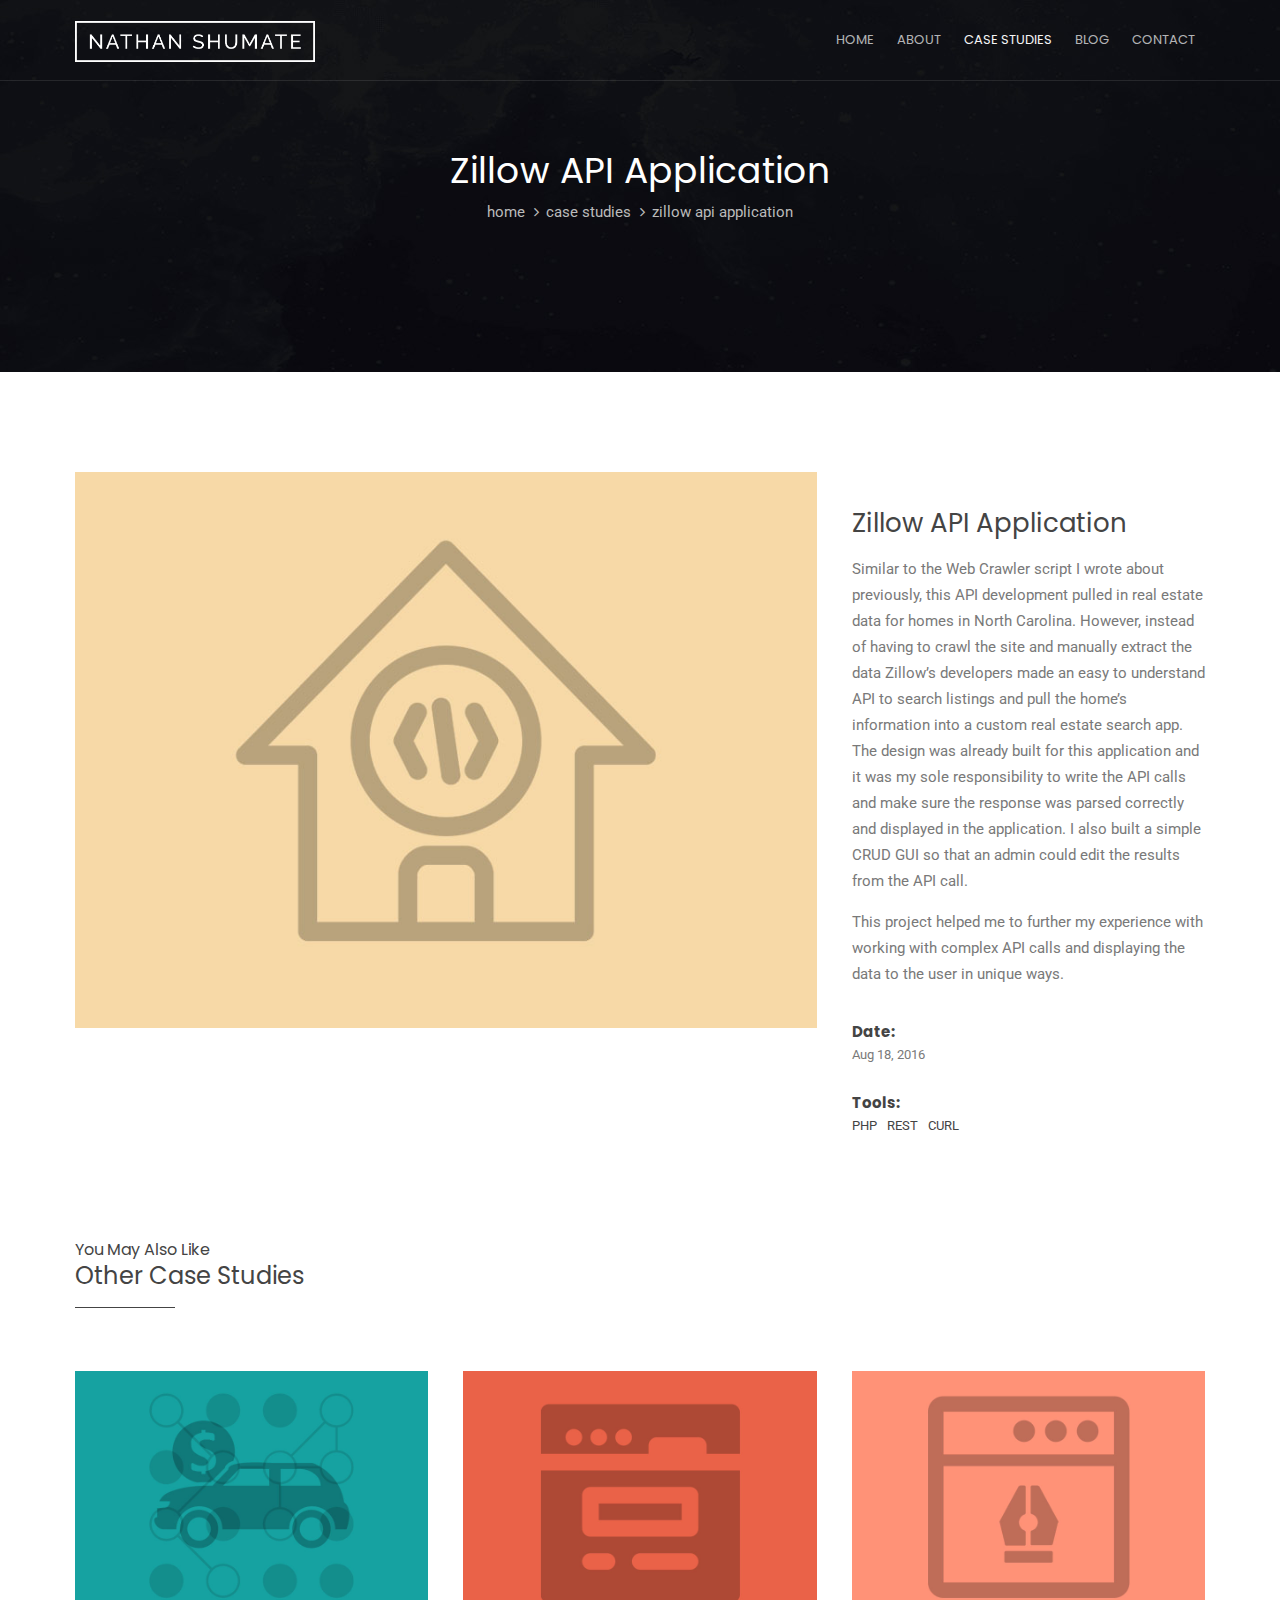
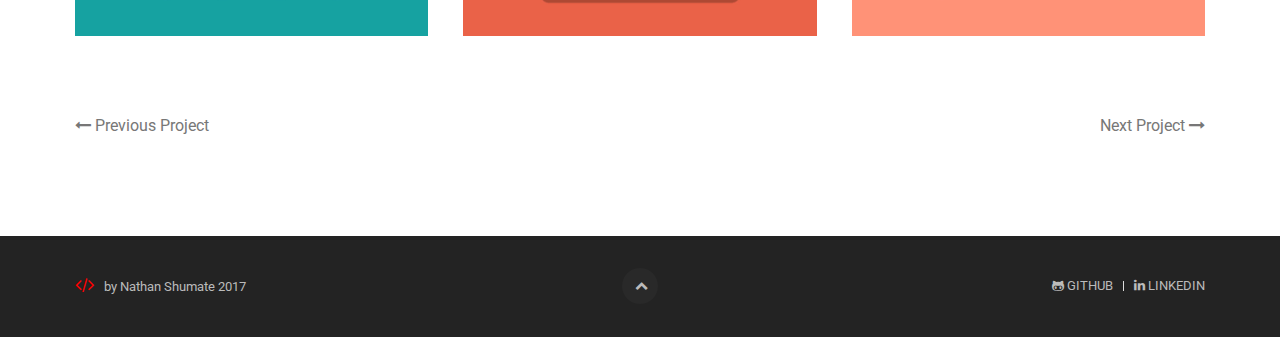
<file: case-studies/zillow-api-application.html>
<!DOCTYPE html>
<html lang="zxx">
    <head>
        <!-- Meta Character Set -->
        <meta charset="utf-8">
        <title>Nathan Shumate - Professional Web Software Developer - Case Studies - Zillow API Application</title>

        <!-- Responsive Meta Tag -->
        <meta http-equiv="X-UA-Compatible" content="IE=edge">
        <meta name="viewport" content="width=device-width, initial-scale=1">

        <!-- Meta Description -->
        <meta name="description" content="Nathan Shumate is a professional web developer that specializes in custom web application development and api customization.">
        <meta name="keywords" content="responsive, web developer, nathan shumate, html5, css3, website developer, api developer, web consultant, front end developer, wordpress developer, application developer">
        <meta name="author" content="Nathan Shumate">

        <!-- Favicon -->
        <link rel="shortcut icon" href="../images/logos/favicon.png" type="image/x-icon">

        <!-- Google Fonts -->
        <link href="https://fonts.googleapis.com/css?family=Poppins|Roboto" rel="stylesheet">

        <!-- Vendor CSS -->
        <link rel="stylesheet" type="text/css" href="../vendor/uikit/css/uikit.min.css">
        <link rel="stylesheet" type="text/css" href="../vendor/uikit/css/components/slidenav.min.css">

        <!-- Main CSS -->
        <link rel="stylesheet" type="text/css" href="../css/style.css">
        <link rel="stylesheet" type="text/css" href="../css/shortcodes.css">

        <!--[if lt IE 9]>
            <script src="https://oss.maxcdn.com/html5shiv/3.7.2/html5shiv.min.js"></script>
            <script src="https://oss.maxcdn.com/respond/1.4.2/respond.min.js"></script>
        <![endif]-->
    </head>
    <body>

        <!-- Header Start -->
        <header class="tc-header header-style1" id="tc-header">
            <div class="tc-top-block" data-uk-sticky="{top:-400, animation: 'uk-animation-slide-top'}">
                <div class="uk-container uk-container-center">
                    <div class="tc-logo uk-hidden-small">
                        <a href="../index.html">
                            <img src="../images/logos/logo.png" alt="logo">
                        </a>
                    </div>
                    <nav class="uk-navbar tc-navbar">
                        <ul class="uk-navbar-nav uk-hidden-small">
                            <li><a href="../index.html">Home</a></li>
                            <li><a href="../index.html">About</a></li>
                            <li class="uk-active"><a href="../index.html#tc-work">Case Studies</a></li>
                            <li><a href="http://blog.nathan-shumate.com/">Blog</a></li>
                            <li><a href="../index.html">Contact</a></li>
                        </ul>
                        <a href="#tc-offcanvas" class="uk-navbar-toggle uk-visible-small tc-off-toggle" data-uk-offcanvas="{mode:'slide'}"></a>
                        <div class="uk-navbar-content tc-logo uk-visible-small">
                            <a href="index.html">
                                <img src="../images/logos/logo.png" alt="logo">
                            </a>
                        </div>
                    </nav>
                </div>
            </div>
        </header>
        <!-- Header End -->

        <!-- Heading Start -->
        <div class="tc-heading bg2">
            <div class="uk-container-center uk-container">
                <h1 class="head-title">Zillow API Application</h1>
                <ul class="tc-breadcrumb">
                    <li><a href="../index.html">home</a></li>
                    <li><a href="../index.html#tc-work">case studies</a></li>
                    <li><span>zillow api application</span></li>
                </ul>
            </div>
        </div>
        <!-- Heading End -->

        <!-- Main Start -->
        <main class="tc-main" id="tc-main">

            <div class="tc-portfolio-single">
                <div class="uk-container uk-container-center">
                    <div class="uk-grid" data-uk-grid-margin="">
                        <div class="uk-width-medium-2-3">
                            <a href="../images/portfolio/6.jpg" data-uk-lightbox="" title="Zillow API Application">
                                <img src="../images/portfolio/6.jpg" alt="Zillow API Application">
                            </a>
                        </div>
                        <div class="uk-width-medium-1-3">
                            <div class="ps-info">
                                <h3 class="ps-title">Zillow API Application</h3>
                                <p>Similar to the Web Crawler script I wrote about previously, this API development pulled in real estate data for homes in North Carolina. However, instead of having to crawl the site and manually extract the data Zillow’s developers made an easy to understand API to search listings and pull the home’s information into a custom real estate search app. The design was already built for this application and it was my sole responsibility to write the API calls and make sure the response was parsed correctly and displayed in the application. I also built a simple CRUD GUI so that an admin could edit the results from the API call.</p>
                                <p>This project helped me to further my experience with working with complex API calls and displaying the data to the user in unique ways.</p>
                            </div>
                            <div class="ps-extra-fild">
                                <div class="ps-extra-fild-item">
                                    <h5>Date:</h5>
                                    <p>Aug 18, 2016</p>
                                </div>
                                <div class="ps-extra-fild-item ps-tags">
                                    <h5>Tools:</h5>
                                    <p><a href="#">PHP</a><a href="#">REST</a><a href="#">CURL</a></p>
                                </div>
                            </div>
                        </div>
                    </div>
                    <div class="uk-grid mt100" data-uk-grid-margin="">
                        <div class="uk-width-1-1 uk-position-relative">
                            <h4 class="uk-margin-bottom-remove">You May Also Like</h4>
                            <h2 class="title1 uk-margin-top-remove mb30">Other Case Studies</h2>
                        </div>
                    </div>
                    <div class="uk-grid portfolio-style1 tc-latest-work" data-uk-grid-margin="">
                        <div class="uk-width-medium-1-3">
                            <div class="p-item">
                                <img src="../images/portfolio/7.jpg" alt="Application UI Design">
                                <div class="p-desc-holder">
                                    <div class="p-top">
                                        <h3 class="p-title"><a href="#">Application UI Design</a></h3>
                                        <span class="p-category">Development</span>
                                    </div>
                                    <div class="p-middle">
                                        <a class="p-zoom uk-icon-info" href="application-ui-design.html" title="Application UI Design"></a>
                                    </div>
                                    <div class="p-bottom">
                                        <span>Bootstrap</span>
                                        <span>Yii</span>
                                    </div>
                                </div>
                            </div>
                        </div>
                        <div class="uk-width-medium-1-3">
                            <div class="p-item">
                                <img src="../images/portfolio/8.jpg" alt="WordPress Custom Development">
                                <div class="p-desc-holder">
                                    <div class="p-top">
                                        <h3 class="p-title"><a href="#">WordPress Custom Development</a></h3>
                                        <span class="p-category">Development</span>
                                    </div>
                                    <div class="p-middle">
                                        <a class="p-zoom uk-icon-info" href="wordpress-custom-development.html" title="WordPress Custom Development"></a>
                                    </div>
                                    <div class="p-bottom">
                                        <span class="p-tools">WordPress</span>
                                        <span>PHP</span>
                                    </div>
                                </div>
                            </div>
                        </div>
                        <div class="uk-width-medium-1-3">
                            <div class="p-item">
                                <img src="../images/portfolio/1.jpg" alt="UI Design">
                                <div class="p-desc-holder">
                                    <div class="p-top">
                                        <h3 class="p-title"><a href="#">UI Design</a></h3>
                                        <span class="p-category">UI Design</span>
                                    </div>
                                    <div class="p-middle">
                                        <a class="p-zoom uk-icon-info" href="ui-design.html" title="UI Design"></a>
                                    </div>
                                    <div class="p-bottom">
                                        <span class="p-tools">Sketch</span>
                                        <span>InVision</span>
                                    </div>
                                </div>
                            </div>
                        </div>
                    </div>
                    <ul class="ps-navigation">
                        <li>
                            <a href="shipping-algorithm.html"><i class="uk-icon-long-arrow-left"></i> Previous Project</a>
                        </li>
                        <li>
                            <a href="application-ui-design.html">Next Project <i class="uk-icon-long-arrow-right"></i></a>
                        </li>
                    </ul>
                </div>
            </div>

        </main>
        <!-- Main End -->

        <!-- Footer Start -->
        <footer class="tc-footer bg-pattern1" id="tc-footer">
            <div class="uk-container uk-container-center">
                <div class="uk-grid">
                    <div class="copyright uk-width-medium-1-2">
                      <i class="uk-icon-code"></i> by Nathan Shumate 2017
                    </div>
                    <div class="uk-width-medium-1-2">
                        <ul class="uk-subnav-line uk-subnav uk-margin-remove uk-align-medium-right">
                          <li><a href="https://github.com/nzshumate"><i class="uk-icon-github-alt"></i> GITHUB</a></li>
                          <li><a href="https://www.linkedin.com/in/nathan-shumate-996472116"><i class="uk-icon-linkedin"></i> LINKEDIN</a></li>
                        </ul>
                        <a href="#tc-slider" class="tc-totopscroll" title="Go Top" data-uk-smooth-scroll><i class="uk-icon-chevron-up"></i></a>
                    </div>
                </div>
            </div>
        </footer>
        <!-- Footer End -->

        <!-- Start Offcanvas -->
        <div id="tc-offcanvas" class="uk-offcanvas">
            <div class="uk-offcanvas-bar uk-offcanvas-bar-flip">
                <ul class="uk-nav uk-nav-offcanvas">
                    <li><a href="../index.html">Home</a></li>
                    <li><a href="../index.html">About</a></li>
                    <li><a href="../index.html#tc-work">Case Studies</a></li>
                    <li><a href="http://blog.nathan-shumate.com/">My Blog</a></li>
                    <li><a href="../index.html">Contact</a></li>
                </ul>
            </div>
        </div>
        <!-- End Offcanvas -->

        <!-- Jquery js -->
        <script src="../js/jquery.min.js"></script>

        <!-- Vendor js -->
        <script src="../vendor/uikit/js/uikit.min.js"></script>
        <script src="../vendor/uikit/js/components/lightbox.min.js"></script>

    </body>
</html>
</file>
<file: css/style.css>
@charset "utf-8";

/**
*
* -------------------------------------------------
*
* Site : http://nathan-shumate.com
* Author : Nathan Shumate (nomadronin)
*
* --------------------------------------------------
*
**/

/* Table Of Contents
-----------------------------------------------------
01. Common Styles
02. Global classes
    02.1 Button
    02.2 Title
03. Uikit overide
04. Header
    04.1 Navbar
    04.2 Offcanvas Menu
05. Slider
06. Heading Section
07. Boxed Layout
08. Side Menu
09. About Section
11. Bottom
12. footer
13. Portfolio Single
14. Blog Single
15. Responsive Media
-----------------------------------------------------
*/

/*-----------------------------------
    01. Common Styles
-------------------------------------*/
body {
    margin: 0;
    font-family: 'Roboto', sans-serif;
    background-color: #fff;
}
h1,
h2,
h3,
h4,
h5,
h6 {
    font-family: 'Poppins', sans-serif;
}
p {
    color: #797979;
    font-family: 'Roboto', sans-serif;
    font-weight: normal;
    line-height: 26px;
    font-size: 15px;
}
.clr {
    clear: both
}
section {
    width: 100%;
    margin: 0 auto;
    position: relative;
}
* {
    -webkit-box-sizing: border-box;
    box-sizing: border-box;
}

/*-------------------------
    02. Global classes
---------------------------*/
.sec-color {
    background-color: #f9f9f9;
}
.bg-white {
    background-color: #fff;
}
.bg-white-transparent {
    background-color: rgba(255, 255, 255, 0.9) !important;
}
.bg-gray {
    background-color: #f3f3f3;
}
.bg-pattern1 {
    background-image: url(../images/bg/p1.png);
}
.bg1 {
    background-image: url(../images/bg/bg1.jpg);
}
.bg2 {
    background-image: url(../images/bg/bg2.jpg);
}
.white-color {
    color: white !important;
}
.bg-fixed {
    background-attachment: fixed;
}
.sec-spacer {
    padding: 100px 0;
}
.spacer1 {
    height: 20px;
}
.spacer2 {
    height: 45px;
}
.spacer3 {
    height: 60px;
}
.spacer4 {
    height: 80px;
}
.no-margin {
    margin: 0 !important;
}
.mt10 {
    margin-top: 10px !important;
}
.mt15 {
    margin-top: 15px !important;
}
.mt20 {
    margin-top: 20px !important;
}
.mt25 {
    margin-top: 25px !important;
}
.mt30 {
    margin-top: 30px !important;
}
.mt45 {
    margin-top: 45px !important;
}
.mt60 {
    margin-top: 60px !important;
}
.mt80 {
    margin-top: 80px !important;
}
.mt100 {
    margin-top: 100px !important;
}
.mb10 {
    margin-bottom: 10px !important;
}
.mb15 {
    margin-bottom: 15px !important;
}
.mb20 {
    margin-bottom: 20px !important;
}
.mb25 {
    margin-bottom: 25px !important;
}
.mb30 {
    margin-bottom: 30px !important;
}
.mb40 {
    margin-bottom: 40px !important;
}
.mb45 {
    margin-bottom: 45px !important;
}
.mb60 {
    margin-bottom: 60px !important;
}
.mb80 {
    margin-bottom: 80px !important;
}
.mb100 {
    margin-bottom: 100px !important;
}
.scroll-bottom {
    display: inline-block;
    border: 1px solid #ddd;
    height: 70px;
    width: 70px;
    font-size: 26px;
    line-height: 70px;
    text-align: center;
    border-radius: 50%;
}

/*--------------------------
    02.1 Button
---------------------------*/
.readon {
    position: relative;
    background: transparent;
    text-align: center;
    min-width: 150px;
    padding: 10px 20px;
    font-size: 14px;
    display: inline-block;
    z-index: 1;
    border: 1px solid #232323;
    -webkit-transition: all 0.4s;
    transition: all 0.4s;
    color: #444;
}
.readon:before {
    content: '';
    position: absolute;
    top: 0;
    left: 0;
    width: 100%;
    height: 100%;
    background: #232323;
    z-index: -1;
    opacity: 0;
    -webkit-transform: scale3d(0.7, 1, 1);
    transform: scale3d(0.7, 1, 1);
    -webkit-transition: -webkit-transform 0.4s, opacity 0.4s, background .4s;
    transition: transform 0.4s, opacity 0.4s, background .4s;
    -webkit-transition-timing-function: cubic-bezier(0.2, 1, 0.3, 1);
    transition-timing-function: cubic-bezier(0.2, 1, 0.3, 1);
}
.readon,
.readon:before {
    -webkit-transition-timing-function: cubic-bezier(0.2, 1, 0.3, 1);
    transition-timing-function: cubic-bezier(0.2, 1, 0.3, 1);
}
.readon:hover {
    color: #fff;
    border-color: #232323;
    text-decoration: none;
}
.readon:hover:before {
    opacity: 1;
    -webkit-transform: translate3d(0, 0, 0);
    transform: translate3d(0, 0, 0);
}
.readon.white {
    color: #fff;
    border-color: #fff;
}
.readon.white:hover {
    color: #999;
}
.readon.white:hover:before {
    background: #fff;
}
.readon.pill {
    border-radius: 40px;
}
.readon.pill:before {
    border-radius: 40px;
}

/*--------------------------
    02.2 Title
---------------------------*/
.title1 {
    position: relative;
    padding-bottom: 15px;
    text-rendering: optimizeLegibility;
}
.title1:before {
    position: absolute;
    content: '';
    background: #444;
    bottom: -2px;
    height: 1px;
    width: 100px;
}
.title-center {
    text-align: center;
}
.title-center:before {
    left: 50%;
    -webkit-transform: translateX(-50%);
    transform: translateX(-50%);
}

/*-------------------------
    03. Uikit overide
---------------------------*/
.tc-dotnav>* {
    padding-left: 10px;
}
.tc-dotnav>*>* {
    width: 8px;
    height: 8px;
    border-radius: 6px;
    -webkit-transition: all .3s cubic-bezier(0.76, 0.29, 0.77, 0.3);
    transition: all .3s cubic-bezier(0.76, 0.29, 0.77, 0.3);
}
.tc-dotnav.tc-dotnav>*>:active,
.tc-dotnav>.uk-active>* {
    width: 30px;
}
.has-caption.uk-progress {
    overflow: visible;
    margin: 35px 0px;
}
.has-caption .uk-progress-bar {
    position: relative;
}
.has-caption .uk-progress-bar > span {
    position: absolute;
    top: -24px;
    color: #444;
}
.has-caption .uk-progress-bar > span.name {
    left: 0;
}
.has-caption .uk-progress-bar > span.percent {
    right: 0;
}
.uk-navbar-brand,
.uk-navbar-content,
.uk-navbar-toggle {
    height: 80px;
}
.tc-accordion h3 {
    padding: 12px 40px 12px 18px;
    background: rgba(50, 50, 50, 0.1);
}
.uk-button {
    border: 1px solid rgba(30, 30, 30, 0.04);
}
.uk-modal-dialog-lightbox .uk-modal-caption {
    bottom: 0;
    margin-bottom: 0;
    background: rgba(240, 240, 240, 0.7);
    color: #222;
    padding: 10px;
    text-transform: uppercase;
}
.uk-modal-dialog .uk-close {
    color: rgba(0, 0, 0, 0.7) !important;
    background: rgba(255, 255, 255, 0.5);
    top: 0 !important;
    right: 0 !important;
    border-radius: 0;
    width: 36px;
    height: 36px;
    line-height: 36px;
    font-size: 20px;
    font-weight: 300;
}
.uk-slidenav-position {
    overflow: hidden;
}
.uk-slidenav-position .uk-slidenav {
    width: auto;
    height: auto;
    line-height: inherit;
}
.uk-slidenav-position .uk-slidenav:before {
    color: #fff;
    z-index: 1;
    position: relative;
    font-size: 36px;
    top: 30px;
}
.uk-slidenav-position .uk-slidenav:after {
    position: absolute;
    content: '';
    background-color: rgba(22, 22, 22, 0.65);
    width: 100px;
    height: 100px;
    -webkit-transform: rotate(45deg);
    transform: rotate(45deg);
}
.uk-slidenav-position .uk-slidenav-previous:after {
    left: -70px;
    border-radius: 0 20px 0 0;
}
.uk-slidenav-position .uk-slidenav-next:after {
    right: -70px;
    border-radius: 0 0 0 20px;
}
.uk-slidenav-position .uk-slidenav:hover::after {
    background-color: rgba(22, 22, 22, 0.8);
}
.uk-slidenav-position .uk-slidenav:hover::before {
    color: #ccc;
}

/*--------------------------
    04. Header
---------------------------*/
.tc-header {
    position: absolute !important;
    max-width: 100%;
    z-index: 999;
    top: 0;
    left: 0;
    right: 0;
    border-bottom: 1px solid rgba(255,255,255, 0.1);
}
.tc-header .uk-sticky-placeholder .tc-top-block.uk-active {
    background: #1a1a1a;
    box-shadow: 0 10px 20px rgba(0, 0, 0, 0.1);
    z-index: 11;
}
.tc-header .tc-navbar .uk-navbar-nav > li > a {
    height: 80px;
    line-height: 80px;
    font-family: 'Poppins', sans-serif;
    cursor: pointer;
    font-size: 13px;
    color: rgba(255, 255, 255, 0.7);
    z-index: -1;
}
.tc-header .tc-navbar .uk-navbar-nav > li .uk-dropdown-navbar {
    background: rgba(0, 0, 0, 0.1);
}
.tc-header .tc-logo {
    float: left;
    line-height: 80px;
}

.tc-header .tc-logo img {
  max-width: 240px;
}

.tc-header .uk-sticky-placeholder .tc-top-block.uk-active .tc-navbar .uk-navbar-nav > li .uk-dropdown-navbar {
    background: #1a1a1a;
}
.header-style2 {
    background: transparent;
}
.header-style2 .tc-navbar .uk-navbar-nav > li > a:after {
    position: absolute;
    content: '';
    height: 1px;
    width: 0;
    background-color: rgba(255, 255, 255, 0.5);
    left: 10px;
    bottom: 25px;
    margin-top: -10px;
    -webkit-transition: all .4s ease;
    transition: all .4s ease;
}
.header-style2 .tc-navbar .uk-navbar-nav > li:hover > a:after {
    width: 40%;
}
.header-style2 .tc-navbar .uk-navbar-nav > li.uk-active > a:after {
    width: 70%;
}
.tc-off-toggle {
    float: right;
    font-size: 26px;
    padding-right: 0;
    color: #efefef;
    font-weight: 300;
}
.tc-off-toggle:hover,
.tc-off-toggle:focus {
    color: #fff;
}

/*--------------------------
    04.1 Navbar
---------------------------*/
.tc-navbar {
    background: transparent;
    text-align: center;
}
.tc-navbar .uk-navbar-nav {
    float: right;
}
.tc-navbar .uk-navbar-nav > li {
    float: none;
    display: inline-block;
}
.tc-navbar .uk-navbar-nav > li > a {
    padding: 0 10px;
    background: transparent;
    font-size: 12px;
    text-transform: uppercase;
}
.tc-header .uk-navbar-nav div.uk-dropdown {
    text-align: left;
}
.tc-navbar .uk-navbar-nav > li > a:hover,
.tc-navbar .uk-navbar-nav > li > a:focus,
.tc-navbar .uk-navbar-nav > li.uk-active > a {
    color: #f5f5f5;
}
.tc-navbar .uk-navbar-nav > li .uk-dropdown-navbar {
    padding: 18px 30px;
    margin-top: 0;
}
.tc-navbar .uk-dropdown-navbar .uk-nav > li > a {
    font-size: 10px;
    color: #a5a5a5;
    text-transform: uppercase;
    padding: 5px 12px;
}
.tc-navbar .uk-nav-navbar>li>a:focus,
.tc-navbar .uk-nav-navbar>li>a:hover {
    background: rgba(255, 255, 255, 0.03);
    color: #fff;
}

/*--------------------------
    04.2 Offcanvas Menu
---------------------------*/
#tc-offcanvas .uk-nav-offcanvas {
    margin: 50px 0;
}
#tc-offcanvas .uk-offcanvas-bar {
    background: #1a1a1a;
}
#tc-offcanvas .uk-nav-offcanvas > li > a {
    color: rgba(255, 255, 255, 0.7);
    padding: 12px 20px;
    background-color: transparent;
    font-size: 14px;
    text-transform: uppercase;
}
#tc-offcanvas .uk-nav-offcanvas > li:nth-child(n+2) > a {
    border-top: 1px solid rgba(255, 255, 255, 0.1);
}
#tc-offcanvas ul.uk-nav-sub {
    padding: 0;
    border-top: 1px solid rgba(255, 255, 255, 0.05);
}
#tc-offcanvas .uk-nav-sub li a {
    padding: 12px 30px;
}
#tc-offcanvas .uk-nav-sub li:nth-child(n+2) > a {
    border-top: 1px solid rgba(0, 0, 0, 0.1);
}

/*--------------------------
    05. Slider
---------------------------*/
.tc-slider {
    overflow: hidden;
}

.tc-slider img {
  width: 650px;
  margin-bottom: 40px;
}
.sldr-title-large {
    font-size: 64px;
    line-height: 1.3;
}
.sldr-para25 {
    font-size: 25px;
    line-height: normal;
}
.sldr-title-medium {
    font-size: 36px;
    line-height: normal;
}
.tc-slider .readon.large {
    padding: 20px 26px;
    font-size: 18px;
}
.tc-slider .down-arrow {
    position: absolute;
    bottom: 70px;
    left: 50%;
    margin-left: -35px;
    -webkit-animation-name: uk-fade-top;
    -webkit-animation-duration: 1.6s;
    -webkit-animation-iteration-count: infinite;
    animation-name: uk-fade-top;
    animation-duration: 1.6s;
    animation-iteration-count: infinite;
}
.tc-slider .down-arrow a {
    color: #fff;
    display: block;
    z-index: 1;
    font-size: 14px;
    background: rgba(255, 255, 255, 0.25);
    width: 40px;
    text-align: center;
    height: 40px;
    line-height: 40px;
    border-radius: 50%;
}

/*--------------------------
    06. Heading Section
---------------------------*/
.tc-heading {
    padding: 150px 0;
    text-align: center;
}
.tc-heading .head-title {
    color: #fff;
    margin-bottom: 10px;
    word-break: break-word;
}
.tc-breadcrumb {
    color: #bbb;
    padding-left: 0;
    margin: 0;
    font-size: 15px;
}
.tc-breadcrumb li {
    display: inline-block;
    list-style-type: none;
    position: relative;
}
.tc-breadcrumb li + li {
    padding-left: 12px;
    margin-left: 5px;
}
.tc-breadcrumb li + li:before {
    content: "\f105";
    position: absolute;
    left: 0;
    top: 50%;
    -webkit-transform: translateY(-50%);
    transform: translateY(-50%);
    font-family: FontAwesome;
}
.tc-breadcrumb li a {
    color: #bbb;
}

/*--------------------------
    07. Boxed Layout
---------------------------*/
.layout-boxed .layout-wrap {
    max-width: 1440px;
    margin: 0 auto;
    position: relative;
    box-shadow: 0 0 5px 0 rgba(0, 0, 0, 0.1);
    z-index: 1;
}

/*--------------------------
    08. Side Menu
---------------------------*/
.side-menu {
    position: fixed;
    right: 30px;
    top: 50%;
    -webkit-transform: translateY(-50%);
    transform: translateY(-50%);
    z-index: 11;
}

/*--------------------------
    09. About Section
---------------------------*/
.tc-about {
  //background-image: url(../images/bg/p1.png);
}

.tc-about h2 {
    font-size: 38px;
    line-height: 53px;
}

img.about {
    max-height: 420px;
    behavior:url(-ms-transform.htc);
    /* Firefox */
    -moz-transform:rotate(-45deg);
    /* Safari and Chrome */
    -webkit-transform:rotate(-45deg);
    /* Opera */
    -o-transform:rotate(-45deg);
    /* IE9 */
    -ms-transform:rotate(-45deg);
    /* IE6,IE7 */
    filter: progid:DXImageTransform.Microsoft.Matrix(sizingMethod='auto expand', M11=0.7071067811865476, M12=-0.7071067811865475, M21=0.7071067811865475, M22=0.7071067811865476);
    /* IE8 */
    -ms-filter: "progid:DXImageTransform.Microsoft.Matrix(SizingMethod='auto expand', M11=0.7071067811865476, M12=-0.7071067811865475, M21=0.7071067811865475, M22=0.7071067811865476)"; 
   
}


/*-------------------------
    11. Bottom
---------------------------*/
.tc-bottom {
    background: #232323;
    padding-top: 100px;
    padding-bottom: 100px;
    border-bottom: 1px solid rgba(255, 255, 255, 0.05);
}
.tc-bottom .title1 {
    color: #bbb;
}
.tc-bottom p {
    color: #a5a5a5;
}
.tc-bottom .contact-form input[type="text"],
.tc-bottom .contact-form input[type="email"],
.tc-bottom .contact-form textarea {
    color: #fff;
    background-color: rgba(255, 255, 255, 0.03);
    border-color: transparent;
}
.contact-form input[type="text"],
.contact-form input[type="email"] {
    height: 50px;
}
.contact-form input[type="text"],
.contact-form input[type="email"],
.contact-form textarea {
    font-size: 15px;
    padding: 14px 25px;
    border-radius: 30px;
}
.contact-form textarea {
    border-radius: 10px;
}
.tc-bottom .contact-form .readon:hover {
    background: #444;
    border-color: #444;
}
.tc-bottom .contact-form input[type="text"]:focus,
.tc-bottom .contact-form input[type="email"]:focus,
.tc-bottom .contact-form textarea:focus {
    border-color: #444;
}
.contact-form .readon {
    height: 44px;
    min-width: 160px;
    cursor: pointer;
}
.tc-bottom button {
    cursor: pointer;
    background-color: rgba(255, 255, 255, 0.05);
    color: #bbb;
    outline: none;
}
#form-messages {
    font-size: 16px;
    -webkit-transition: all .3s ease;
    transition: all .3s ease;
}
#form-messages.success {
    margin-bottom: 20px;
    color: #4CAF50;
}
#form-messages.error {
    margin-bottom: 20px;
    color: #ff5252;
}
.tc-bottom .contact-info {
    font-size: 14px;
    padding-left: 0;
    list-style-type: none;
    margin-top: 10px;
    color: #777;
}
.tc-bottom .contact-info li + li {
    padding-top: 10px;
    margin-top: 10px;
    border-top: 1px solid rgba(0, 0, 0, 0.1);
}
.tc-bottom .contact-info li i {
    font-size: 16px;
    margin-right: 10px;
    height: 32px;
    width: 32px;
    border: 1px solid rgba(0, 0, 0, 0.1);
    line-height: 30px;
    text-align: center;
    -webkit-transition: all .3s ease;
    transition: all .3s ease;
    padding-left: 2px;
}
.tc-bottom .contact-info li:hover i {
    background-color: #232323;
    border-color: #232323;
    color: #fff;
}
.tc-bottom .contact-info li a {
    color: #777;
}
.tc-bottom .contact-info-title {
    font-size: 24px;
    margin-bottom: 30px;
    margin-top: 0;
}

/*--------------------------
    12. footer
---------------------------*/
.tc-footer {
    position: relative;
    background: #232323;
    padding-top: 40px;
    padding-bottom: 40px;
    font-size: 13px;
}
.tc-footer .copyright {
    color: #bbb
}
.tc-footer .uk-subnav > * {
    margin-top: 0;
}
.tc-footer .uk-subnav a {
    color: #bbb;
}
.tc-footer .uk-subnav a:hover,
.tc-footer .uk-subnav a:active,
.tc-footer .uk-subnav a:focus {
    color: #ccc;
    text-decoration: underline !important;
}
.tc-footer .tc-totopscroll {
    position: absolute;
    z-index: 11;
    top: 50%;
    left: 50%;
    height: 36px;
    width: 36px;
    line-height: 36px;
    display: inline-block;
    text-align: center;
    border-radius: 50%;
    background-color: #292929;
    color: #bbb;
    -webkit-transform: translateX(-50%) translateY(-50%);
    transform: translateX(-50%) translateY(-50%);
    -webkit-transition: all .25s ease;
    transition: all .25s ease;
}
.tc-footer .tc-totopscroll:hover {
    background-color: #333;
}
.tc-footer .tc-totopscroll i {
    margin-left: 2px;
}

.copyright i:first-of-type {
  font-size: large;
  color: red;
  padding-right: 7px;
}

/*--------------------------
    13. Portfolio Single
---------------------------*/
.tc-portfolio-single {
    padding: 100px 0;
}
.tc-portfolio-single .ps-info {
    margin: 35px 0;
}
.tc-portfolio-single .ps-info .ps-title {
    font-size: 26px;
    line-height: 1.3;
}
.tc-portfolio-single .ps-extra-fild-item + .ps-extra-fild-item {
    margin-top: 25px;
}
.tc-portfolio-single .ps-extra-fild-item h5 {
    margin-bottom: 0;
    font-size: 15px;
    font-weight: 700;
}
.tc-portfolio-single .ps-extra-fild-item p {
    margin: 0;
    font-size: 13px;
}
.tc-portfolio-single .ps-extra-fild-item a {
    display: inline-block;
    font-size: 13px;
    color: #444;
    padding-right: 10px;
}

/*--------------------------
    14. Blog Single
---------------------------*/
.tc-blog-single {
    padding: 100px 0;
}
.tc-blog-single .bs-info {
    margin-top: 40px;
}
.tc-blog-single .bs-title {
    font-size: 28px;
    line-height: 1.2;
    margin-bottom: 5px;
}
.blockquote {
    padding-left: 30px;
    border-left: 5px solid #444;
    display: block;
    font-size: 18px;
    line-height: 1.5;
    margin: 0;
}
.tc-blog-single .bs-meta {
    padding: 0;
    margin: 0;
    list-style: none;
    font-size: 13px;
    color: #888;

}
.tc-blog-single .bs-meta li {
    display: inline-block;
    line-height: 10px;
}
.tc-blog-single .bs-meta li + li {
    padding-left: 10px;
    margin-left: 10px;
    border-left: 1px solid #ddd;
}
.tc-blog-single .bs-meta li a {
    color: #888;
}
.tc-blog-single .related-post .blog-content {
    text-align: left;
}
.author-block {
    padding: 35px;
    -webkit-box-shadow: 0 1px 4px rgba(0, 0, 0, 0.1);
    box-shadow: 0 1px 4px rgba(0, 0, 0, 0.1);
}
.author-block h3 {
    margin-bottom: 7px;
    margin-top: 4px;
}
.author-block a {
    color: #666;
}
.comment-block .uk-comment {
    padding: 25px;
    background: #fff;
    -webkit-box-shadow: 0 1px 3px rgba(0, 0, 0, 0.1);
    box-shadow: 0 1px 3px rgba(0, 0, 0, 0.1);
    margin-bottom: 35px;
}
.comment-block .uk-comment .comment-reply a {
    color: #777;
}
.ps-navigation {
    padding: 0;
    margin-top: 80px;
    list-style-type: none;
}
.ps-navigation li:first-child {
    float: left;
}
.ps-navigation li:last-child {
    float: right;
}
.ps-navigation a {
    color: #777;
    font-size: 16px;
}
.tc-search .search {
    width: 100%;
    height: 50px;
    -webkit-box-sizing: border-box;
    box-sizing: border-box;
    -webkit-appearance: none;
    border: none;
    padding: 5px 15px;
    outline: none;
    background: #fff;
    box-shadow: 0 1px 6px rgba(0, 0, 0, 0.1);
}
.tc-search .uk-search {
    position: relative;
}
.tc-search .uk-search:after {
    content: "\f002";
    font-family: fontAwesome;
    position: absolute;
    right: 0;
    top: 50%;
    -webkit-transform: translateY(-50%);
    transform: translateY(-50%);
    text-align: center;
    cursor: pointer;
    width: 40px;
    height: 40px;
    line-height: 40px;
    font-size: 15px;
}
.tc-caterories ul {
    padding-left: 0;
    list-style-type: none;
}
.tc-caterories ul li + li {
    padding-top: 12px;
    margin-top: 12px;
    border-top: 1px solid #f5f5f5;
}
.tc-caterories ul li a {
    color: #777;
}
.tc-latest-post .post-item + .post-item {
    margin-top: 35px;
}
.tc-latest-post .post-desc {
    padding: 15px;
}
.tc-latest-post .post-desc .title {
    display: block;
    font-size: 16px;
    color: #444;
    line-height: 1.4;
}
.tc-latest-post .post-desc span {
    display: block;
    font-size: 11px;
    color: #888;
    line-height: 1.2;
}
.tc-tags a {
    display: inline-block;
    margin: 0 3px 7px 0;
    line-height: 20px;
    padding: 4px 12px;
    border: 1px solid #dadada;
    color: #777;
    font-size: 11px;
    -webkit-transition: all .3s ease;
    transition: all .3s ease;
    text-decoration: none;
}
.tc-tags a:hover {
    border: 1px solid #444;
    color: #444;
}

/*-----------------------------
    15. Responsive Media
-------------------------------*/
@media (min-width: 960px) {
    .uk-grid-divider>[class*=uk-width-large-]:not(.uk-width-large-1-1):nth-child(n+2) {
        border-left: 1px solid rgba(221, 221, 221, 0.2);
    }
}
@media (max-width: 767px) {
    .sppb-addon-image-content .sppb-image-holder {
        position: inherit;
        width: 100%!important;
        height: 300px;
    }
    .tc-footer {
        font-size: 11px;
    }
    .tc-footer .tc-totopscroll {
        left: auto;
        right: 0;
    }
    .tc-slider {
        zoom: 0.7;
    }
}
@media (max-width: 420px) {

  .tc-header .tc-logo img {
    max-width: 140px;

    }
    .tc-footer .tc-totopscroll {
        top: 0;
    }
    .tc-slider {
        zoom: 0.6;
    }
    .tc-slider img{
      display: none;
    }
    .sldr-title-large {
        font-size: 36px;
        line-height: 1.3;
    }
    .sldr-para25 {
        font-size: 13px;
        line-height: normal;
    }
    .sldr-title-medium {
        font-size: 24px;
        line-height: normal;
    }
}
</file>
<file: css/shortcodes.css>
@charset "UTF-8";

/* Table Of Contents
-----------------------------------------------------
01. Blog Element
02. Counter Element
03. Portfolio Element
    03.1 Portfolio Responsive
04. Testimonial Element
-----------------------------------------------------
*/


/*-----------------------
    01. Blog Element
------------------------*/
.post-grid-style1 .post-grid-item {
    margin-bottom: 25px;
    padding: 0 12px;
}
.post-grid-style1 .post-grid-item a {
    text-decoration: none;
}
.post-grid-style1 .post-grid-img {
    position: relative;
    margin-left: -12px;
    margin-right: -12px;
}
.post-grid-style1 .post-grid-img .post-date {
    position: absolute;
    top: 15px;
    background: rgba(0, 0, 0, 0.7);
    padding: 8px 15px;
    left: 15px;
    font-size: 16px;
    color: #fff;
}
.post-grid-style1 .post-grid-meta {
    padding-left: 0;
    list-style-type: none;
    margin-bottom: 5px;
}
.post-grid-style1 .post-grid-meta li {
    display: inline-block;
    font-size: 12px;
    margin-right: 8px;
}
.post-grid-style1 .post-grid-meta li a {
    color: #999;
}
.post-grid-style1 .post-grid-content {
    background: #fff;
    border: 1px solid #f5f5f5;
    padding: 25px;
    margin-top: -25px;
    z-index: 111;
    position: relative;
}
.post-grid-style1 .post-grid-title {
    margin-top: 0;
    font-size: 22px;
    margin-bottom: 15px;
}
.post-grid-style1 .post-grid-title a {
    color: #444;
}
.post-grid-style1 .post-grid-title a:hover {
    color: #222;
}
.post-grid-style1 .post-grid-desc {
    margin-bottom: 20px;
}
.post-grid-style1 .post-grid-desc p {
    font-size: 14px;
    color: #999;
}
.post-grid-style1 .post-grid-footer a {
    display: inline-block;
    padding: 2px 14px;
    font-size: 11px;
    border: 1px solid rgba(0, 0, 0, 0.1);
    color: #999;
    -webkit-transition: all .3s ease-out;
    transition: all .3s ease-out;
    position: absolute;
    background: #fff;
    left: 20px;
    bottom: -13px;
}
.post-grid-style1 .post-grid-footer a:hover {
    border-color: #444;
    background-color: #444;
    color: #bbb;
}


/*------------------------------
    02. Counter Element
--------------------------------*/
.counter-style1 .counter-item {
    text-align: center;
}
.counter-style1 .counter {
    font-size: 62px;
    line-height: 66px;
}
.counter-style1 .counter-title {
    font-size: 19px;
    line-height: normal;
    margin: 0;
}
.counter-style1 .counter-item i {
    font-size: 42px;
    color: #777;
    line-height: 1.4;
}

/*-----------------------------
    03. Portfolio Element
-------------------------------*/
div[class*="filter-"] ul li {
    display: inline-block;
}
.filter-style1 {
    text-align: center;
    overflow: hidden;
}
.filter-style1 ul {
    position: relative;
    padding: 0 40px;
    display: inline-block;
}
.filter-style1 ul:before,
.filter-style1 ul:after {
    position: absolute;
    content: '';
    height: 1px;
    width: 80px;
    top: 50%;
    margin-top: -1px;
    background-color: #000;
}
.filter-style1 ul:before {
    left: -80px;
}
.filter-style1 ul:after {
    right: -80px;
}
.filter-style1 ul li a {
    display: inline-block;
    color: #000;
    padding: 4px 14px;
    border: 1px solid transparent;
    text-decoration: none !important;
}
.filter-style1 ul li.uk-active a,
.filter-style1 ul li a:hover {
    border: 1px solid #000;
}
.filter-style2 ul {
    padding-left: 0;
}
.filter-style2 ul li a {
    display: inline-block;
    color: #999;
    padding: 4px 14px;
    margin-right: 3px;
    border: 1px solid rgba(0, 0, 0, 0.05);
    text-decoration: none !important;
    -webkit-transition: all .25s ease;
    transition: all .25s ease;
}
.filter-style2 ul li a:hover,
.filter-style2 ul li.uk-active a {
    background-color: #333;
    border-color: #333;
    color: #bbb;
}
.portfolio-style1 .p-item {
    position: relative;
    overflow: hidden;
}
.portfolio-style1 .p-desc-holder {
    position: absolute;
    top: 0;
    width: 100%;
    height: 100%;
    text-align: center;
}
.portfolio-style1 .p-desc-holder:before {
    position: absolute;
    content: '';
    background: rgba(255, 255, 255, 0.7);
    opacity: 0;
    top: 10px;
    left: 10px;
    bottom: 10px;
    right: 10px;
    -webkit-transition: .3s opacity ease-in;
    transition: .3s opacity ease-in;
}
.portfolio-style1 .p-title {
    font-size: 17px;
    line-height: normal;
    margin-bottom: 0;
}
.portfolio-style1 .p-title a {
    color: #000;
    text-decoration: none;
}
.portfolio-style1 .p-zoom {
    position: absolute;
    top: 50%;
    left: 50%;
    -webkit-transform: translateX(-50%) translateY(-50%) scale(0, 0);
    transform: translateX(-50%) translateY(-50%) scale(0, 0);
    -webkit-transition: .4s all ease-in-out;
    transition: .4s all ease-in-out;
    font-size: 13px;
    width: 40px;
    height: 40px;
    line-height: 40px;
    background: #fff;
    border: 1px solid rgba(0, 0, 0, 0.15);
    border-radius: 50%;
    color: #444;
    cursor: pointer;
}
.portfolio-style1 .p-top,
.portfolio-style1 .p-bottom {
    position: absolute;
    width: 100%;
    opacity: 0;
    -webkit-transition: .4s all ease-in-out;
    transition: .4s all ease-in-out;
}
.portfolio-style1 .p-top {
    top: 30px;
    left: 60%;
    -webkit-transform: translateX(-50%);
    transform: translateX(-50%);
}
.portfolio-style1 span {
    font-family: 'Open Sans', sans-serif;
    color: #888;
    font-size: 11px;
}
.portfolio-style1 .p-bottom {
    bottom: 30px;
    right: 60%;
    -webkit-transform: translateX(50%);
    transform: translateX(50%);
}
.portfolio-style1 span.p-tools {
    margin-right: 10px;
    padding-right: 15px;
    position: relative;
}
.portfolio-style1 span.p-tools:before {
    position: absolute;
    right: 0;
    top: 50%;
    content: '';
    height: 11px;
    width: 1px;
    background-color: #000;
    -webkit-transform: rotate(30deg) translateY(-50%);
    transform: rotate(30deg) translateY(-50%);
}
.portfolio-style1 .p-item:hover .p-desc-holder:before {
    opacity: 1;
}
.portfolio-style1 .p-item:hover .p-zoom {
    -webkit-transform: translateX(-50%) translateY(-50%) scale(1, 1);
    transform: translateX(-50%) translateY(-50%) scale(1, 1);
}
.portfolio-style1 .p-zoom:hover {
    background-color: #444;
    color: #fff;
}
.portfolio-style1 .p-item:hover .p-top {
    left: 50%;
    opacity: 1;
}
.portfolio-style1 .p-item:hover .p-bottom {
    right: 50%;
    opacity: 1;
}
.portfolio-style2 .p-desc-holder {
    padding: 25px;
    background: #fff;
    position: relative;
    border: 1px solid #eee;
}
.portfolio-style2 .p-desc-holder .p-title {
    margin-bottom: 0;
    font-size: 15px;
}
.portfolio-style2 .p-desc-holder .p-category {
    font-size: 12px;
}
.portfolio-style2 .p-desc-holder .p-title a {
    color: #444;
    text-decoration: none;
}
.portfolio-style2 .p-middle {
    position: absolute;
    top: -20px;
    right: 20px;
}
.portfolio-style2 .p-middle .p-zoom {
    height: 40px;
    width: 40px;
    text-align: center;
    line-height: 40px;
    background: #fafafa;
    color: #444;
    border-radius: 50%;
    -webkit-transition: all .3s ease;
    transition: all .3s ease;
}
.portfolio-style2 .p-middle .p-zoom:hover {
    background: #f5f5f5;
}
.portfolio-style2 .p-bottom {
    position: absolute;
    top: -44px;
    background: #fff;
    padding: 3px 9px;
    font-size: 11px;
    color: #777;
}
.portfolio-style2 .slick-slider .slick-dots {
    left: auto;
    right: 75px;
}
.portfolio-style2 .slick-slider .slick-dots li {
    height: 5px;
}
.portfolio-style2 .slick-dots li button {
    box-shadow: inset 0 0 0 8px #ddd;
}
.portfolio-style2 .slick-dots li.slick-active button,
.portfolio-style2 .slick-dots li:hover button {
    box-shadow: inset 0 0 0 8px #bbb;
}
.portfolio-style2 .slick-slider > button {
    border: 1px solid #eee;
    color: #666;
}
.portfolio-style2 .slick-slider > button:hover {
    background: #efefef;
    color: #777;
}

/*-----------------------------------
    03.1 Portfolio Responsive
-------------------------------------*/
@media (max-width: 767px) {
    .portfolio-style1 .p-zoom {
        font-size: 11px;
        width: 32px;
        height: 32px;
        line-height: 32px;
    }
}

/*------------------------------
    04. Testimonial Element
--------------------------------*/
.testimonial-style1 {
    padding: 35px;
    background: #fff;
    border: 1px solid rgba(0, 0, 0, 0.05);
    position: relative;
    margin-bottom: 40px !important;
}
.testimonial-style1 .testi-desc p {
    margin-bottom: 20px;
    color: #999;
}
.testimonial-style1 .testi-photo {
    display: inline-block;
    position: absolute;
    bottom: -40px;
    border-radius: 50%;
}
.testimonial-style1 .testi-photo img {
    width: 80px;
    height: 80px;
    border-radius: 50%;
    border: 8px solid #fff;
    box-shadow: 0 0 0 1px rgba(49, 49, 49, 0.07);
}
.testimonial-style1 .testi-info {
    text-align: right;
}
.testimonial-style1 .position {
    font-size: 12px;
    color: #888;
}
.testimonial-style1 .position a {
    color: #888;
}
.testimonial-style2 {
    padding: 35px;
    background: #fff;
    position: relative;
    margin-top: 40px;
    border: 1px solid #f5f5f5;
}
.testimonial-style2 .testi-desc {
    padding-top: 35px;
}
.testimonial-style2 .testi-desc p {
    margin-bottom: 20px;
    color: #999;
}
.testimonial-style2 .testi-photo {
    display: inline-block;
    position: absolute;
    top: -40px;
    border-radius: 50%;
}
.testimonial-style2 .testi-photo img {
    width: 80px;
    height: 80px;
    border: 8px solid #fff;
    background: #f9f9f9;
    padding: 5px;
}
.testimonial-style2 .testi-info {
    text-align: right;
}
.testimonial-style2 .position {
    font-size: 12px;
    color: #888;
}
.testimonial-style2 .position a {
    color: #888;
}
.testimonial-style3 .testi-desc {
    padding: 35px;
    background: #fff;
    margin-bottom: 25px;
    position: relative;
    box-shadow: 0 10px 20px rgba(0, 0, 0, 0.1);
}
.testimonial-style3 .testi-desc:after {
    content: '';
    border: 12px solid transparent;
    position: absolute;
    border-top-color: #fff;
    height: 20px;
    bottom: -24px;
}
.testimonial-style3 .testi-photo {
    display: inline-block;
}
.testimonial-style3 .testi-photo img {
    height: 80px;
    width: 80px;
    border-radius: 50%;
    padding: 5px;
    background: #f9f9f9;
}
.testimonial-style3 .testi-info {
    display: inline-block;
    vertical-align: middle;
}
.testimonial-style3 .position {
    font-size: 12px;
    color: #888;
}
.testimonial-style3 .position a {
    color: #888;
}
.testimonial-style4 {
    text-align: center;
    position: relative;
}
.testimonial-style4 .testi-desc {
    padding-top: 100px;
    max-width: 800px;
    margin-left: auto;
    margin-right: auto;
}
.testimonial-style4 .testi-desc p {
    font-size: 15px;
    line-height: 26px;
    color: #777;
    margin-bottom: 0;
}
.testimonial-style4 .testi-photo {
    position: absolute;
    left: 50%;
    top: 0;
    -webkit-transform: translateX(-50%);
    transform: translateX(-50%);
}
.testimonial-style4 .testi-photo img {
    height: 80px;
    width: 80px;
    border-radius: 50%;
    padding: 5px;
    background: #eee;
}
.testimonial-style4 .testi-info {
    display: inline-block;
    padding-top: 10px;
    position: relative;
    margin-top: 10px;
}
.testimonial-style4 .testi-info:before {
    position: absolute;
    left: 50%;
    top: 0;
    -webkit-transform: translateX(-50%);
    transform: translateX(-50%);
    content: '';
    height: 1px;
    width: 20px;
    background-color: #444;
}
.testimonial-style4 .position {
    font-size: 12px;
    color: #888;
}
.testimonial-style4 .position a {
    color: #888;
}
</file>
<file: vendor/uikit/css/components/slideshow.min.css>
/*! UIkit 2.27.2 | http://www.getuikit.com | (c) 2014 YOOtheme | MIT License */
.uk-slideshow{position:relative;z-index:0;width:100%;margin:0;padding:0;list-style:none;overflow:hidden;touch-action:pan-y}.uk-slideshow>li{position:absolute;top:0;left:0;width:100%;opacity:0}.uk-slideshow>.uk-active{z-index:10;opacity:1}.uk-slideshow>li>img{visibility:hidden}[data-uk-slideshow-slide]{cursor:pointer}.uk-slideshow-fullscreen,.uk-slideshow-fullscreen>li{height:100vh}.uk-slideshow-fade-in{-webkit-animation:uk-fade .5s linear;animation:uk-fade .5s linear}.uk-slideshow-fade-out{-webkit-animation:uk-fade .5s linear reverse;animation:uk-fade .5s linear reverse}.uk-slideshow-scroll-forward-in{-webkit-animation:uk-slide-right .5s ease-in-out;animation:uk-slide-right .5s ease-in-out}.uk-slideshow-scroll-forward-out{-webkit-animation:uk-slide-left .5s ease-in-out reverse;animation:uk-slide-left .5s ease-in-out reverse}.uk-slideshow-scroll-backward-in{-webkit-animation:uk-slide-left .5s ease-in-out;animation:uk-slide-left .5s ease-in-out}.uk-slideshow-scroll-backward-out{-webkit-animation:uk-slide-right .5s ease-in-out reverse;animation:uk-slide-right .5s ease-in-out reverse}.uk-slideshow-scale-out{-webkit-animation:uk-fade-scale-15 .5s ease-in-out reverse;animation:uk-fade-scale-15 .5s ease-in-out reverse}.uk-slideshow-swipe-forward-in{-webkit-animation:uk-slide-left-33 .5s ease-in-out;animation:uk-slide-left-33 .5s ease-in-out}.uk-slideshow-swipe-forward-out{-webkit-animation:uk-slide-left .5s ease-in-out reverse;animation:uk-slide-left .5s ease-in-out reverse}.uk-slideshow-swipe-backward-in{-webkit-animation:uk-slide-right-33 .5s ease-in-out;animation:uk-slide-right-33 .5s ease-in-out}.uk-slideshow-swipe-backward-out{-webkit-animation:uk-slide-right .5s ease-in-out reverse;animation:uk-slide-right .5s ease-in-out reverse}.uk-slideshow-swipe-backward-in:before,.uk-slideshow-swipe-forward-in:before{content:'';position:absolute;top:0;bottom:0;left:0;right:0;z-index:1;background:rgba(0,0,0,.6);-webkit-animation:uk-fade .5s ease-in-out reverse;animation:uk-fade .5s ease-in-out reverse}
</file>
<file: vendor/uikit/css/components/slidenav.min.css>
/*! UIkit 2.27.2 | http://www.getuikit.com | (c) 2014 YOOtheme | MIT License */
.uk-slidenav{display:inline-block;box-sizing:border-box;width:60px;height:60px;line-height:60px;color:rgba(50,50,50,.4);font-size:60px;text-align:center}.uk-slidenav:focus,.uk-slidenav:hover{outline:0;text-decoration:none;color:rgba(50,50,50,.7);cursor:pointer}.uk-slidenav:active{color:rgba(50,50,50,.9)}.uk-slidenav-previous:before{content:"\f104";font-family:FontAwesome}.uk-slidenav-next:before{content:"\f105";font-family:FontAwesome}.uk-slidenav-position{position:relative}.uk-slidenav-position .uk-slidenav{display:none;position:absolute;top:50%;z-index:1;margin-top:-30px}.uk-slidenav-position:hover .uk-slidenav{display:block}.uk-slidenav-position .uk-slidenav-previous{left:20px}.uk-slidenav-position .uk-slidenav-next{right:20px}.uk-slidenav-contrast{color:rgba(255,255,255,.5)}.uk-slidenav-contrast:focus,.uk-slidenav-contrast:hover{color:rgba(255,255,255,.7)}.uk-slidenav-contrast:active{color:rgba(255,255,255,.9)}
</file>
